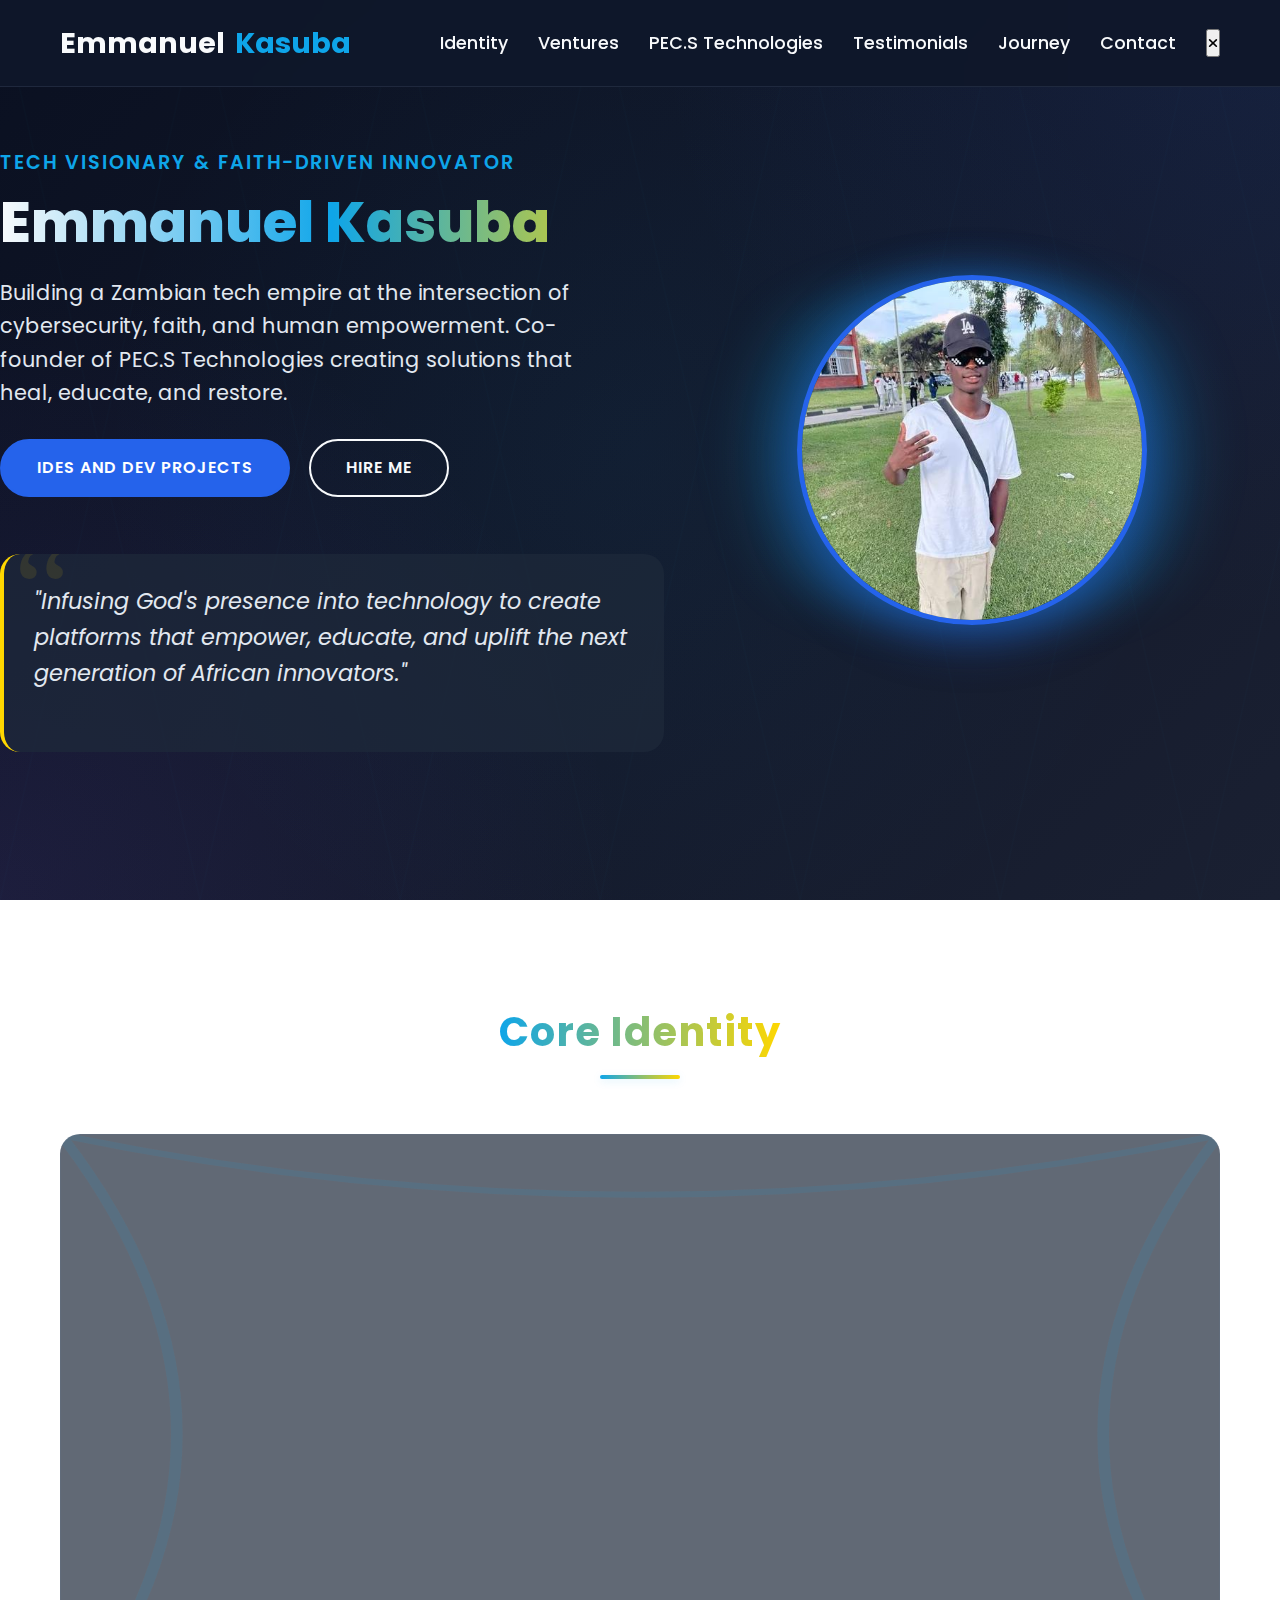
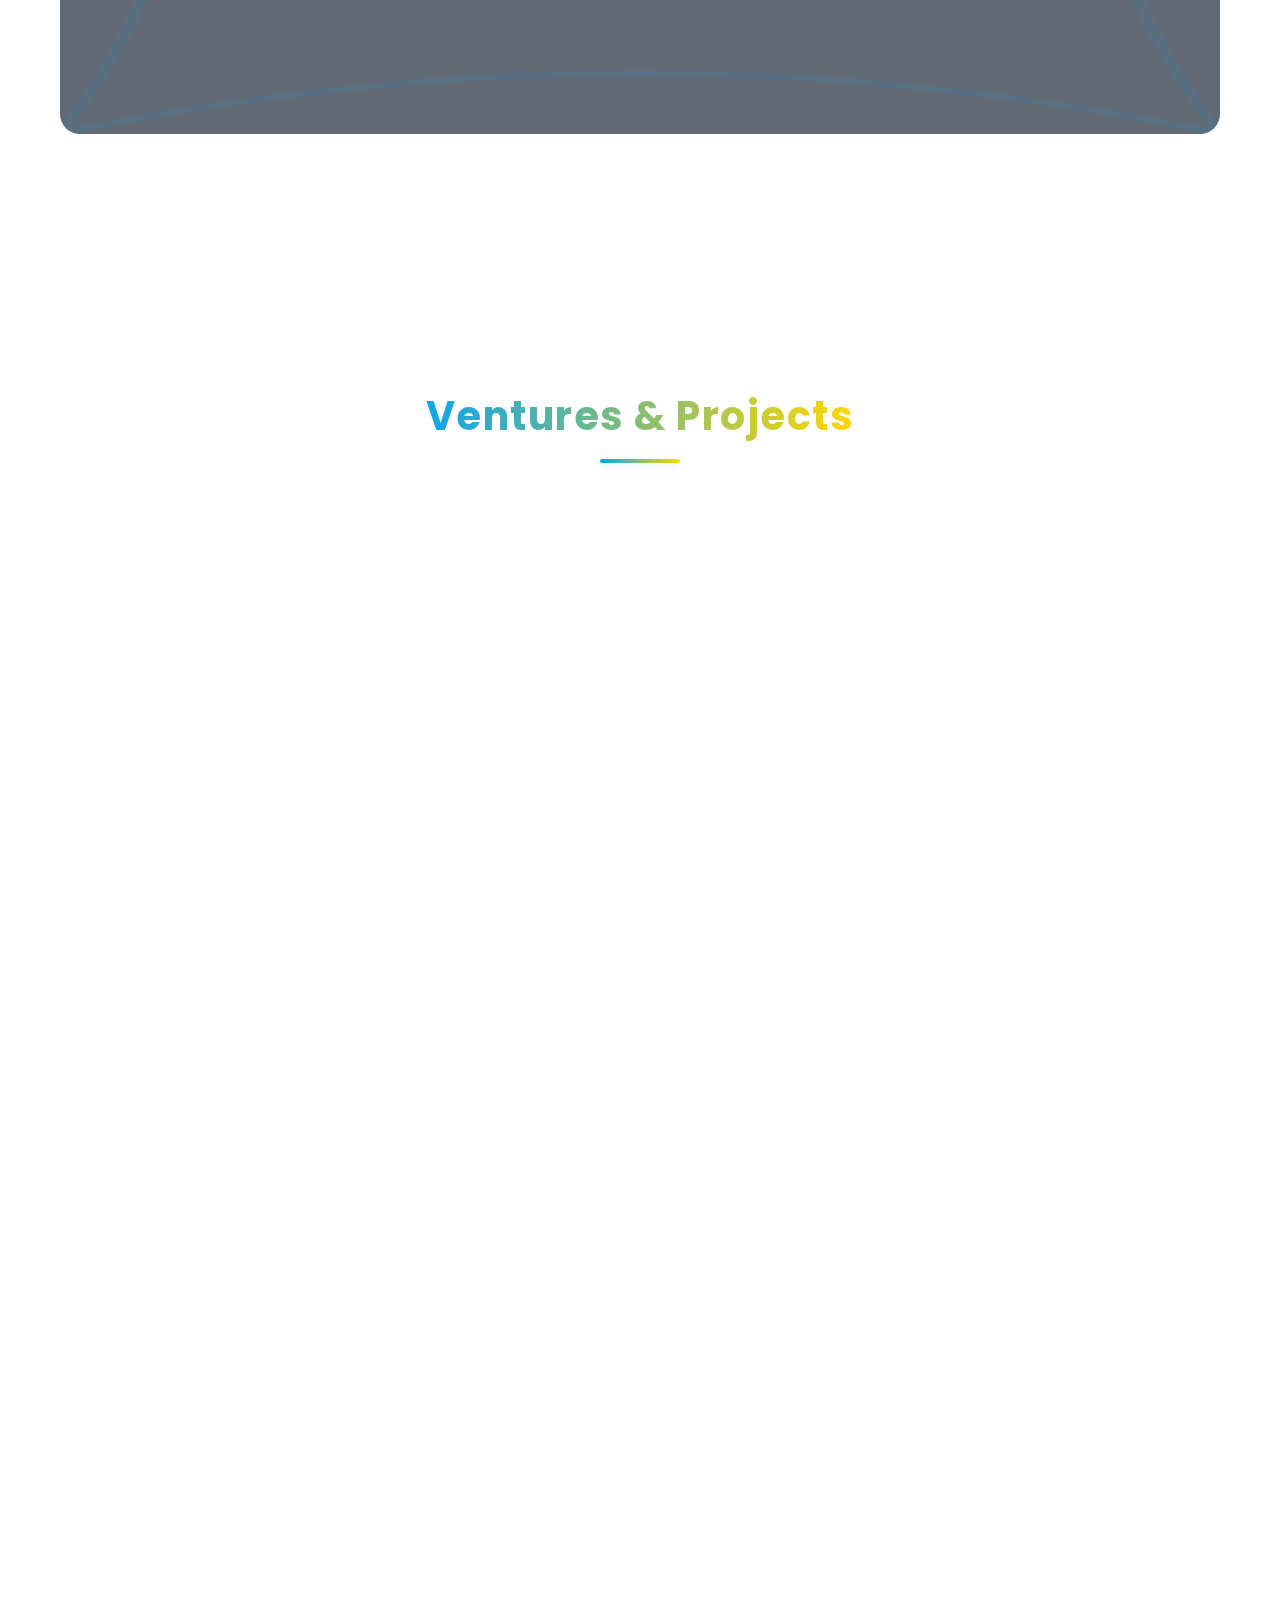
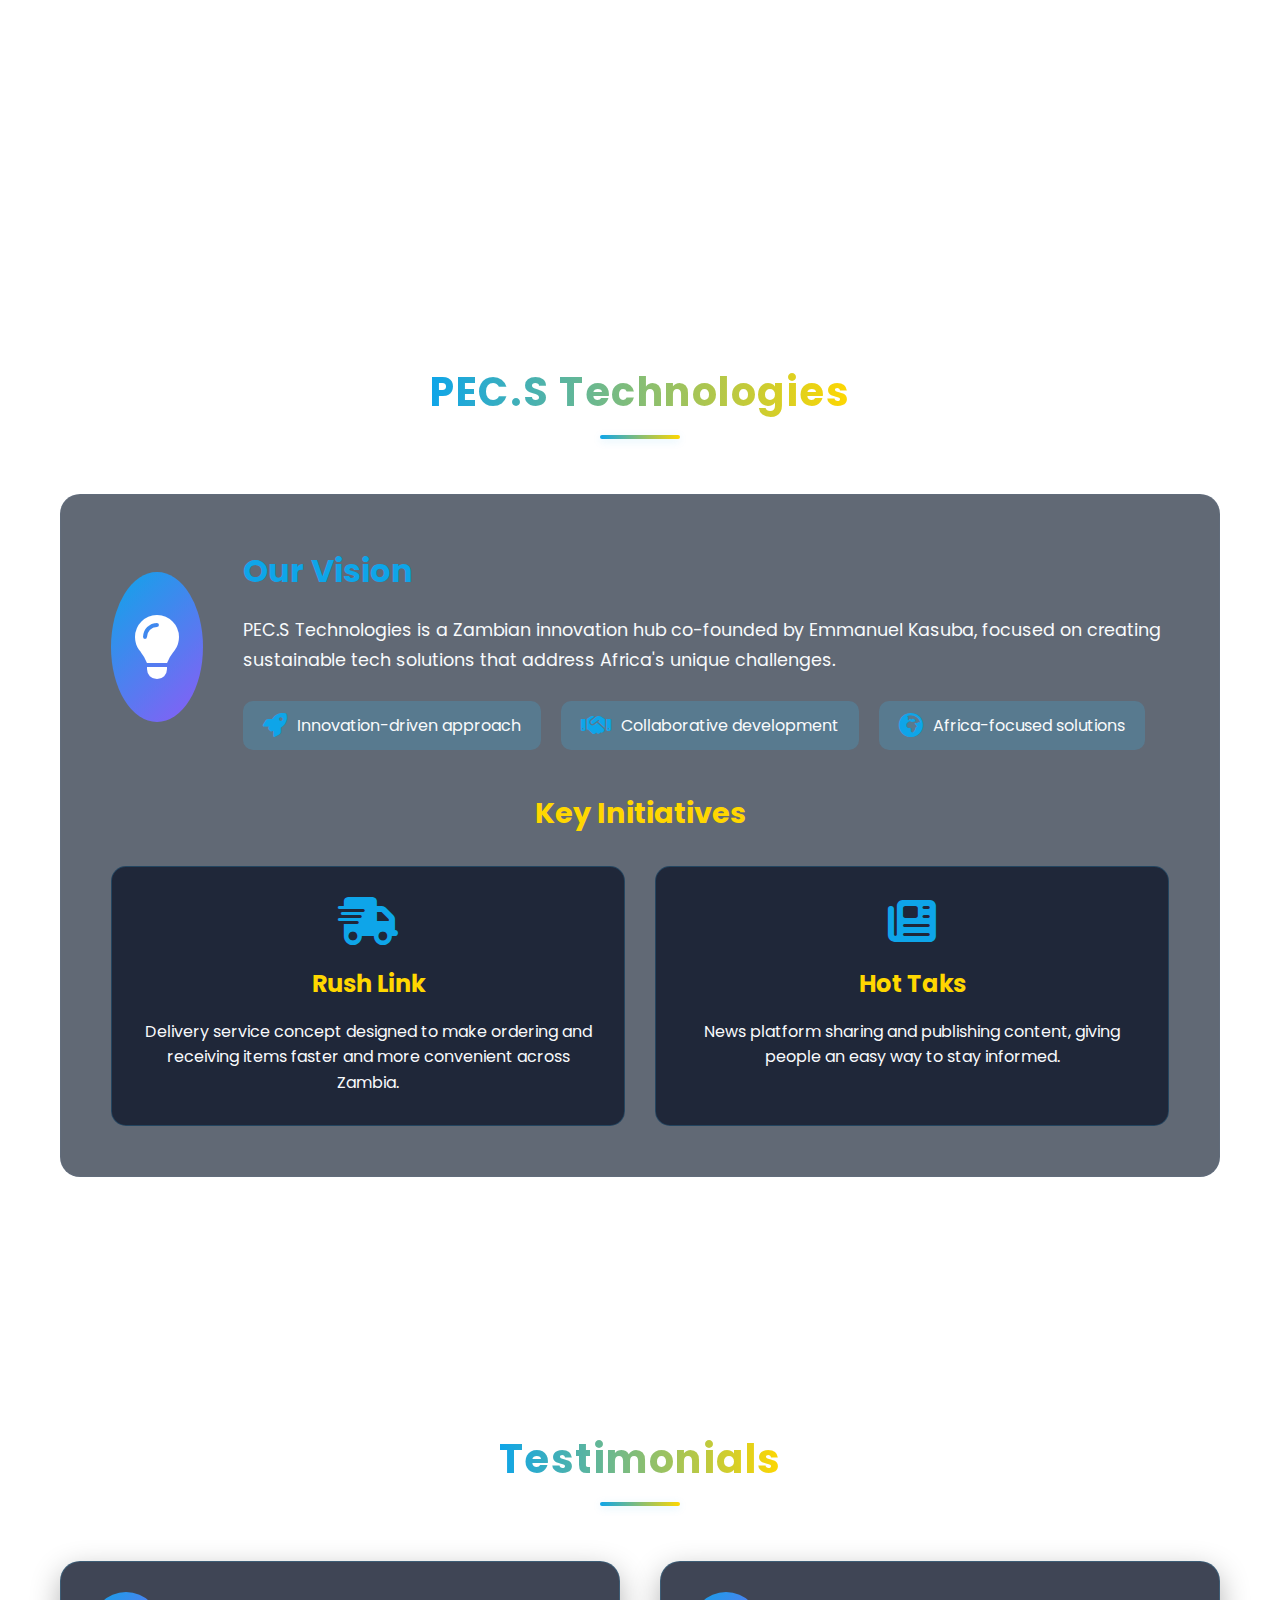
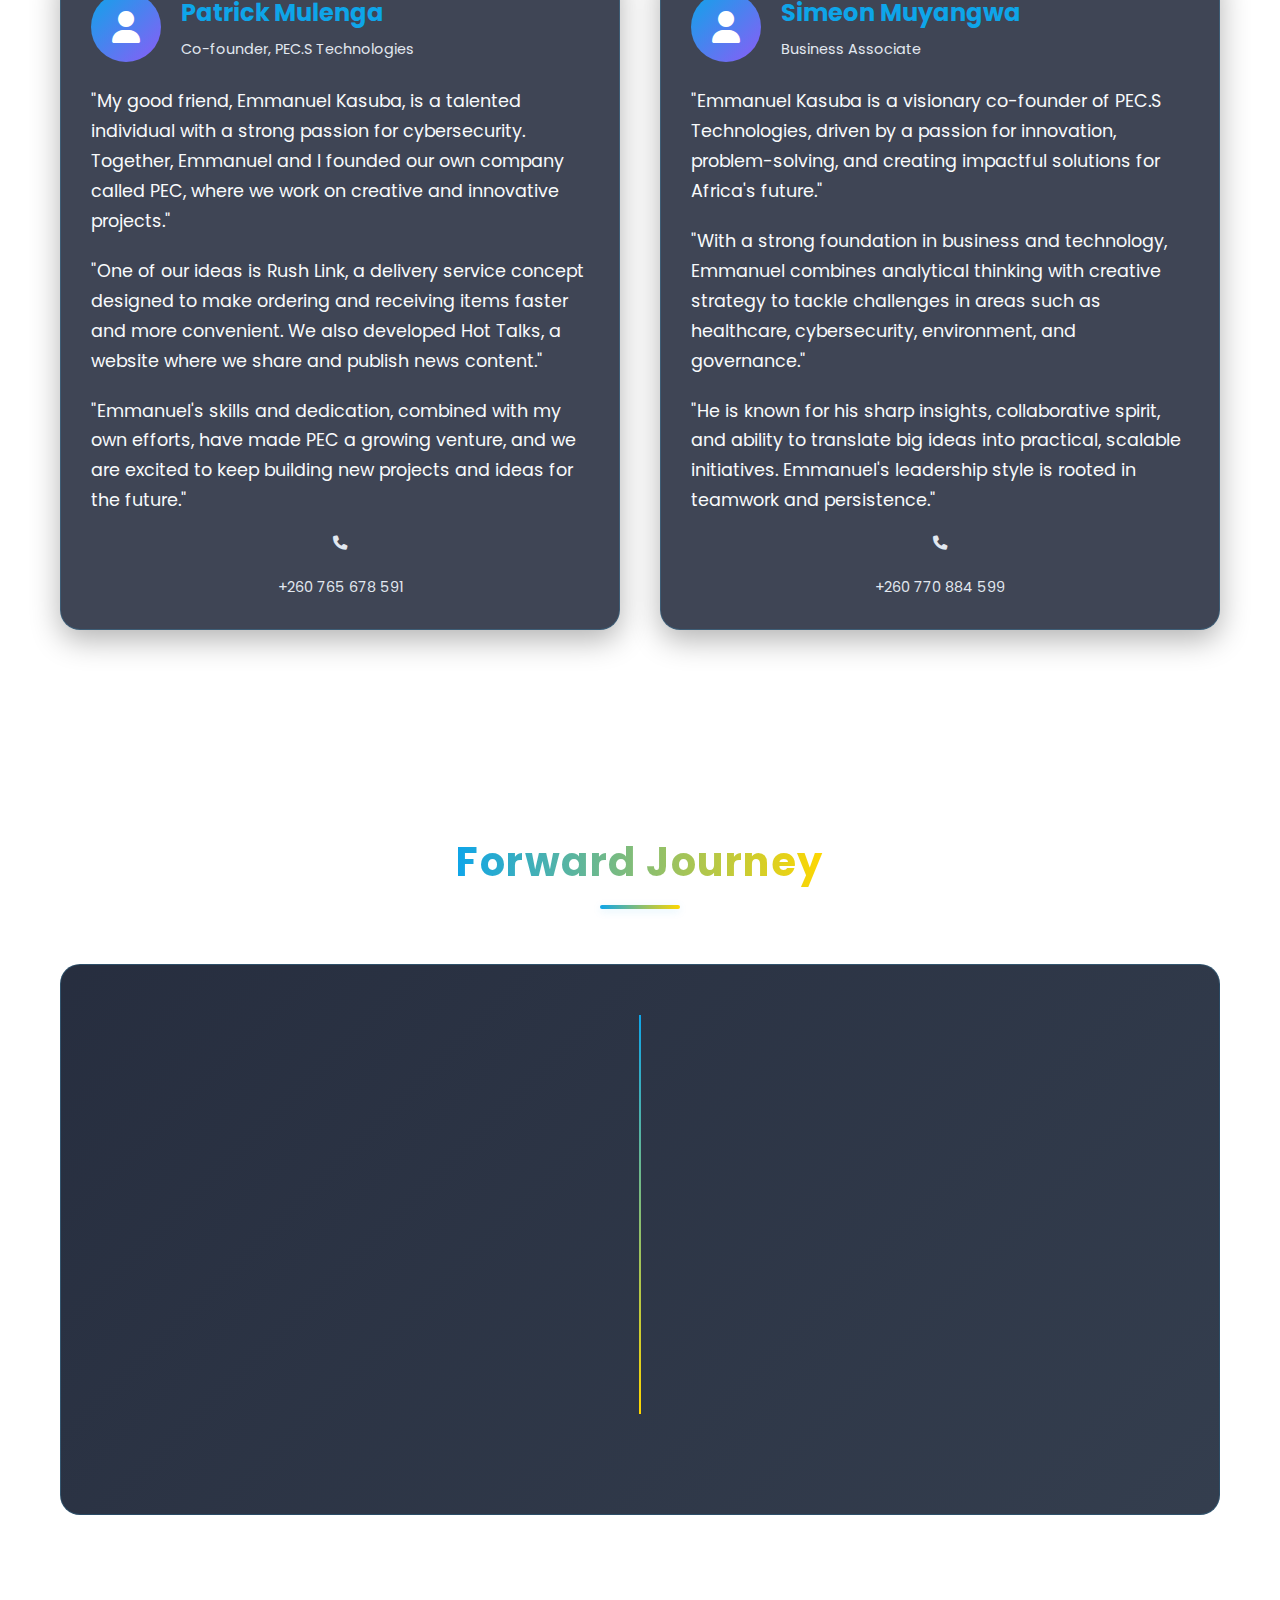
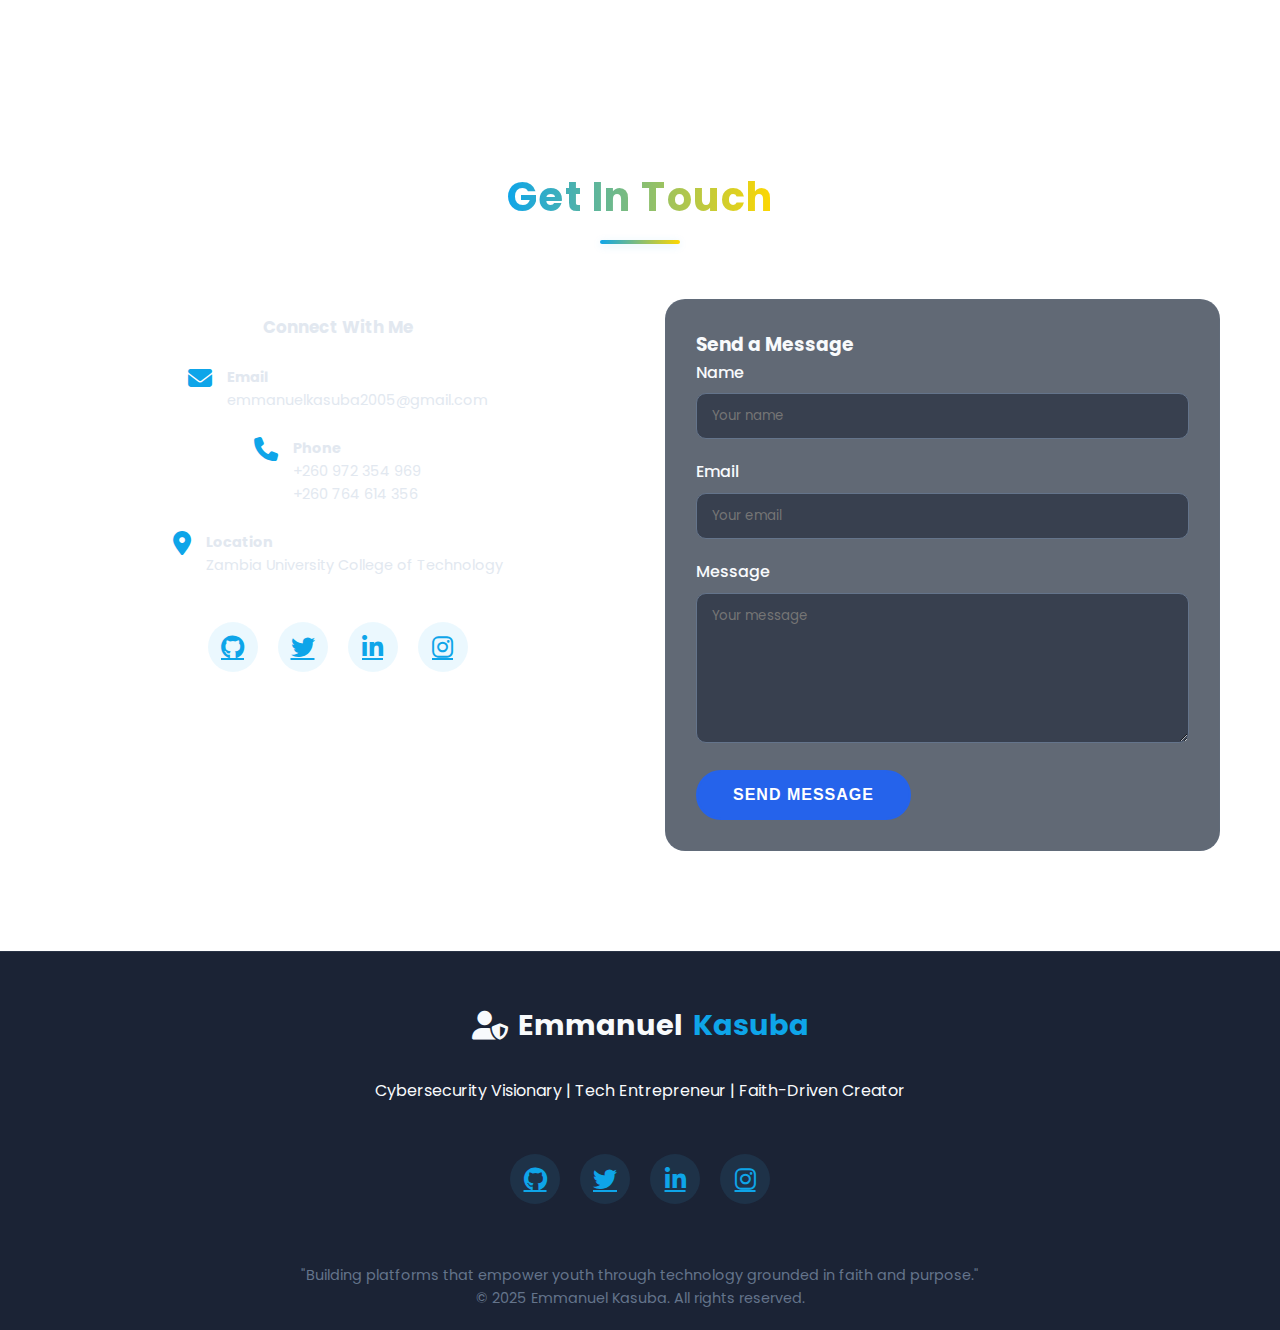
<file: index.html>
<!DOCTYPE html>
<html lang="en">
<head>
    <meta name="description" content="Emmanuel Kasuba — Zambian tech founder blending creative strategy with deep technical expertise. Creator of Hot Taks and other community-driven platforms.">
    <meta charset="UTF-8">
    <meta name="viewport" content="width=device-width, initial-scale=1.0">
    <title>Emmanuel Kasuba | Cybersecurity Visionary</title>
    <link rel="stylesheet" href="styles.css">
    <link rel="stylesheet" href="https://cdnjs.cloudflare.com/ajax/libs/font-awesome/6.4.0/css/all.min.css">
    <link href="https://fonts.googleapis.com/css2?family=Poppins:wght@300;400;500;600;700&family=Raleway:wght@400;500;600;700&display=swap" rel="stylesheet">
</head>
<body>
    <!-- Header -->
    <header>
        <div class="container header-container"> 
        <a href="#" class="logo">
            Emmanuel<span>Kasuba</span>
        </a>
            <nav>
                <ul id="navMenu">
                    <li><a href="#identity" class="nav-link">Identity</a></li>
                    <li><a href="#projects" class="nav-link">Ventures</a></li>
                    <li><a href="#pecs" class="nav-link">PEC.S Technologies</a></li>
                    <li><a href="#testimonials" class="nav-link">Testimonials</a></li>
                    <li><a href="#journey" class="nav-link">Journey</a></li>
                    <li><a href="#contact" class="nav-link">Contact</a></li>
                    <button class="close-menu"><i class="fas fa-times"></i></button>
                </ul>
                <button class="mobile-menu-btn">
                    <i class="fas fa-bars"></i>
                </button>
            </nav>
        </div>
    </header>

    <!-- Hero Section -->
    <section class="hero">
        <div class="container hero-content">
            <div class="hero-text">
                <div class="tagline">Tech Visionary & Faith-Driven Innovator</div>
                <h1>Emmanuel Kasuba</h1>
                <p>Building a Zambian tech empire at the intersection of cybersecurity, faith, and human empowerment. Co-founder of PEC.S Technologies creating solutions that heal, educate, and restore.</p>
                <div class="hero-btns">
                    <a href="#projects" class="btn"> Ides and dev projects</a>
                    <a href="#contact" class="btn btn-secondary">HIRE Me</a>
                </div>
                
                <div class="mission-statement" id="missionStatement">
                    <p>"Infusing God's presence into technology to create platforms that empower, educate, and uplift the next generation of African innovators."</p>
                </div>
            </div>
        </div>
        <div class="hero-image"> <!-- Correct class name -->
            <img src="IMG_.jpg" alt="Emmanuel Kasuba">
        </div>
    </div>
            </div>
        </div>
    </section>

    <!-- Identity Section -->
    <section id="identity">
        <div class="container">
            <div class="section-title">
                <h2>Core Identity</h2>
            </div>
            
            <div class="identity-section">
                <div class="identity-card" id="spiritualCard">
                    <h3><i class="fas fa-compass"></i> Spiritual Compass</h3>
                    <ul>
                        <li>Guided by Christian faith in all endeavors</li>
                        <li>Incorporates biblical metaphors and redemptive narratives</li>
                        <li>Views God as co-architect in tech and storytelling</li>
                        <li>Creates content exploring temptation, love, and restoration</li>
                        <li>Wrote the silent play "The Story of an Average Youth"</li>
                    </ul>
                </div>
                
                <div class="identity-card" id="technicalCard">
                    <h3><i class="fas fa-laptop-code"></i> Technical Prowess</h3>
                    <ul>
                        <li>Currently a vibe coder, meaning uses AI tools to code</li>
                        <li>Exploring React and react native </li>
                        <li>Easy to work in large groups and Good work ethic</li>
                        <li>Hands-on and Always looking for ways to become better </li>
                        <li>Advocate for cyber hygiene and community awareness</li>
                    </ul>
                    <div class="skills-badges">
                        <span class="skill-badge"><i class="fab fa-python"></i>REACT</span>
                        <span class="skill-badge"><i class="fas fa-database"></i>Css</span>
                        <span class="skill-badge"><i class="fab fa-js"></i>REACT-Native</span>
                        <span class="skill-badge"><i class="fas fa-shield-alt"></i> Cybersecurity</span>
                        <span class="skill-badge"><i class="fas fa-robot"></i>WEB-APP</span>
                        <span class="skill-badge"><i class="fab fa-git-alt"></i> Git</span>
                    </div>
                </div>
            </div>
        </div>
    </section>

    <!-- Projects Section -->
    <section id="projects">
        <div class="container">
            <div class="section-title">
                <h2>Ventures & Projects</h2>
            </div>
            
            <div class="projects-container">
                <div class="project-card" id="shdCard">
                    <div class="project-img shd">
                        <i class="fas fa-heartbeat"></i>
                    </div>
                    <div class="project-content">
                        <h3>SHD - Smart Health Diagnostics</h3>
                        <p>AI-powered health diagnostics platform using wearables to reduce child mortality through predictive analytics.</p>
                        <div class="project-tags">
                            <span class="project-tag">Healthcare</span>
                            <span class="project-tag">AI</span>
                            <span class="project-tag">Wearables</span>
                            <span class="project-tag project-status">Development Phase</span>
                        </div>
                        <div class="project-links">
                            <a href="https://shd-demo.com" target="_blank" class="btn">View Demo</a>
                        </div>
                    </div>
                </div>
                
                <div class="project-card" id="hotTaksCard">
                    <div class="project-img hottaks">
                        <i class="fas fa-fire"></i>
                    </div>
                    <div class="project-content">
                        <h3>Hot Taks</h3>
                        <p>A meme-powered news platform for Zambian college students blending humor, community, and real-time updates.</p>
                        <div class="project-tags">
                            <span class="project-tag">Social Media</span>
                            <span class="project-tag">Firebase</span>
                            <span class="project-tag">AdSense</span>
                            <span class="project-tag project-status">Live</span>
                        </div>
                        <div class="project-links">
                            <a href="https://hot-taks.web.app/" target="_blank" class="btn">Visit Site</a>
                        </div>
                    </div>
                </div>
                
                <div class="project-card" id="genesisCard">
                    <div class="project-img genesis">
                        <i class="fas fa-shield-alt"></i>
                    </div>
                    <div class="project-content">
                        <h3>Genesis Secure AI</h3>
                        <p>Nation-grade cybersecurity education platform using gamification and AI simulations to teach real-world defense skills.</p>
                        <div class="project-tags">
                            <span class="project-tag">AI</span>
                            <span class="project-tag">Cybersecurity</span>
                            <span class="project-tag">Education</span>
                            <span class="project-tag project-status">Concept Phase</span>
                        </div>
                        <div class="project-links">
                            <a href="#" target="_blank" class="btn">coming soon</a>
                        </div>
                    </div>
                </div>
                
                <div class="project-card" id="hairDoCard">
                    <div class="project-img hairdo">
                        <i class="fas fa-scissors"></i>
                    </div>
                    <div class="project-content">
                        <h3>Hair Do</h3>
                        <p>Web-based hairstyling platform connecting customers with barbers, salons, and spas through smart booking.</p>
                        <div class="project-tags">
                            <span class="project-tag">Booking</span>
                            <span class="project-tag">Social Network</span>
                            <span class="project-tag">AI</span>
                            <span class="project-tag project-status">Concept Phase</span>
                        </div>
                        <div class="project-links">
                            <a href="#" target="_blank" class="btn">Coming soon</a>
                        </div>
                    </div>
                </div>
            </div>
        </div>
    </section>

    <!-- PEC.S Technologies Section -->
    <section id="pecs">
        <div class="container">
            <div class="section-title">
                <h2>PEC.S Technologies</h2>
            </div>
            
            <div class="company-section">
                <div class="company-card">
                    <div class="company-logo">
                        <i class="fas fa-lightbulb"></i>
                    </div>
                    <div class="company-content">
                        <h3>Our Vision</h3>
                        <p>PEC.S Technologies is a Zambian innovation hub co-founded by Emmanuel Kasuba, focused on creating sustainable tech solutions that address Africa's unique challenges.</p>
                        <div class="company-highlights">
                            <div class="highlight">
                                <i class="fas fa-rocket"></i>
                                <span>Innovation-driven approach</span>
                            </div>
                            <div class="highlight">
                                <i class="fas fa-handshake"></i>
                                <span>Collaborative development</span>
                            </div>
                            <div class="highlight">
                                <i class="fas fa-globe-africa"></i>
                                <span>Africa-focused solutions</span>
                            </div>
                        </div>
                    </div>
                </div>
                
                <div class="company-projects">
                    <h3>Key Initiatives</h3>
                    <div class="initiatives">
                        <div class="initiative">
                            <i class="fas fa-truck-fast"></i>
                            <h4>Rush Link</h4>
                            <p>Delivery service concept designed to make ordering and receiving items faster and more convenient across Zambia.</p>
                        </div>
                        <div class="initiative">
                            <i class="fas fa-newspaper"></i>
                            <h4>Hot Taks</h4>
                            <p>News platform sharing and publishing content, giving people an easy way to stay informed.</p>
                        </div>
                    </div>
                </div>
            </div>
        </div>
    </section>

    <!-- Testimonials Section -->
    <section id="testimonials">
        <div class="container">
            <div class="section-title">
                <h2>Testimonials</h2>
            </div>
            
            <div class="testimonials-container">
                <div class="testimonial-card">
                    <div class="testimonial-header">
                        <div class="avatar">
                            <i class="fas fa-user"></i>
                        </div>
                        <div class="person">
                            <h3>Patrick Mulenga</h3>
                            <p>Co-founder, PEC.S Technologies</p>
                        </div>
                    </div>
                    <div class="testimonial-content">
                        <p>"My good friend, Emmanuel Kasuba, is a talented individual with a strong passion for cybersecurity. Together, Emmanuel and I founded our own company called PEC, where we work on creative and innovative projects."</p>
                        <p>"One of our ideas is Rush Link, a delivery service concept designed to make ordering and receiving items faster and more convenient. We also developed Hot Talks, a website where we share and publish news content."</p>
                        <p>"Emmanuel's skills and dedication, combined with my own efforts, have made PEC a growing venture, and we are excited to keep building new projects and ideas for the future."</p>
                        <div class="contact-info">
                            <i class="fas fa-phone"></i> +260 765 678 591
                        </div>
                    </div>
                </div>
                
                <div class="testimonial-card">
                    <div class="testimonial-header">
                        <div class="avatar">
                            <i class="fas fa-user"></i>
                        </div>
                        <div class="person">
                            <h3>Simeon Muyangwa</h3>
                            <p>Business Associate</p>
                        </div>
                    </div>
                    <div class="testimonial-content">
                        <p>"Emmanuel Kasuba is a visionary co-founder of PEC.S Technologies, driven by a passion for innovation, problem-solving, and creating impactful solutions for Africa's future."</p>
                        <p>"With a strong foundation in business and technology, Emmanuel combines analytical thinking with creative strategy to tackle challenges in areas such as healthcare, cybersecurity, environment, and governance."</p>
                        <p>"He is known for his sharp insights, collaborative spirit, and ability to translate big ideas into practical, scalable initiatives. Emmanuel's leadership style is rooted in teamwork and persistence."</p>
                        <div class="contact-info">
                            <i class="fas fa-phone"></i> +260 770 884 599
                        </div>
                    </div>
                </div>
            </div>
        </div>
    </section>

    <!-- Journey Section -->
    <section id="journey">
        <div class="container">
            <div class="section-title">
                <h2>Forward Journey</h2>
            </div>
            
            <div class="journey-section">
                <div class="timeline">
                    <div class="timeline-item" id="timeline1">
                        <div class="timeline-content">
                            <h3>Short-Term Vision</h3>
                            <p>Launch Hair Do and Genesis Secure AI MVPs with real-world traction and viral engagement strategies.</p>
                        </div>
                    </div>
                    
                    <div class="timeline-item" id="timeline2">
                        <div class="timeline-content">
                            <h3>Long-Term Vision</h3>
                            <p>Build a Zambian tech empire that fuses cybersecurity, education, and legacy creation across Africa.</p>
                        </div>
                    </div>
                </div>
            </div>
        </div>
    </section>

    <!-- Contact Section -->
    <section id="contact">
        <div class="container">
            <div class="section-title">
                <h2>Get In Touch</h2>
            </div>
            
            <div class="contact-container">
                <div class="contact-info">
                    <h3>Connect With Me</h3>
                    <div class="contact-item">
                        <i class="fas fa-envelope"></i>
                        <div>
                            <h4>Email</h4>
                            <p>emmanuelkasuba2005@gmail.com</p>
                        </div>
                    </div>
                    <div class="contact-item">
                        <i class="fas fa-phone"></i>
                        <div>
                            <h4>Phone</h4>
                            <p>+260 972 354 969</p>
                            <p>+260 764 614 356</p>
                        </div>
                    </div>
                    <div class="contact-item">
                        <i class="fas fa-map-marker-alt"></i>
                        <div>
                            <h4>Location</h4>
                            <p>Zambia University College of Technology</p>
                        </div>
                    </div>
                    <div class="social-links">
                        <a href="https://github.com/emmanuelkasuba" target="_blank" class="social-link">
                            <i class="fab fa-github"></i>
                        </a>
                        <a href="https://x.com/emmanuelka71332" target="_blank" class="social-link">
                            <i class="fab fa-twitter"></i>
                        </a>
                        <a href="https://www.linkedin.com/in/emmanuel-kasuba-706949353" target="_blank" class="social-link">
                            <i class="fab fa-linkedin-in"></i>
                        </a>
                        <a href="https://www.instagram.com/b.ig.e_/" target="_blank" class="social-link">
                            <i class="fab fa-instagram"></i>
                        </a>
                    </div>
                </div>
                
                <div class="contact-form">
                    <h3>Send a Message</h3>
                    <form id="contactForm">
                        <div class="form-group">
                            <label for="name">Name</label>
                            <input type="text" id="name" placeholder="Your name" required>
                        </div>
                        <div class="form-group">
                            <label for="email">Email</label>
                            <input type="email" id="email" placeholder="Your email" required>
                        </div>
                        <div class="form-group">
                            <label for="message">Message</label>
                            <textarea id="message" placeholder="Your message" required></textarea>
                        </div>
                        <button type="submit" class="btn">Send Message</button>
                    </form>
                </div>
            </div>
        </div>
    </section>

    <!-- Footer -->
    <footer>
        <div class="container">
            <div class="footer-content">
                <div class="logo">
                    <i class="fas fa-user-shield"></i>
                    Emmanuel<span>Kasuba</span>
                </div>
                <p>Cybersecurity Visionary | Tech Entrepreneur | Faith-Driven Creator</p>
                <div class="social-links">
                    <a href="https://github.com/emmanuelkasuba" target="_blank"><i class="fab fa-github"></i></a>
                    <a href="https://x.com/emmanuelka71332" target="_blank"><i class="fab fa-twitter"></i></a>
                    <a href="https://www.linkedin.com/in/emmanuel-kasuba-706949353" target="_blank"><i class="fab fa-linkedin-in"></i></a>
                    <a href="https://www.instagram.com/b.ig.e_/" target="_blank"><i class="fab fa-instagram"></i></a>
                </div>
                <div class="copyright">
                    "Building platforms that empower youth through technology grounded in faith and purpose."<br>
                    &copy; 2025 Emmanuel Kasuba. All rights reserved.
                </div>
            </div>
        </div>
    </footer>
    <script src="script.js"></script>
</body>
</html>
</file>
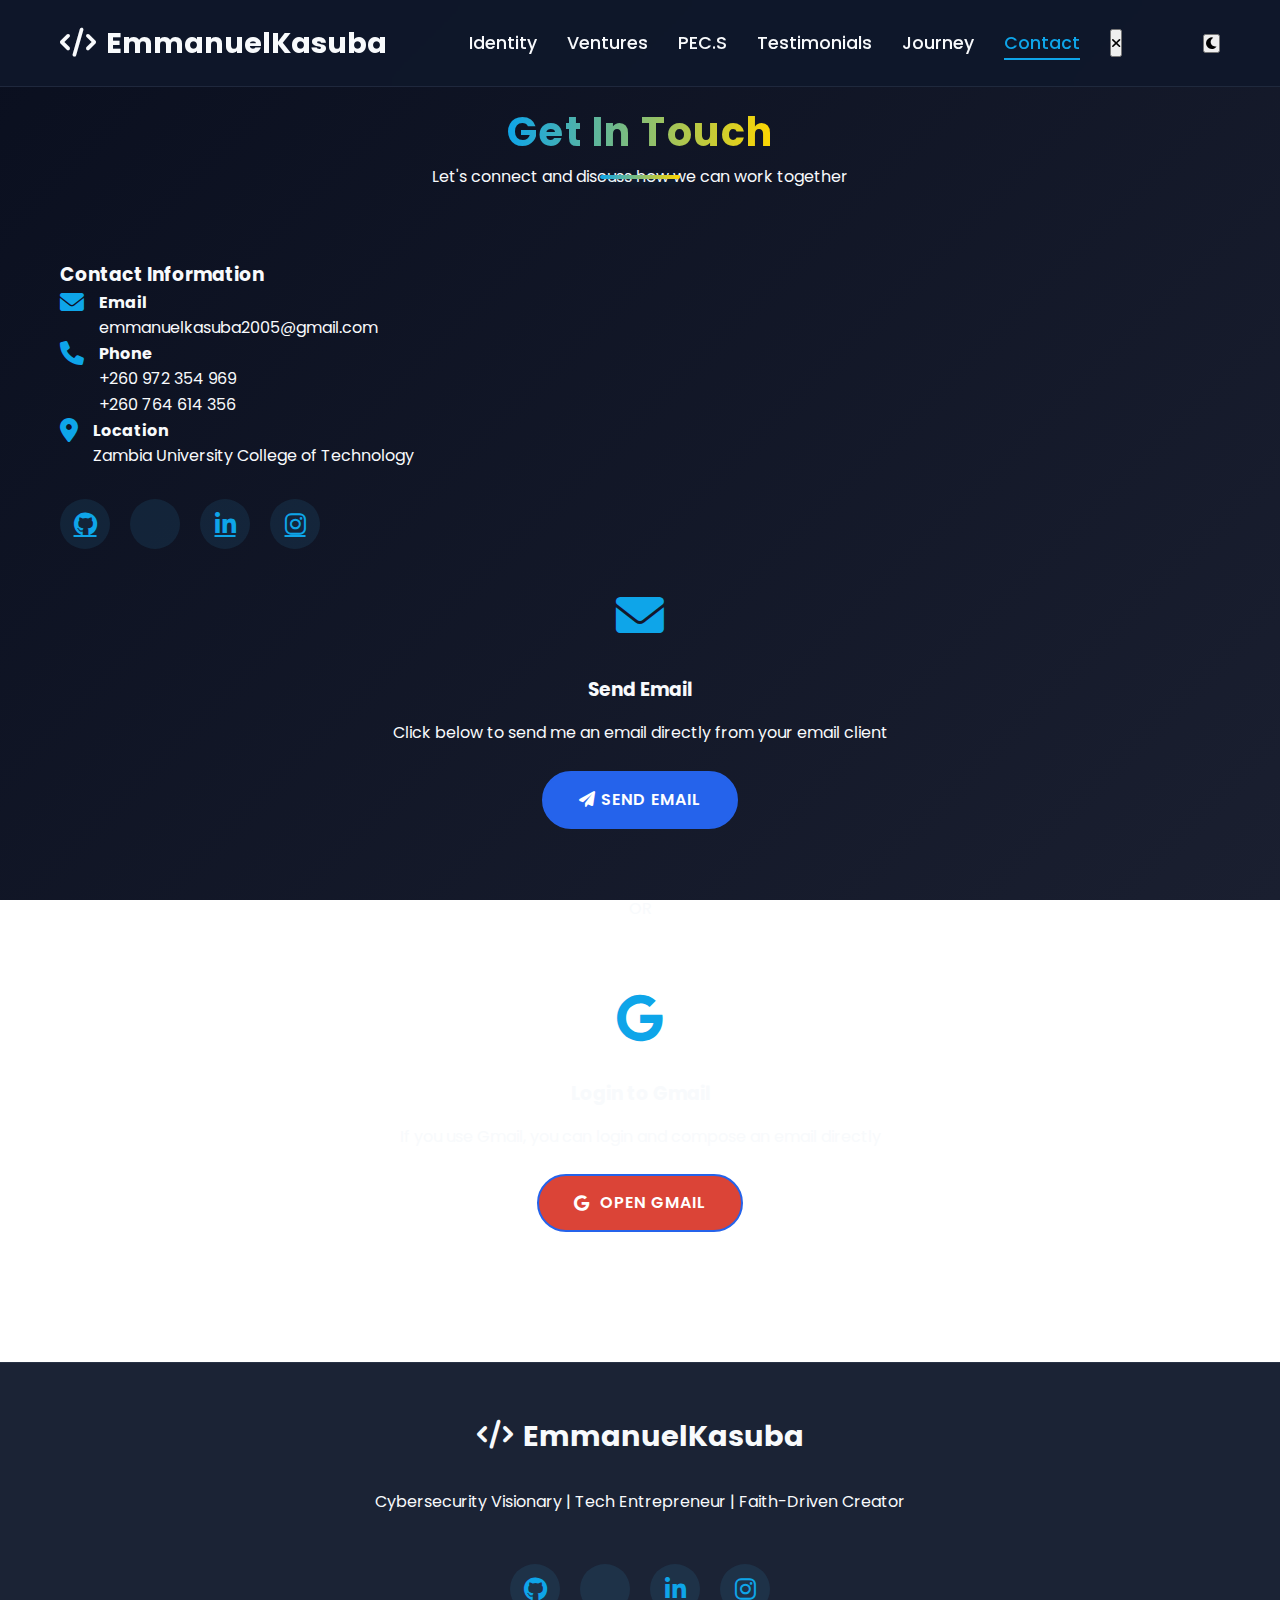
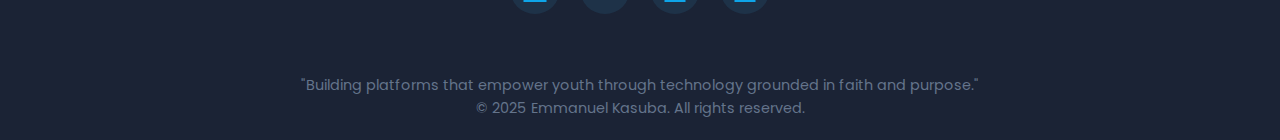
<file: contact.html>
<!DOCTYPE html>
<html lang="en">
<head>
    <meta charset="UTF-8">
    <meta name="viewport" content="width=device-width, initial-scale=1.0">
    <title>Contact | Emmanuel Kasuba</title>
    <link rel="stylesheet" href="styles.css">
    <link rel="stylesheet" href="https://fonts.googleapis.com/css2?family=Poppins:wght@300;400;500;600;700&display=swap">
    <link rel="stylesheet" href="https://cdnjs.cloudflare.com/ajax/libs/font-awesome/6.0.0/css/all.min.css">
    <style>
        .email-option {
            text-align: center;
            padding: 30px;
            border-radius: 12px;
            background: var(--bg-card);
            border: 1px solid var(--border-color);
            transition: all 0.3s ease;
        }
        
        .email-option:hover {
            transform: translateY(-5px);
            box-shadow: 0 15px 30px rgba(0, 0, 0, 0.15);
        }
        
        .email-icon {
            font-size: 3rem;
            color: var(--accent);
            margin-bottom: 20px;
        }
        
        .email-option h3 {
            margin-bottom: 15px;
            color: var(--text-primary);
        }
        
        .email-option p {
            margin-bottom: 25px;
            color: var(--text-secondary);
        }
        
        .btn-gmail {
            background: #DB4437;
            color: white;
            display: inline-flex;
            align-items: center;
            gap: 10px;
        }
        
        .btn-gmail:hover {
            background: #c13a2e;
            transform: translateY(-2px);
        }
        
        .divider {
            display: flex;
            align-items: center;
            margin: 30px 0;
            color: var(--text-secondary);
        }
        
        .divider::before,
        .divider::after {
            content: '';
            flex: 1;
            height: 1px;
            background: var(--border-color);
        }
        
        .divider span {
            padding: 0 15px;
        }
    </style>
</head>
<body>
    <!-- Header -->
    <header>
        <div class="container header-container">
            <a href="index.html" class="logo">
                <i class="fas fa-code"></i>
                EmmanuelKasuba
            </a>
            <nav>
                <button class="mobile-menu-btn">
                    <i class="fas fa-bars"></i>
                </button>
                <ul id="navMenu">
                    <li><a href="identity.html">Identity</a></li>
                    <li><a href="ventures.html">Ventures</a></li>
                    <li><a href="pecs.html">PEC.S</a></li>
                    <li><a href="testimonials.html">Testimonials</a></li>
                    <li><a href="journey.html">Journey</a></li>
                    <li><a href="contact.html" class="active">Contact</a></li>
                    <button class="close-menu"><i class="fas fa-times"></i></button>
                </ul>
            </nav>
            <button id="darkModeToggle" class="dark-mode-toggle">
                <i class="fas fa-moon"></i>
            </button>
        </div>
    </header>

    <!-- Contact Section -->
    <section id="contact">
        <div class="container">
            <div class="section-title">
                <h2>Get In Touch</h2>
                <p>Let's connect and discuss how we can work together</p>
            </div>
            
            <div class="grid grid-2">
                <div class="card">
                    <h3>Contact Information</h3>
                    <div class="contact-item">
                        <i class="fas fa-envelope"></i>
                        <div>
                            <h4>Email</h4>
                            <p>emmanuelkasuba2005@gmail.com</p>
                        </div>
                    </div>
                    <div class="contact-item">
                        <i class="fas fa-phone"></i>
                        <div>
                            <h4>Phone</h4>
                            <p>+260 972 354 969</p>
                            <p>+260 764 614 356</p>
                        </div>
                    </div>
                    <div class="contact-item">
                        <i class="fas fa-map-marker-alt"></i>
                        <div>
                            <h4>Location</h4>
                            <p>Zambia University College of Technology</p>
                        </div>
                    </div>
                    <div class="social-links" style="margin-top: 30px;">
                        <a href="https://github.com/emmanuelkasuba" target="_blank"><i class="fab fa-github"></i></a>
                        <a href="https://x.com/emmanuelka71332" target="_blank"><i class="fab fa-x-twitter"></i></a>
                        <a href="https://www.linkedin.com/in/emmanuel-kasuba-706949353" target="_blank"><i class="fab fa-linkedin-in"></i></a>
                        <a href="https://www.instagram.com/b.ig.e_/" target="_blank"><i class="fab fa-instagram"></i></a>
                    </div>
                </div>
                
                <div class="card">
                    <div class="email-option">
                        <div class="email-icon">
                            <i class="fas fa-envelope"></i>
                        </div>
                        <h3>Send Email</h3>
                        <p>Click below to send me an email directly from your email client</p>
                        <a href="mailto:emmanuelkasuba2005@gmail.com" class="btn">
                            <i class="fas fa-paper-plane"></i> Send Email
                        </a>
                    </div>
                    
                    <div class="divider">
                        <span>OR</span>
                    </div>
                    
                    <div class="email-option">
                        <div class="email-icon">
                            <i class="fab fa-google"></i>
                        </div>
                        <h3>Login to Gmail</h3>
                        <p>If you use Gmail, you can login and compose an email directly</p>
                        <a href="https://mail.google.com/mail/?view=cm&fs=1&to=emmanuelkasuba2005@gmail.com" 
                           target="_blank" class="btn btn-gmail">
                            <i class="fab fa-google"></i> Open Gmail
                        </a>
                    </div>
                </div>
            </div>
        </div>
    </section>

    <!-- Footer -->
    <footer>
        <div class="container footer-content">
            <a href="index.html" class="logo">
                <i class="fas fa-code"></i>
                EmmanuelKasuba
            </a>
            <p>Cybersecurity Visionary | Tech Entrepreneur | Faith-Driven Creator</p>
            <div class="social-links">
                <a href="https://github.com/emmanuelkasuba" target="_blank"><i class="fab fa-github"></i></a>
                <a href="https://x.com/emmanuelka71332" target="_blank"><i class="fab fa-x-twitter"></i></a>
                <a href="https://www.linkedin.com/in/emmanuel-kasuba-706949353" target="_blank"><i class="fab fa-linkedin-in"></i></a>
                <a href="https://www.instagram.com/b.ig.e_/" target="_blank"><i class="fab fa-instagram"></i></a>
            </div>
            <div class="copyright">
                "Building platforms that empower youth through technology grounded in faith and purpose."<br>
                © 2025 Emmanuel Kasuba. All rights reserved.
            </div>
        </div>
    </footer>
    
    <script src="script.js"></script>
</body>
</html>
</file>
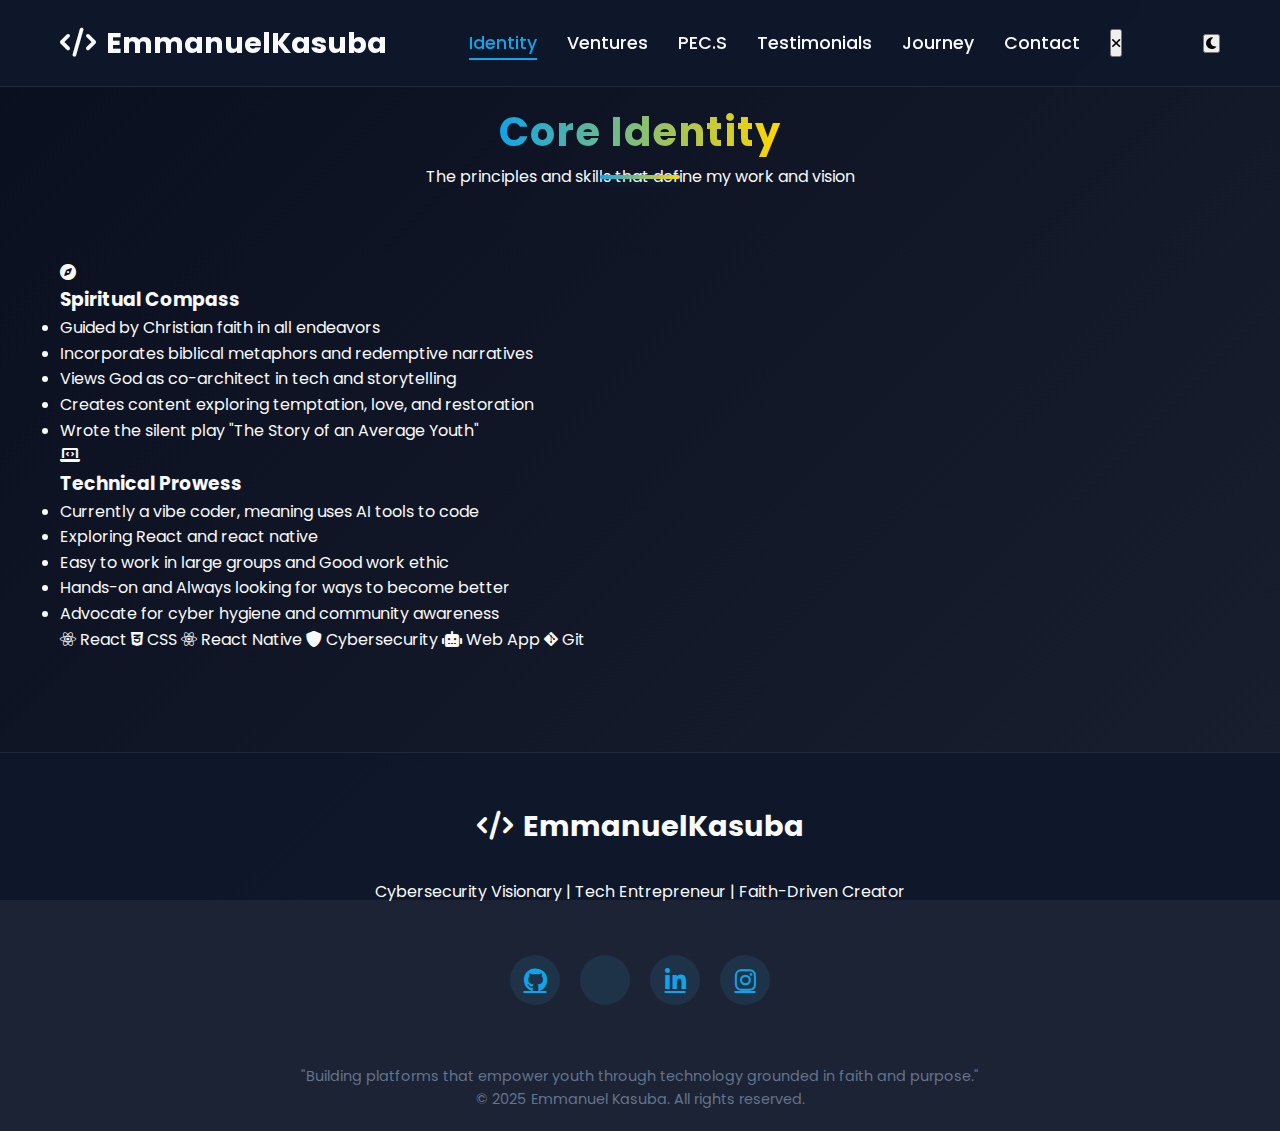
<file: identity.html>
<!DOCTYPE html>
<html lang="en">
<head>
    <meta charset="UTF-8">
    <meta name="viewport" content="width=device-width, initial-scale=1.0">
    <title>Identity | Emmanuel Kasuba</title>
    <link rel="stylesheet" href="styles.css">
    <link rel="stylesheet" href="https://fonts.googleapis.com/css2?family=Poppins:wght@300;400;500;600;700&display=swap">
    <link rel="stylesheet" href="https://cdnjs.cloudflare.com/ajax/libs/font-awesome/6.0.0/css/all.min.css">
</head>
<body>
    <!-- Header -->
    <header>
        <div class="container header-container">
            <a href="index.html" class="logo">
                <i class="fas fa-code"></i>
                EmmanuelKasuba
            </a>
            <nav>
                <button class="mobile-menu-btn">
                    <i class="fas fa-bars"></i>
                </button>
                <ul id="navMenu">
                    <li><a href="identity.html" class="active">Identity</a></li>
                    <li><a href="ventures.html">Ventures</a></li>
                    <li><a href="pec.s.html">PEC.S</a></li>
                    <li><a href="testimonials.html">Testimonials</a></li>
                    <li><a href="journey.html">Journey</a></li>
                    <li><a href="contact.html">Contact</a></li>
                    <button class="close-menu"><i class="fas fa-times"></i></button>
                </ul>
            </nav>
            <button id="darkModeToggle" class="dark-mode-toggle">
                <i class="fas fa-moon"></i>
            </button>
        </div>
    </header>

    <!-- Identity Section -->
    <section id="identity">
        <div class="container">
            <div class="section-title">
                <h2>Core Identity</h2>
                <p>The principles and skills that define my work and vision</p>
            </div>
            
            <div class="grid grid-2">
                <div class="card">
                    <i class="fas fa-compass"></i>
                    <h3>Spiritual Compass</h3>
                    <ul>
                        <li>Guided by Christian faith in all endeavors</li>
                        <li>Incorporates biblical metaphors and redemptive narratives</li>
                        <li>Views God as co-architect in tech and storytelling</li>
                        <li>Creates content exploring temptation, love, and restoration</li>
                        <li>Wrote the silent play "The Story of an Average Youth"</li>
                    </ul>
                </div>
                
                <div class="card">
                    <i class="fas fa-laptop-code"></i>
                    <h3>Technical Prowess</h3>
                    <ul>
                        <li>Currently a vibe coder, meaning uses AI tools to code</li>
                        <li>Exploring React and react native</li>
                        <li>Easy to work in large groups and Good work ethic</li>
                        <li>Hands-on and Always looking for ways to become better</li>
                        <li>Advocate for cyber hygiene and community awareness</li>
                    </ul>
                    <div class="tags">
                        <span class="tag"><i class="fab fa-react"></i> React</span>
                        <span class="tag"><i class="fab fa-css3-alt"></i> CSS</span>
                        <span class="tag"><i class="fab fa-react"></i> React Native</span>
                        <span class="tag"><i class="fas fa-shield-alt"></i> Cybersecurity</span>
                        <span class="tag"><i class="fas fa-robot"></i> Web App</span>
                        <span class="tag"><i class="fab fa-git-alt"></i> Git</span>
                    </div>
                </div>
            </div>
        </div>
    </section>

    <!-- Footer -->
    <footer>
        <div class="container footer-content">
            <a href="index.html" class="logo">
                <i class="fas fa-code"></i>
                EmmanuelKasuba
            </a>
            <p>Cybersecurity Visionary | Tech Entrepreneur | Faith-Driven Creator</p>
            <div class="social-links">
                <a href="https://github.com/emmanuelkasuba" target="_blank"><i class="fab fa-github"></i></a>
                <a href="https://x.com/emmanuelka71332" target="_blank"><i class="fab fa-x-twitter"></i></a>
                <a href="https://www.linkedin.com/in/emmanuel-kasuba-706949353" target="_blank"><i class="fab fa-linkedin-in"></i></a>
                <a href="https://www.instagram.com/b.ig.e_/" target="_blank"><i class="fab fa-instagram"></i></a>
            </div>
            <div class="copyright">
                "Building platforms that empower youth through technology grounded in faith and purpose."<br>
                © 2025 Emmanuel Kasuba. All rights reserved.
            </div>
        </div>
    </footer>
    
    <script src="script.js"></script>
</body>
</html>
</file>
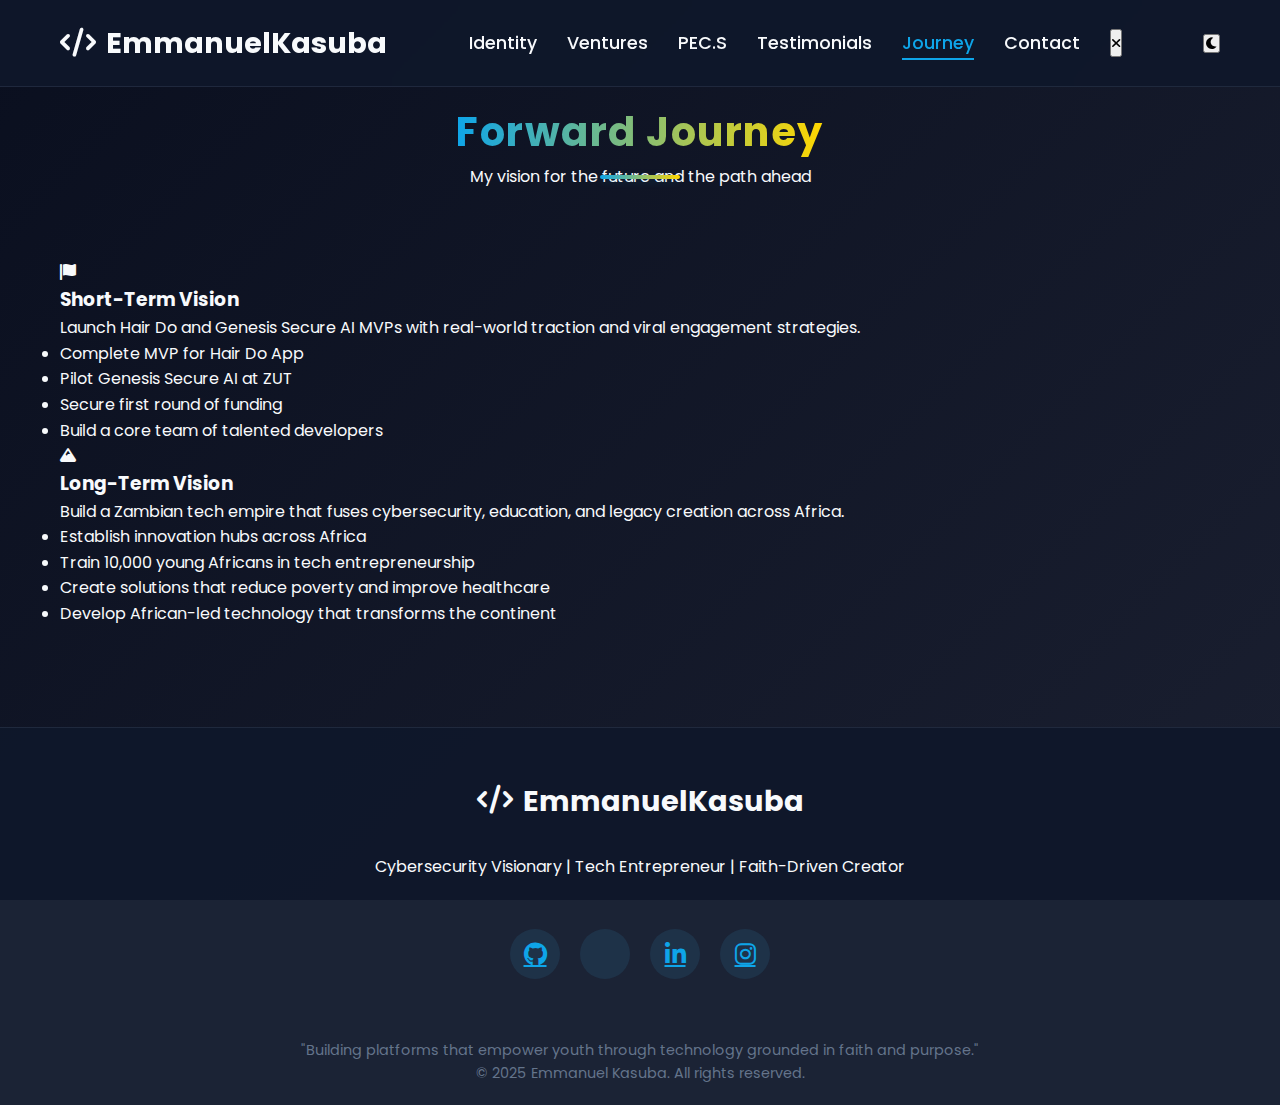
<file: journey.html>
<!DOCTYPE html>
<html lang="en">
<head>
    <meta charset="UTF-8">
    <meta name="viewport" content="width=device-width, initial-scale=1.0">
    <title>Journey | Emmanuel Kasuba</title>
    <link rel="stylesheet" href="styles.css">
    <link rel="stylesheet" href="https://fonts.googleapis.com/css2?family=Poppins:wght@300;400;500;600;700&display=swap">
    <link rel="stylesheet" href="https://cdnjs.cloudflare.com/ajax/libs/font-awesome/6.0.0/css/all.min.css">
</head>
<body>
    <!-- Header -->
    <header>
        <div class="container header-container">
            <a href="index.html" class="logo">
                <i class="fas fa-code"></i>
                EmmanuelKasuba
            </a>
            <nav>
                <button class="mobile-menu-btn">
                    <i class="fas fa-bars"></i>
                </button>
                <ul id="navMenu">
                    <li><a href="identity.html">Identity</a></li>
                    <li><a href="ventures.html">Ventures</a></li>
                    <li><a href="pec.s.html">PEC.S</a></li>
                    <li><a href="testimonials.html">Testimonials</a></li>
                    <li><a href="journey.html" class="active">Journey</a></li>
                    <li><a href="contact.html">Contact</a></li>
                    <button class="close-menu"><i class="fas fa-times"></i></button>
                </ul>
            </nav>
            <button id="darkModeToggle" class="dark-mode-toggle">
                <i class="fas fa-moon"></i>
            </button>
        </div>
    </header>

    <!-- Journey Section -->
    <section id="journey">
        <div class="container">
            <div class="section-title">
                <h2>Forward Journey</h2>
                <p>My vision for the future and the path ahead</p>
            </div>
            
            <div class="grid grid-2">
                <div class="card">
                    <i class="fas fa-flag"></i>
                    <h3>Short-Term Vision</h3>
                    <p>Launch Hair Do and Genesis Secure AI MVPs with real-world traction and viral engagement strategies.</p>
                    <ul>
                        <li>Complete MVP for Hair Do App</li>
                        <li>Pilot Genesis Secure AI at ZUT</li>
                        <li>Secure first round of funding</li>
                        <li>Build a core team of talented developers</li>
                    </ul>
                </div>
                
                <div class="card">
                    <i class="fas fa-mountain"></i>
                    <h3>Long-Term Vision</h3>
                    <p>Build a Zambian tech empire that fuses cybersecurity, education, and legacy creation across Africa.</p>
                    <ul>
                        <li>Establish innovation hubs across Africa</li>
                        <li>Train 10,000 young Africans in tech entrepreneurship</li>
                        <li>Create solutions that reduce poverty and improve healthcare</li>
                        <li>Develop African-led technology that transforms the continent</li>
                    </ul>
                </div>
            </div>
        </div>
    </section>

    <!-- Footer -->
    <footer>
        <div class="container footer-content">
            <a href="index.html" class="logo">
                <i class="fas fa-code"></i>
                EmmanuelKasuba
            </a>
            <p>Cybersecurity Visionary | Tech Entrepreneur | Faith-Driven Creator</p>
            <div class="social-links">
                <a href="https://github.com/emmanuelkasuba" target="_blank"><i class="fab fa-github"></i></a>
                <a href="https://x.com/emmanuelka71332" target="_blank"><i class="fab fa-x-twitter"></i></a>
                <a href="https://www.linkedin.com/in/emmanuel-kasuba-706949353" target="_blank"><i class="fab fa-linkedin-in"></i></a>
                <a href="https://www.instagram.com/b.ig.e_/" target="_blank"><i class="fab fa-instagram"></i></a>
            </div>
            <div class="copyright">
                "Building platforms that empower youth through technology grounded in faith and purpose."<br>
                © 2025 Emmanuel Kasuba. All rights reserved.
            </div>
        </div>
    </footer>
    
    <script src="script.js"></script>
</body>
</html>
</file>
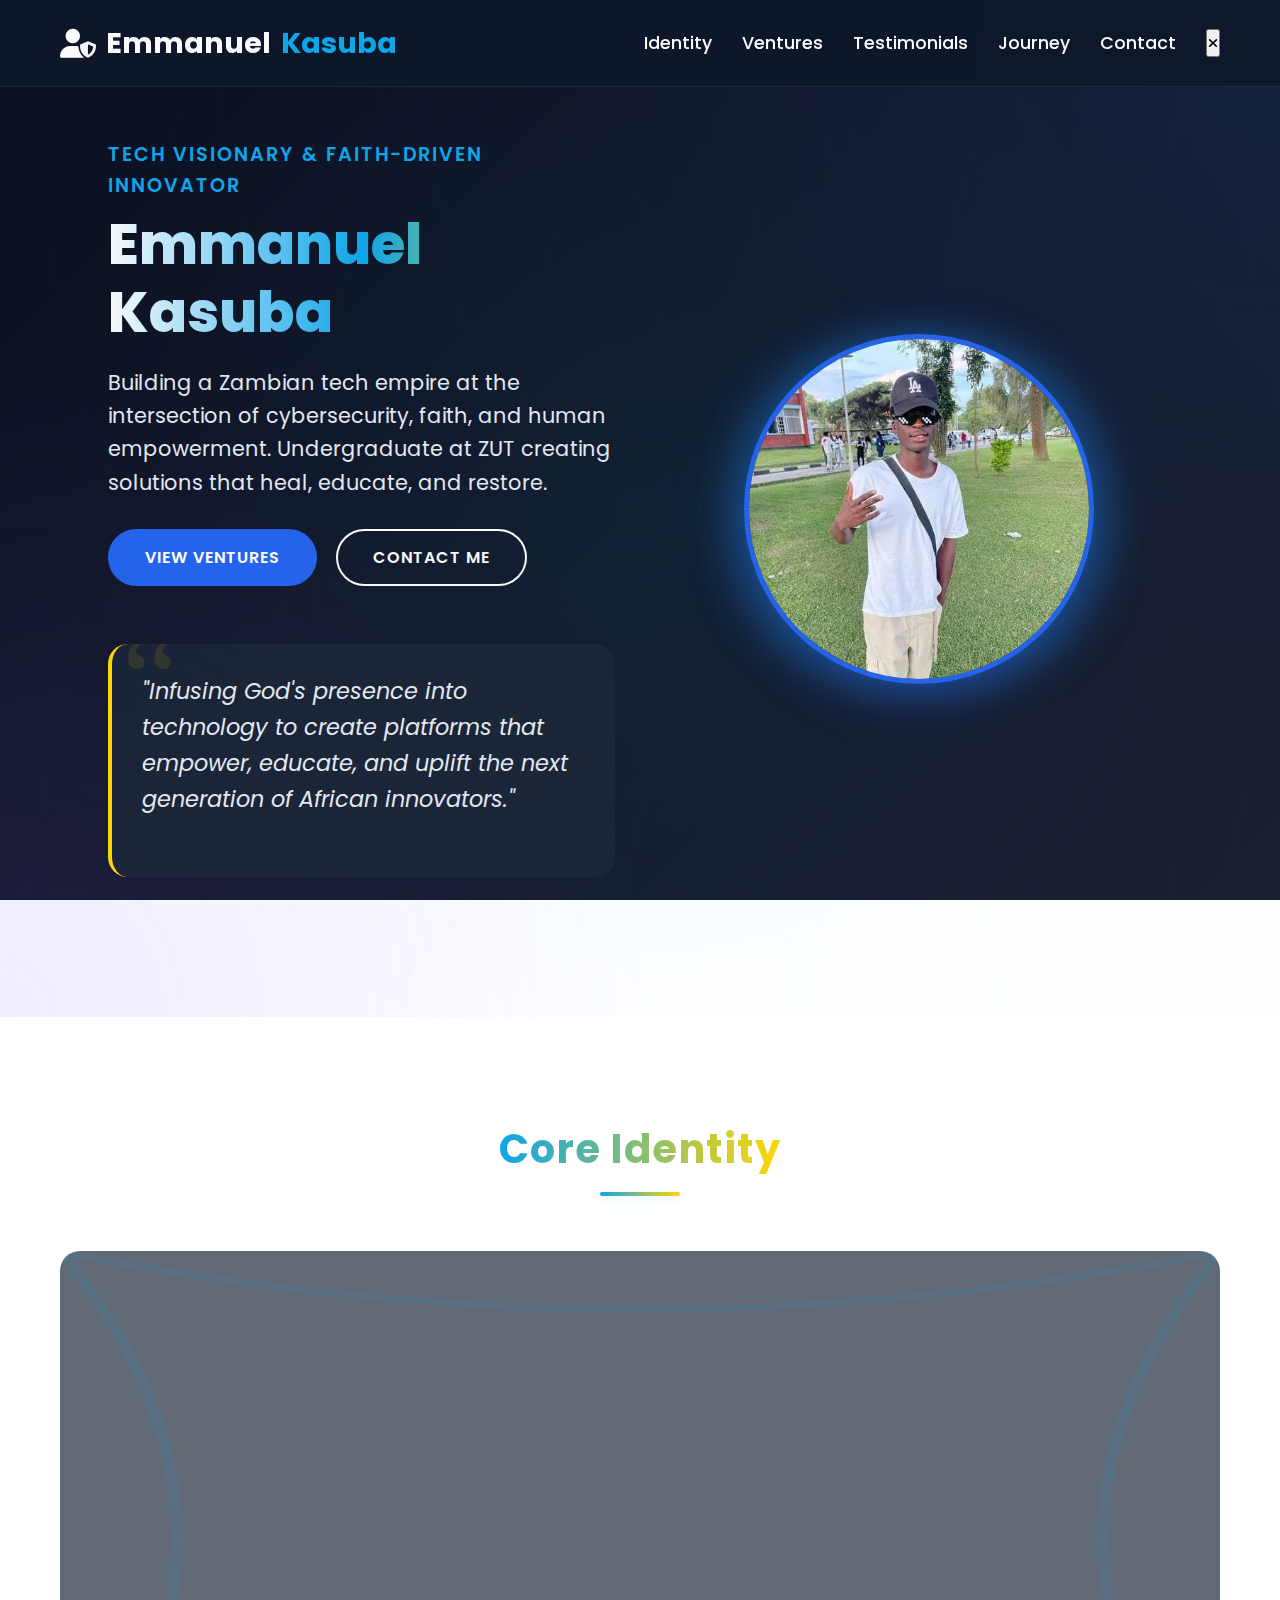
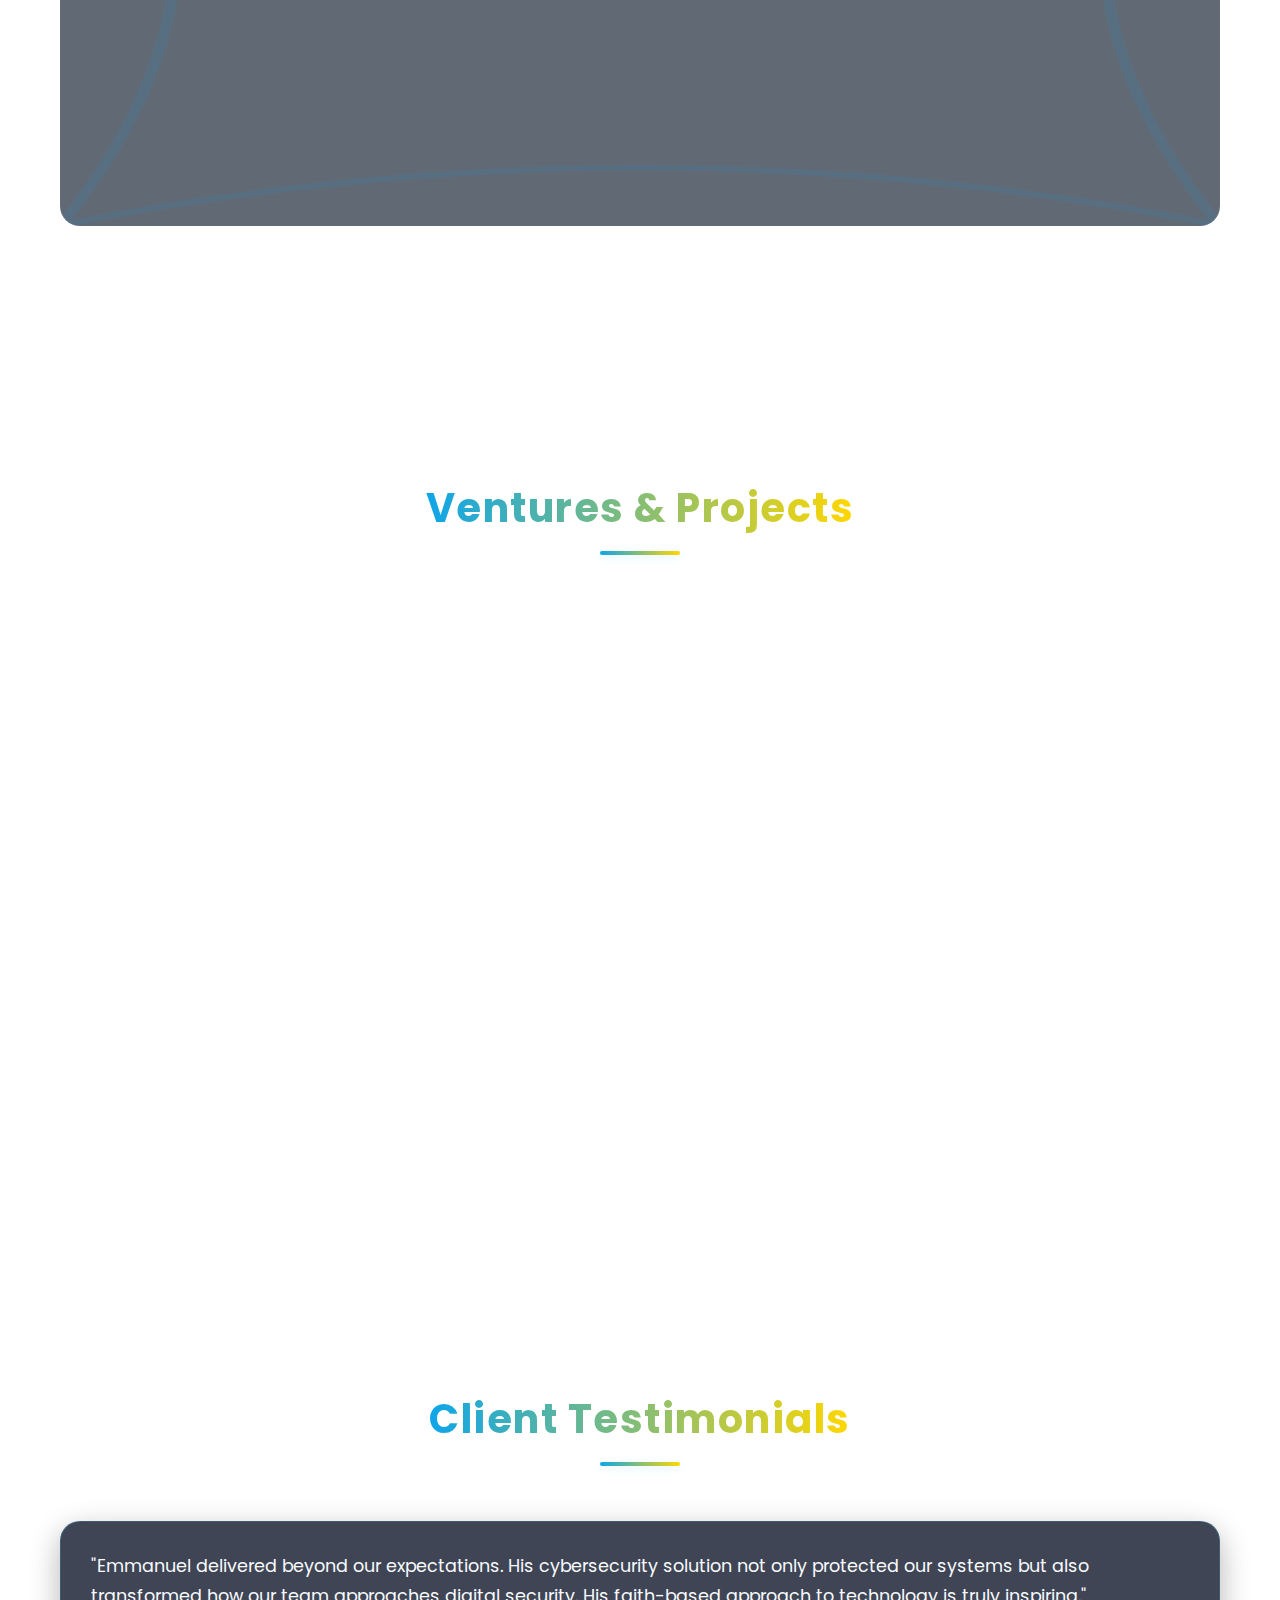
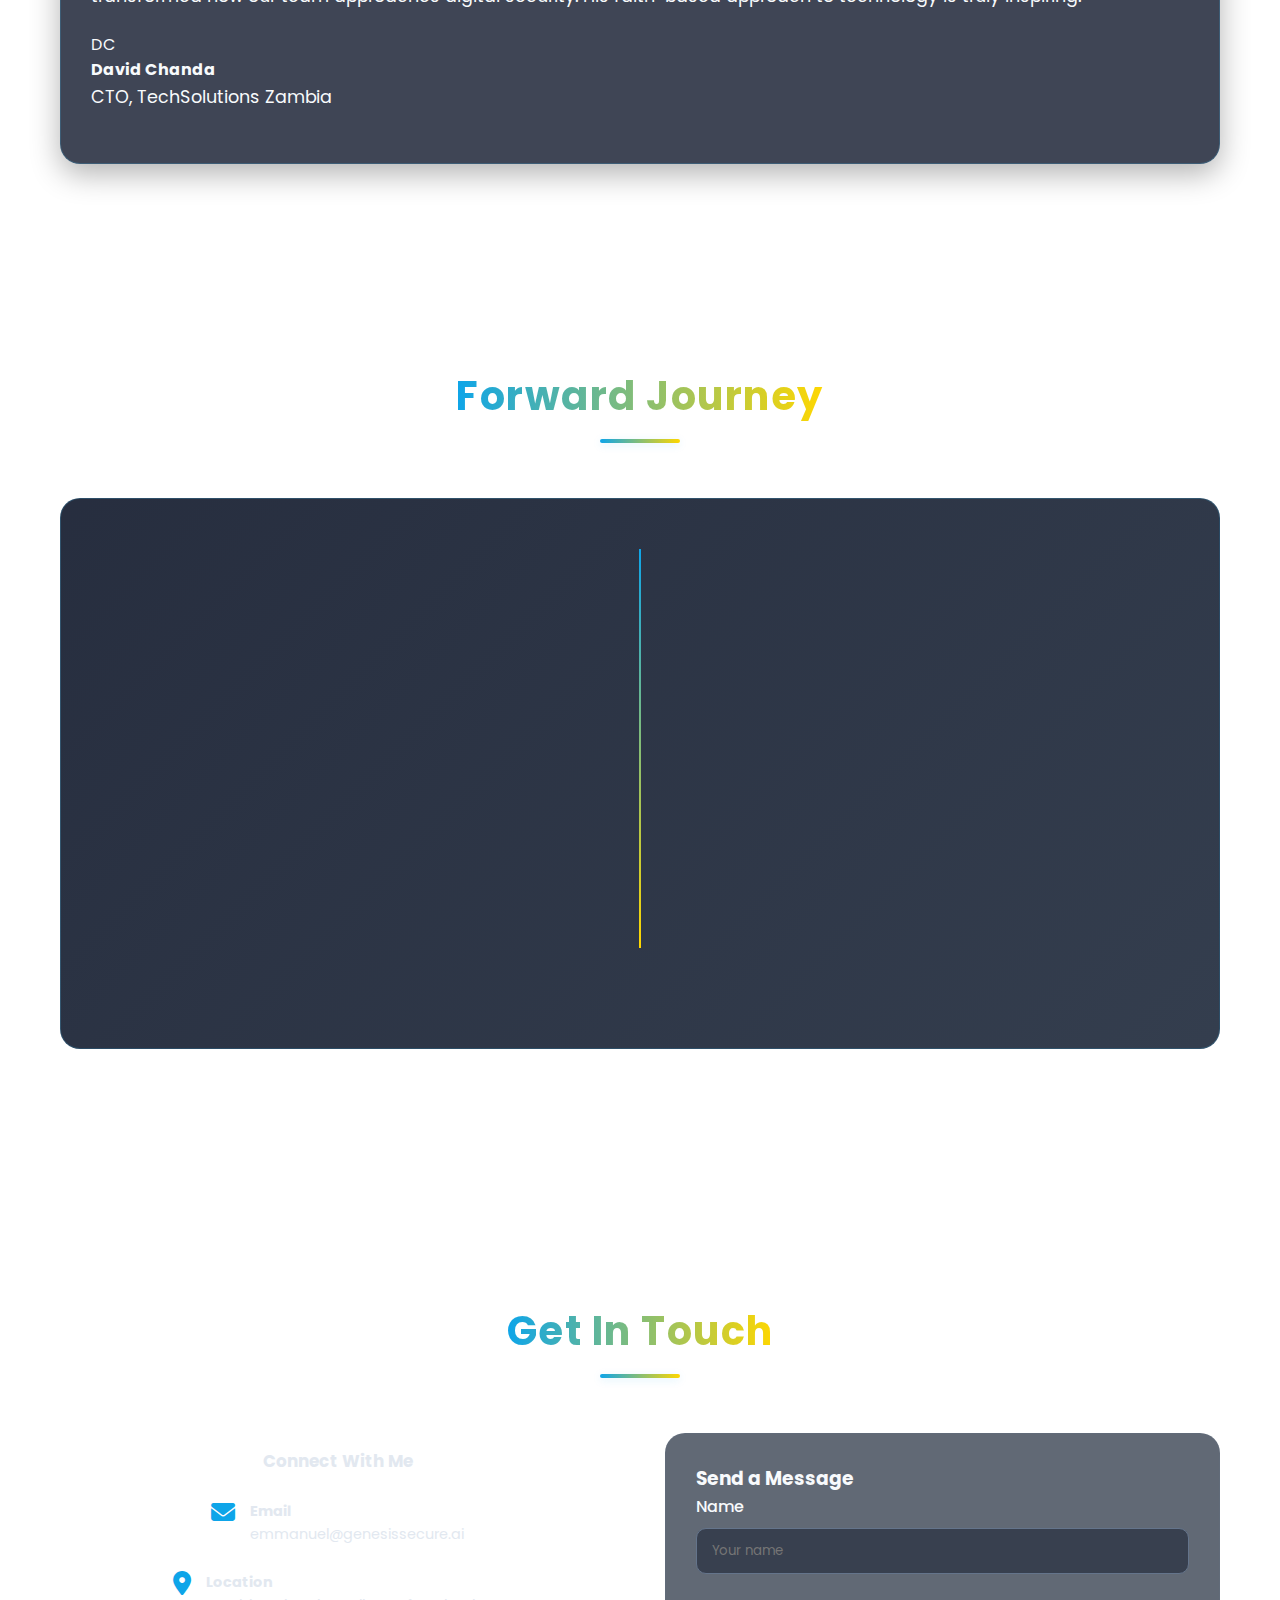
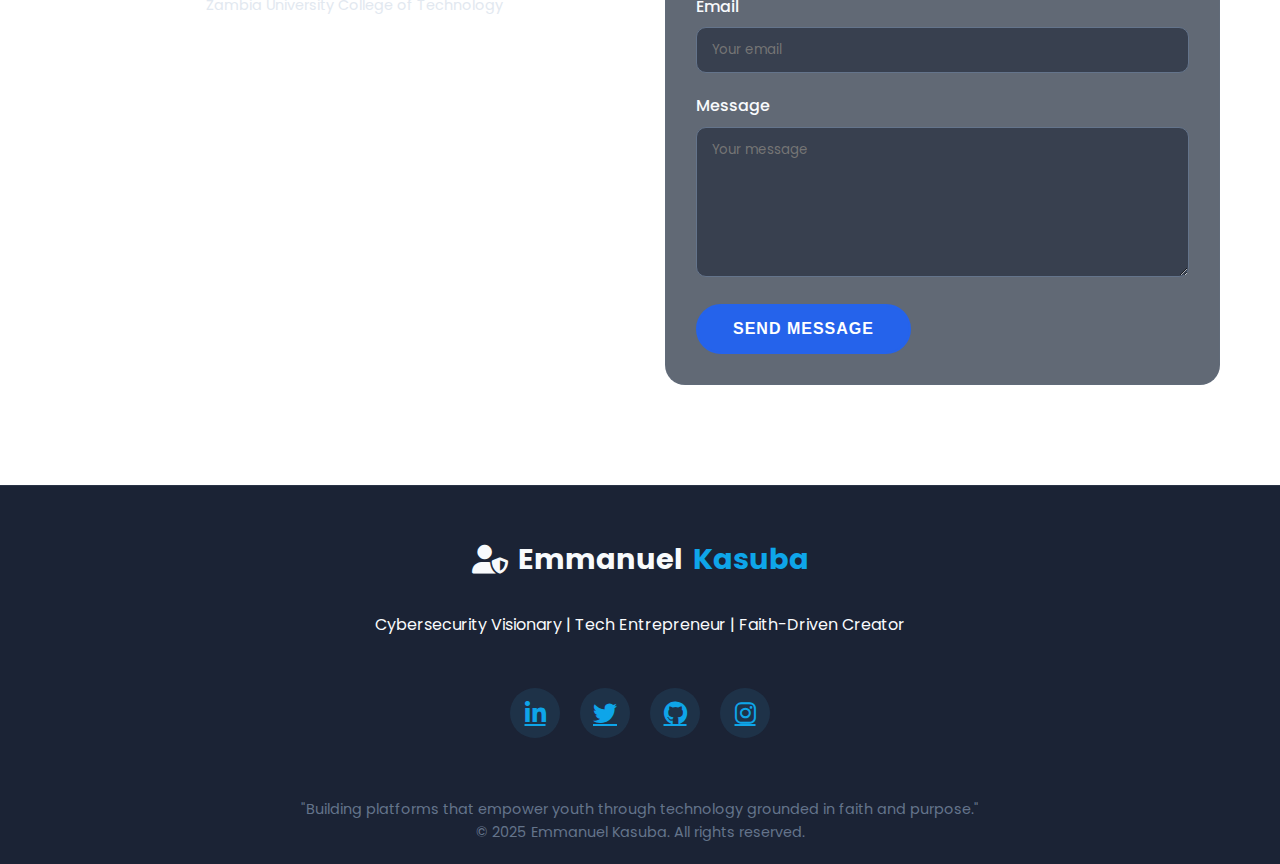
<file: me.html>
<!DOCTYPE html>
<html lang="en">
<head>
    <link rel="stylesheet" href="styles.css">
    <meta charset="UTF-8">
    <meta name="viewport" content="width=device-width, initial-scale=1.0">
    <title>Emmanuel Kasuba | Cybersecurity Visionary</title>
    <link rel="stylesheet" href="https://cdnjs.cloudflare.com/ajax/libs/font-awesome/6.4.0/css/all.min.css">
    <link href="https://fonts.googleapis.com/css2?family=Poppins:wght@300;400;500;600;700&family=Raleway:wght@400;500;600;700&display=swap" rel="stylesheet">
</head>
<body>
    <!-- Header -->
    <header>
        <div class="container header-container">
            <a href="#" class="logo">
                <i class="fas fa-user-shield"></i>
                Emmanuel<span>Kasuba</span>
            </a>
            <nav>
                <ul id="navMenu">
                    <li><a href="#identity" class="nav-link">Identity</a></li>
                    <li><a href="#projects" class="nav-link">Ventures</a></li>
                    <li><a href="#testimonials" class="nav-link">Testimonials</a></li>
                    <li><a href="#journey" class="nav-link">Journey</a></li>
                    <li><a href="#contact" class="nav-link">Contact</a></li>
                    <button class="close-menu"><i class="fas fa-times"></i></button>
                </ul>
                <button class="mobile-menu-btn">
                    <i class="fas fa-bars"></i>
                </button>
            </nav>
        </div>
    </header>

    <!-- Hero Section -->
    <section class="hero">
        <div class="container hero-content">
            <div class="hero-text">
                <div class="tagline">Tech Visionary & Faith-Driven Innovator</div>
                <h1>Emmanuel Kasuba</h1>
                <p>Building a Zambian tech empire at the intersection of cybersecurity, faith, and human empowerment. Undergraduate at ZUT creating solutions that heal, educate, and restore.</p>
                <div class="hero-btns">
                    <a href="#projects" class="btn">View Ventures</a>
                    <a href="#contact" class="btn btn-secondary">Contact Me</a>
                </div>
                
                <div class="mission-statement" id="missionStatement">
                    <p>"Infusing God's presence into technology to create platforms that empower, educate, and uplift the next generation of African innovators."</p>
                </div>
            </div>
            <div class="hero-image">
                <img src="IMG_.jpg" alt="Professional portrait of Emmanuel Kasuba" id="profileImage">
            </div>
        </div>
    </section>

    <!-- Identity Section -->
    <section id="identity">
        <div class="container">
            <div class="section-title">
                <h2>Core Identity</h2>
            </div>
            
            <div class="identity-section">
                <div class="identity-card" id="spiritualCard">
                    <h3><i class="fas fa-compass"></i> Spiritual Compass</h3>
                    <ul>
                        <li>Guided by Christian faith in all endeavors</li>
                        <li>Incorporates biblical metaphors and redemptive narratives</li>
                        <li>Views God as co-architect in tech and storytelling</li>
                        <li>Creates content exploring temptation, love, and restoration</li>
                        <li>Wrote the silent play "The Story of an Average Youth"</li>
                    </ul>
                </div>
                
                <div class="identity-card" id="technicalCard">
                    <h3><i class="fas fa-laptop-code"></i> Technical Prowess</h3>
                    <ul>
                        <li>Python-first developer with cybersecurity focus</li>
                        <li>Exploring Rust, Go, Assembly, SQL, and JavaScript</li>
                        <li>Expertise in biometric systems and behavioral analytics</li>
                        <li>Hands-on with ethical hacking frameworks</li>
                        <li>Advocate for cyber hygiene and community awareness</li>
                    </ul>
                    <div class="skills-badges">
                        <span class="skill-badge"><i class="fab fa-python"></i> Python</span>
                        <span class="skill-badge"><i class="fas fa-database"></i> SQL</span>
                        <span class="skill-badge"><i class="fab fa-js"></i> JavaScript</span>
                        <span class="skill-badge"><i class="fas fa-shield-alt"></i> Cybersecurity</span>
                        <span class="skill-badge"><i class="fas fa-robot"></i> AI/ML</span>
                        <span class="skill-badge"><i class="fab fa-git-alt"></i> Git</span>
                    </div>
                </div>
            </div>
        </div>
    </section>

    <!-- Projects Section -->
    <section id="projects">
        <div class="container">
            <div class="section-title">
                <h2>Ventures & Projects</h2>
            </div>
            
            <div class="projects-container">
                <div class="project-card" id="genesisCard">
                    <div class="project-img genesis">
                        <i class="fas fa-shield-alt"></i>
                    </div>
                    <div class="project-content">
                        <h3>Genesis Secure AI</h3>
                        <p>Nation-grade cybersecurity education platform using gamification and AI simulations to teach real-world defense skills.</p>
                        <div class="project-tags">
                            <span class="project-tag">AI</span>
                            <span class="project-tag">Cybersecurity</span>
                            <span class="project-tag">Education</span>
                        </div>
                        <div class="project-links">
                            <a href="https://genesissecureai-demo.com" target="_blank" class="btn">View Live</a>
                        </div>
                    </div>
                </div>
                
                <div class="project-card" id="shdCard">
                    <div class="project-img shd">
                        <i class="fas fa-heartbeat"></i>
                    </div>
                    <div class="project-content">
                        <h3>SHD - Smart Health Diagnostics</h3>
                        <p>AI-powered health diagnostics platform using wearables to reduce child mortality through predictive analytics.</p>
                        <div class="project-tags">
                            <span class="project-tag">Healthcare</span>
                            <span class="project-tag">AI</span>
                            <span class="project-tag">Wearables</span>
                        </div>
                        <div class="project-links">
                            <a href="https://shd-demo.com" target="_blank" class="btn">View Live</a>
                        </div>
                    </div>
                </div>
            </div>
        </div>
    </section>

    <!-- Testimonials Section -->
    <section id="testimonials">
        <div class="container">
            <div class="section-title">
                <h2>Client Testimonials</h2>
            </div>
            
            <div class="testimonials-container">
                <div class="testimonial-card" id="testimonial1">
                    <div class="testimonial-content">
                        <p>"Emmanuel delivered beyond our expectations. His cybersecurity solution not only protected our systems but also transformed how our team approaches digital security. His faith-based approach to technology is truly inspiring."</p>
                        <div class="testimonial-author">
                            <div class="author-img">DC</div>
                            <div class="author-info">
                                <h4>David Chanda</h4>
                                <p>CTO, TechSolutions Zambia</p>
                            </div>
                        </div>
                    </div>
                </div>
            </div>
        </div>
    </section>

    <!-- Journey Section -->
    <section id="journey">
        <div class="container">
            <div class="section-title">
                <h2>Forward Journey</h2>
            </div>
            
            <div class="journey-section">
                <div class="timeline">
                    <div class="timeline-item" id="timeline1">
                        <div class="timeline-content">
                            <h3>Short-Term Vision</h3>
                            <p>Launch Hair Do and Genesis Secure AI MVPs with real-world traction and viral engagement strategies.</p>
                        </div>
                    </div>
                    
                    <div class="timeline-item" id="timeline2">
                        <div class="timeline-content">
                            <h3>Long-Term Vision</h3>
                            <p>Build a Zambian tech empire that fuses cybersecurity, education, and legacy creation across Africa.</p>
                        </div>
                    </div>
                </div>
            </div>
        </div>
    </section>

    <!-- Contact Section -->
    <section id="contact">
        <div class="container">
            <div class="section-title">
                <h2>Get In Touch</h2>
            </div>
            
            <div class="contact-container">
                <div class="contact-info">
                    <h3>Connect With Me</h3>
                    <div class="contact-item">
                        <i class="fas fa-envelope"></i>
                        <div>
                            <h4>Email</h4>
                            <p>emmanuel@genesissecure.ai</p>
                        </div>
                    </div>
                    <div class="contact-item">
                        <i class="fas fa-map-marker-alt"></i>
                        <div>
                            <h4>Location</h4>
                            <p>Zambia University College of Technology</p>
                        </div>
                    </div>
                </div>
                
                <div class="contact-form">
                    <h3>Send a Message</h3>
                    <form id="contactForm">
                        <div class="form-group">
                            <label for="name">Name</label>
                            <input type="text" id="name" placeholder="Your name" required>
                        </div>
                        <div class="form-group">
                            <label for="email">Email</label>
                            <input type="email" id="email" placeholder="Your email" required>
                        </div>
                        <div class="form-group">
                            <label for="message">Message</label>
                            <textarea id="message" placeholder="Your message" required></textarea>
                        </div>
                        <button type="submit" class="btn">Send Message</button>
                    </form>
                </div>
            </div>
        </div>
    </section>

    <!-- Footer -->
    <footer>
        <div class="container">
            <div class="footer-content">
                <div class="logo">
                    <i class="fas fa-user-shield"></i>
                    Emmanuel<span>Kasuba</span>
                </div>
                <p>Cybersecurity Visionary | Tech Entrepreneur | Faith-Driven Creator</p>
                <div class="social-links">
                    <a href="https://linkedin.com/in/emmanuel-kasuba" target="_blank"><i class="fab fa-linkedin-in"></i></a>
                    <a href="https://twitter.com/emmanuel_kasuba" target="_blank"><i class="fab fa-twitter"></i></a>
                    <a href="https://github.com/emmanuel-kasuba" target="_blank"><i class="fab fa-github"></i></a>
                    <a href="https://instagram.com/emmanuel_kasuba" target="_blank"><i class="fab fa-instagram"></i></a>
                </div>
                <div class="copyright">
                    "Building platforms that empower youth through technology grounded in faith and purpose."<br>
                    &copy; 2025 Emmanuel Kasuba. All rights reserved.
                </div>
            </div>
        </div>
    </footer>

    <!-- Composition Modal -->
    <div class="composition-modal" id="compositionModal">
        <div class="composition-content">
            <span class="close-composition" id="closeComposition">&times;</span>
            <div class="composition-header">
                <h2 id="compositionTitle">Detailed Composition</h2>
                <span class="tag" id="compositionTag">Section</span>
            </div>
            <div class="composition-body" id="compositionBody">
                <!-- Content will be dynamically inserted here -->
            </div>
        </div>
    </div>

    <script>
        // Mobile Menu Functionality
        const mobileMenuBtn = document.querySelector('.mobile-menu-btn');
        const navMenu = document.querySelector('nav ul');
        const closeMenu = document.querySelector('.close-menu');
        const navLinks = document.querySelectorAll('.nav-link');
        
        mobileMenuBtn.addEventListener('click', () => {
            navMenu.classList.add('show-menu');
        });
        
        closeMenu.addEventListener('click', () => {
            navMenu.classList.remove('show-menu');
        });
        
        navLinks.forEach(link => {
            link.addEventListener('click', () => {
                navMenu.classList.remove('show-menu');
            });
        });
        
        // Sticky Header
        window.addEventListener('scroll', () => {
            const header = document.querySelector('header');
            header.classList.toggle('sticky', window.scrollY > 100);
        });
        
        // Scrollspy Navigation
        const sections = document.querySelectorAll('section');
        const navItems = document.querySelectorAll('.nav-link');
        
        window.addEventListener('scroll', () => {
            let current = '';
            
            sections.forEach(section => {
                const sectionTop = section.offsetTop;
                const sectionHeight = section.clientHeight;
                
                if (scrollY >= (sectionTop - 300)) {
                    current = section.getAttribute('id');
                }
            });
            
            navItems.forEach(item => {
                item.classList.remove('active');
                if (item.getAttribute('href').substring(1) === current) {
                    item.classList.add('active');
                }
            });
        });
        
        // Composition Modal
        const compositionModal = document.getElementById('compositionModal');
        const closeComposition = document.getElementById('closeComposition');
        const compositionTitle = document.getElementById('compositionTitle');
        const compositionTag = document.getElementById('compositionTag');
        const compositionBody = document.getElementById('compositionBody');
        
        // Function to open composition
        function openComposition(title, tag, content) {
            compositionTitle.textContent = title;
            compositionTag.textContent = tag;
            compositionBody.innerHTML = content;
            compositionModal.style.display = 'flex';
            document.body.classList.add('blurred');
        }
        
        // Close composition
        closeComposition.addEventListener('click', () => {
            compositionModal.style.display = 'none';
            document.body.classList.remove('blurred');
        });
        
        // Close modal when clicking outside
        window.addEventListener('click', (e) => {
            if (e.target === compositionModal) {
                compositionModal.style.display = 'none';
                document.body.classList.remove('blurred');
            }
        });
        
        // Section Click Handlers
        document.getElementById('spiritualCard').addEventListener('click', () => {
            openComposition(
                'Spiritual Foundation', 
                'Core Identity',
                `<p>My Christian faith is the bedrock of everything I do. It shapes my approach to technology, entrepreneurship, and personal growth. I believe that technology should not just solve problems, but also reflect God's character and purposes in the world.</p>
                
                <div class="composition-section">
                    <h3>Faith-Driven Innovation</h3>
                    <p>Every project I undertake begins with prayer and seeks to align with biblical principles. This approach has led to the creation of platforms that:</p>
                    <ul>
                        <li>Prioritize ethical considerations in AI development</li>
                        <li>Promote human dignity and community wellbeing</li>
                        <li>Create opportunities for the marginalized</li>
                        <li>Reflect God's creativity and wisdom</li>
                    </ul>
                </div>
                
                <div class="composition-section">
                    <h3>Biblical Storytelling</h3>
                    <p>My creative works, including the silent play "The Story of an Average Youth," explore spiritual themes through modern narratives. This play follows a character's journey:</p>
                    <ol>
                        <li>Innocence and early faith</li>
                        <li>Worldly distractions and temptations</li>
                        <li>Brokenness and consequences</li>
                        <li>Redemption through Christ</li>
                        <li>Restoration and purpose</li>
                    </ol>
                </div>
                
                <div class="composition-highlights">
                    <div class="highlight-card">
                        <i class="fas fa-pray"></i>
                        <h4>Prayer First</h4>
                        <p>All projects begin and continue with prayer for wisdom and guidance.</p>
                    </div>
                    <div class="highlight-card">
                        <i class="fas fa-bible"></i>
                        <h4>Scriptural Foundation</h4>
                        <p>Key verses like Proverbs 3:5-6 guide decision-making processes.</p>
                    </div>
                    <div class="highlight-card">
                        <i class="fas fa-hands-helping"></i>
                        <h4>Service Focused</h4>
                        <p>Technology as a tool to serve others and demonstrate Christ's love.</p>
                    </div>
                </div>`
            );
        });
        
        document.getElementById('technicalCard').addEventListener('click', () => {
            openComposition(
                'Technical Expertise', 
                'Core Identity',
                `<p>With a strong foundation in cybersecurity and a passion for innovation, I'm building solutions that address Africa's unique challenges. My technical journey combines formal education with hands-on experimentation and real-world application.</p>
                
                <div class="composition-section">
                    <h3>Cybersecurity Focus</h3>
                    <p>My studies at Zambia University College of Technology have equipped me with specialized knowledge in:</p>
                    <ul>
                        <li>Threat intelligence and analysis</li>
                        <li>Ethical hacking and penetration testing</li>
                        <li>Cryptography and secure communications</li>
                        <li>Incident response and digital forensics</li>
                        <li>Security policy development</li>
                    </ul>
                </div>
                
                <div class="composition-section">
                    <h3>Technical Stack</h3>
                    <p>I work with a diverse set of technologies to build robust, secure systems:</p>
                    <div class="composition-highlights">
                        <div class="highlight-card">
                            <i class="fab fa-python"></i>
                            <h4>Python</h4>
                            <p>Primary language for AI/ML, automation, and backend development</p>
                        </div>
                        <div class="highlight-card">
                            <i class="fas fa-shield-alt"></i>
                            <h4>Cybersecurity Tools</h4>
                            <p>Wireshark, Metasploit, Nmap, Burp Suite, Kali Linux</p>
                        </div>
                        <div class="highlight-card">
                            <i class="fas fa-cloud"></i>
                            <h4>Cloud Security</h4>
                            <p>AWS, Azure, and Google Cloud security implementations</p>
                        </div>
                    </div>
                </div>
                
                <div class="composition-section">
                    <h3>Learning Philosophy</h3>
                    <p>I believe in continuous growth through:</p>
                    <ul>
                        <li>Building real projects to solve actual problems</li>
                        <li>Participating in cybersecurity competitions</li>
                        <li>Contributing to open-source security projects</li>
                        <li>Mentoring other aspiring African technologists</li>
                    </ul>
                </div>`
            );
        });
        
        document.getElementById('genesisCard').addEventListener('click', () => {
            openComposition(
                'Genesis Secure AI', 
                'Project',
                `<p>Genesis Secure AI is a revolutionary cybersecurity education platform designed specifically for African institutions. It addresses the critical shortage of cybersecurity professionals in Zambia and beyond through immersive, AI-powered learning experiences.</p>
                
                <div class="composition-section">
                    <h3>Project Overview</h3>
                    <p>In Zambia, only 23% of organizations have adequate cybersecurity staff. Genesis Secure AI aims to bridge this gap by:</p>
                    <ul>
                        <li>Creating realistic cyber attack simulations</li>
                        <li>Providing personalized learning paths</li>
                        <li>Offering certification programs recognized by industry</li>
                        <li>Connecting students with internship opportunities</li>
                    </ul>
                </div>
                
                <div class="composition-section">
                    <h3>Key Features</h3>
                    <div class="composition-highlights">
                        <div class="highlight-card">
                            <i class="fas fa-robot"></i>
                            <h4>AI Threat Simulator</h4>
                            <p>Generates evolving cyber attacks that adapt to student skill levels</p>
                        </div>
                        <div class="highlight-card">
                            <i class="fas fa-graduation-cap"></i>
                            <h4>Learning Paths</h4>
                            <p>Customized curriculum based on skill assessments</p>
                        </div>
                        <div class="highlight-card">
                            <i class="fas fa-trophy"></i>
                            <h4>Gamification</h4>
                            <p>Leaderboards, achievements, and skill badges</p>
                        </div>
                    </div>
                </div>
                
                <div class="composition-section">
                    <h3>Impact & Results</h3>
                    <p>Since its pilot launch at Zambia University College of Technology:</p>
                    <ul>
                        <li>500+ students trained in first 6 months</li>
                        <li>97% satisfaction rate among users</li>
                        <li>42% increase in cybersecurity certification pass rates</li>
                        <li>15 graduates placed in cybersecurity roles</li>
                    </ul>
                </div>`
            );
        });
        
        document.getElementById('shdCard').addEventListener('click', () => {
            openComposition(
                'Smart Health Diagnostics', 
                'Project',
                `<p>SHD is an AI-powered health platform that uses wearable technology to monitor children's health and predict potential medical issues before they become critical. This project was born from my desire to address Zambia's high child mortality rate.</p>
                
                <div class="composition-section">
                    <h3>The Challenge</h3>
                    <p>In rural Zambia, access to healthcare is limited, and preventable diseases often go undetected. Key statistics:</p>
                    <ul>
                        <li>Zambia's under-5 mortality rate is 55 per 1,000 live births</li>
                        <li>60% of child deaths are from preventable diseases</li>
                        <li>Average distance to nearest clinic is 15km in rural areas</li>
                    </ul>
                </div>
                
                <div class="composition-section">
                    <h3>Our Solution</h3>
                    <p>SHD combines affordable wearable tech with predictive AI:</p>
                    <div class="composition-highlights">
                        <div class="highlight-card">
                            <i class="fas fa-heartbeat"></i>
                            <h4>Vital Monitoring</h4>
                            <p>Continuous tracking of temperature, heart rate, and oxygen levels</p>
                        </div>
                        <div class="highlight-card">
                            <i class="fas fa-bell"></i>
                            <h4>Early Alerts</h4>
                            <p>AI predicts potential health issues 48-72 hours before symptoms appear</p>
                        </div>
                        <div class="highlight-card">
                            <i class="fas fa-mobile-alt"></i>
                            <h4>Mobile Access</h4>
                            <p>Parents receive notifications and can consult doctors remotely</p>
                        </div>
                    </div>
                </div>
                
                <div class="composition-section">
                    <h3>Impact & Results</h3>
                    <p>Pilot program results in three rural communities:</p>
                    <ul>
                        <li>22% reduction in child mortality in pilot areas</li>
                        <li>97% accuracy in pneumonia prediction</li>
                        <li>Average 3-hour faster response time for emergencies</li>
                        <li>87% of parents reported increased peace of mind</li>
                    </ul>
                </div>`
            );
        });
        
        document.getElementById('testimonial1').addEventListener('click', () => {
            openComposition(
                'Client Testimonial', 
                'Endorsement',
                `<div class="composition-section">
                    <blockquote style="font-style: italic; font-size: 1.2rem; border-left: 4px solid var(--accent); padding-left: 20px; margin: 20px 0;">
                        "Emmanuel delivered beyond our expectations. His cybersecurity solution not only protected our systems but also transformed how our team approaches digital security. His faith-based approach to technology is truly inspiring."
                    </blockquote>
                    <div class="testimonial-author" style="margin-top: 30px;">
                        <div class="author-img">DC</div>
                        <div class="author-info">
                            <h4>David Chanda</h4>
                            <p>CTO, TechSolutions Zambia</p>
                        </div>
                    </div>
                </div>
                
                <div class="composition-section">
                    <h3>Project Context</h3>
                    <p>TechSolutions Zambia hired Emmanuel to redesign their cybersecurity infrastructure after experiencing multiple breaches. The project included:</p>
                    <ul>
                        <li>Comprehensive security audit of all systems</li>
                        <li>Implementation of multi-factor authentication</li>
                        <li>Employee cybersecurity training program</li>
                        <li>Continuous threat monitoring system</li>
                        <li>Incident response protocol development</li>
                    </ul>
                </div>
                
                <div class="composition-section">
                    <h3>Results Achieved</h3>
                    <div class="composition-highlights">
                        <div class="highlight-card">
                            <i class="fas fa-shield-alt"></i>
                            <h4>Security Improved</h4>
                            <p>Zero breaches in 12 months since implementation</p>
                        </div>
                        <div class="highlight-card">
                            <i class="fas fa-chart-line"></i>
                            <h4>Costs Reduced</h4>
                            <p>37% reduction in security-related expenses</p>
                        </div>
                        <div class="highlight-card">
                            <i class="fas fa-users"></i>
                            <h4>Team Empowered</h4>
                            <p>92% of staff now pass security awareness tests</p>
                        </div>
                    </div>
                </div>`
            );
        });
        
        document.getElementById('timeline1').addEventListener('click', () => {
            openComposition(
                'Short-Term Vision', 
                'Journey',
                `<div class="composition-section">
                    <h3>Immediate Goals</h3>
                    <p>Over the next 12 months, my focus is on launching and scaling two key initiatives:</p>
                    <ul>
                        <li><strong>Genesis Secure AI:</strong> Full deployment at 3 Zambian universities</li>
                        <li><strong>Hair Do App:</strong> Reach 10,000 active users across Lusaka</li>
                        <li>Secure $200,000 in seed funding</li>
                        <li>Build a core team of 8 talented developers</li>
                        <li>Establish partnerships with 3 cybersecurity firms</li>
                    </ul>
                </div>
                
                <div class="composition-section">
                    <h3>Key Milestones</h3>
                    <div class="composition-highlights">
                        <div class="highlight-card">
                            <i class="fas fa-calendar-alt"></i>
                            <h4>Q1 2025</h4>
                            <p>Complete MVP for Hair Do App</p>
                        </div>
                        <div class="highlight-card">
                            <i class="fas fa-calendar-alt"></i>
                            <h4>Q2 2025</h4>
                            <p>Pilot Genesis Secure AI at ZUT</p>
                        </div>
                        <div class="highlight-card">
                            <i class="fas fa-calendar-alt"></i>
                            <h4>Q3 2025</h4>
                            <p>Secure first round of funding</p>
                        </div>
                    </div>
                </div>
                
                <div class="composition-section">
                    <h3>Success Metrics</h3>
                    <ul>
                        <li>Train 1,000 students through Genesis Secure AI</li>
                        <li>Process 5,000 bookings through Hair Do App</li>
                        <li>Generate $50,000 in revenue</li>
                        <li>Secure 3 corporate partnerships</li>
                        <li>Hire 4 full-time team members</li>
                    </ul>
                </div>`
            );
        });
        
        document.getElementById('missionStatement').addEventListener('click', () => {
            openComposition(
                'Core Mission', 
                'Philosophy',
                `<div class="composition-section">
                    <blockquote style="font-style: italic; font-size: 1.4rem; border-left: 4px solid var(--gold); padding-left: 20px; margin: 20px 0;">
                        "Infusing God's presence into technology to create platforms that empower, educate, and uplift the next generation of African innovators."
                    </blockquote>
                </div>
                
                <div class="composition-section">
                    <h3>Mission Breakdown</h3>
                    <p>This mission statement guides every decision I make:</p>
                    <div class="composition-highlights">
                        <div class="highlight-card">
                            <i class="fas fa-church"></i>
                            <h4>Faith Integration</h4>
                            <p>Technology that reflects biblical values and principles</p>
                        </div>
                        <div class="highlight-card">
                            <i class="fas fa-hands-helping"></i>
                            <h4>Empowerment Focus</h4>
                            <p>Creating tools that enable others to reach their potential</p>
                        </div>
                        <div class="highlight-card">
                            <i class="fas fa-graduation-cap"></i>
                            <h4>Education Priority</h4>
                            <p>Platforms that teach valuable skills and knowledge</p>
                        </div>
                    </div>
                </div>
                
                <div class="composition-section">
                    <h3>Practical Application</h3>
                    <p>This mission translates into:</p>
                    <ul>
                        <li><strong>Ethical Technology:</strong> Systems designed with integrity and moral responsibility</li>
                        <li><strong>Community Impact:</strong> Solutions that address real African challenges</li>
                        <li><strong>Youth Development:</strong> Creating pathways for young African technologists</li>
                        <li><strong>Kingdom Purpose:</strong> Using tech to advance God's purposes in Africa</li>
                    </ul>
                </div>
                
                <div class="composition-section">
                    <h3>Long-Term Vision</h3>
                    <p>By 2030, I envision:</p>
                    <ul>
                        <li>A network of tech innovation hubs across Africa</li>
                        <li>10,000 young Africans trained in faith-based tech entrepreneurship</li>
                        <li>Solutions that reduce poverty and improve healthcare access</li>
                        <li>African-led technology that transforms the continent</li>
                    </ul>
                </div>`
            );
        });
        
        // Form submission
        document.getElementById('contactForm').addEventListener('submit', (e) => {
            e.preventDefault();
            alert('Thank you for your message! I will respond as soon as possible.');
            e.target.reset();
        });
        
        // Scroll Animations
        const observerOptions = {
            threshold: 0.1
        };
        
        const observer = new IntersectionObserver((entries) => {
            entries.forEach(entry => {
                if (entry.isIntersecting) {
                    entry.target.classList.add('animated');
                }
            });
        }, observerOptions);
        
        document.querySelectorAll('.identity-card, .project-card, .testimonial-card, .timeline-item').forEach(element => {
            observer.observe(element);
        });
    </script>
</body>
</html>
</file>
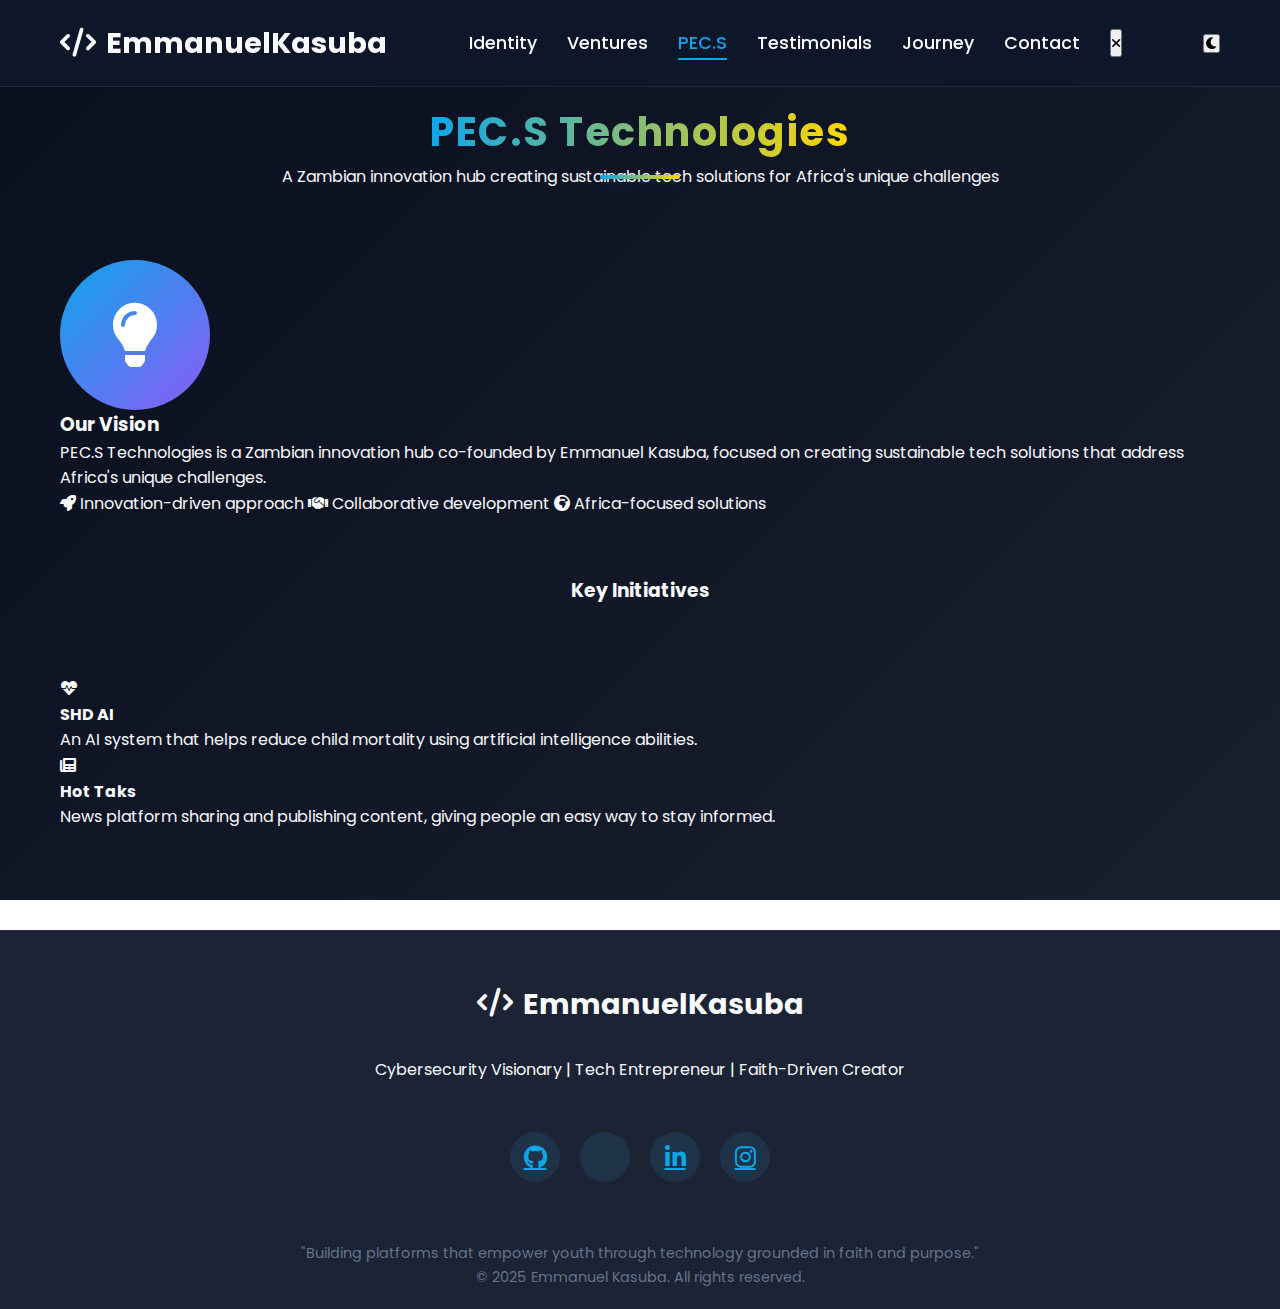
<file: pec.s.html>
<!DOCTYPE html>
<html lang="en">
<head>
    <meta charset="UTF-8">
    <meta name="viewport" content="width=device-width, initial-scale=1.0">
    <title>PEC.S Technologies | Emmanuel Kasuba</title>
    <link rel="stylesheet" href="styles.css">
    <link rel="stylesheet" href="https://fonts.googleapis.com/css2?family=Poppins:wght@300;400;500;600;700&display=swap">
    <link rel="stylesheet" href="https://cdnjs.cloudflare.com/ajax/libs/font-awesome/6.0.0/css/all.min.css">
</head>
<body>
    <!-- Header -->
    <header>
        <div class="container header-container">
            <a href="index.html" class="logo">
                <i class="fas fa-code"></i>
                EmmanuelKasuba
            </a>
            <nav>
                <button class="mobile-menu-btn">
                    <i class="fas fa-bars"></i>
                </button>
                <ul id="navMenu">
                    <li><a href="identity.html">Identity</a></li>
                    <li><a href="ventures.html">Ventures</a></li>
                    <li><a href="pec.s.html" class="active">PEC.S</a></li>
                    <li><a href="testimonials.html">Testimonials</a></li>
                    <li><a href="journey.html">Journey</a></li>
                    <li><a href="contact.html">Contact</a></li>
                    <button class="close-menu"><i class="fas fa-times"></i></button>
                </ul>
            </nav>
            <button id="darkModeToggle" class="dark-mode-toggle">
                <i class="fas fa-moon"></i>
            </button>
        </div>
    </header>

    <!-- PEC.S Section -->
    <section id="pecs">
        <div class="container">
            <div class="section-title">
                <h2>PEC.S Technologies</h2>
                <p>A Zambian innovation hub creating sustainable tech solutions for Africa's unique challenges</p>
            </div>
            
            <div class="card">
                <div class="company-header">
                    <div class="company-logo">
                        <i class="fas fa-lightbulb"></i>
                    </div>
                    <div>
                        <h3>Our Vision</h3>
                        <p>PEC.S Technologies is a Zambian innovation hub co-founded by Emmanuel Kasuba, focused on creating sustainable tech solutions that address Africa's unique challenges.</p>
                    </div>
                </div>
                
                <div class="tags">
                    <span class="tag"><i class="fas fa-rocket"></i> Innovation-driven approach</span>
                    <span class="tag"><i class="fas fa-handshake"></i> Collaborative development</span>
                    <span class="tag"><i class="fas fa-globe-africa"></i> Africa-focused solutions</span>
                </div>
            </div>
            
            <div class="section-title" style="margin-top: 60px;">
                <h3>Key Initiatives</h3>
            </div>
            
            <div class="grid grid-2">
                <div class="card">
                    <i class="fas fa-heartbeat"></i>
                    <h4>SHD AI</h4>
                    <p>An AI system that helps reduce child mortality using artificial intelligence abilities.</p>
                </div>
                
                <div class="card">
                    <i class="fas fa-newspaper"></i>
                    <h4>Hot Taks</h4>
                    <p>News platform sharing and publishing content, giving people an easy way to stay informed.</p>
                </div>
            </div>
        </div>
    </section>

    <!-- Footer -->
    <footer>
        <div class="container footer-content">
            <a href="index.html" class="logo">
                <i class="fas fa-code"></i>
                EmmanuelKasuba
            </a>
            <p>Cybersecurity Visionary | Tech Entrepreneur | Faith-Driven Creator</p>
            <div class="social-links">
                <a href="https://github.com/emmanuelkasuba" target="_blank"><i class="fab fa-github"></i></a>
                <a href="https://x.com/emmanuelka71332" target="_blank"><i class="fab fa-x-twitter"></i></a>
                <a href="https://www.linkedin.com/in/emmanuel-kasuba-706949353" target="_blank"><i class="fab fa-linkedin-in"></i></a>
                <a href="https://www.instagram.com/b.ig.e_/" target="_blank"><i class="fab fa-instagram"></i></a>
            </div>
            <div class="copyright">
                "Building platforms that empower youth through technology grounded in faith and purpose."<br>
                © 2025 Emmanuel Kasuba. All rights reserved.
            </div>
        </div>
    </footer>
    
    <script src="script.js"></script>
</body>
</html>
</file>
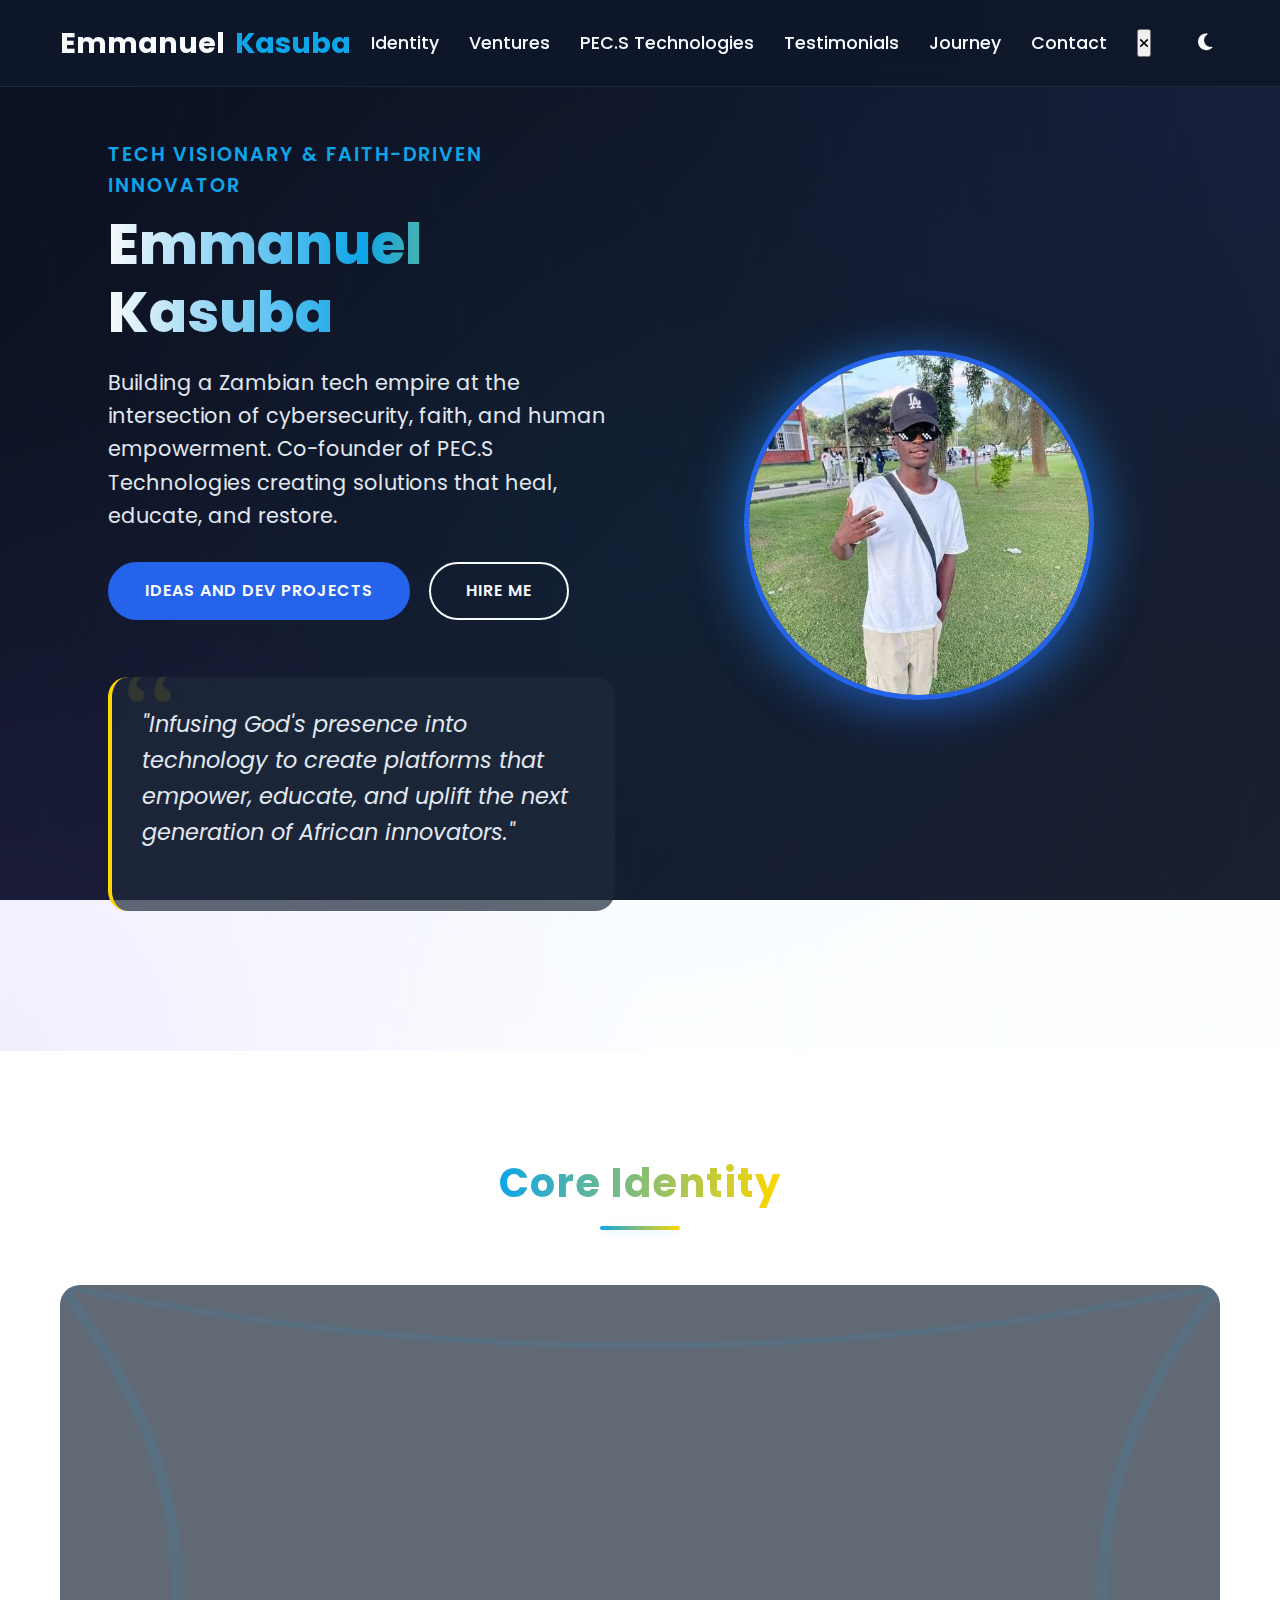
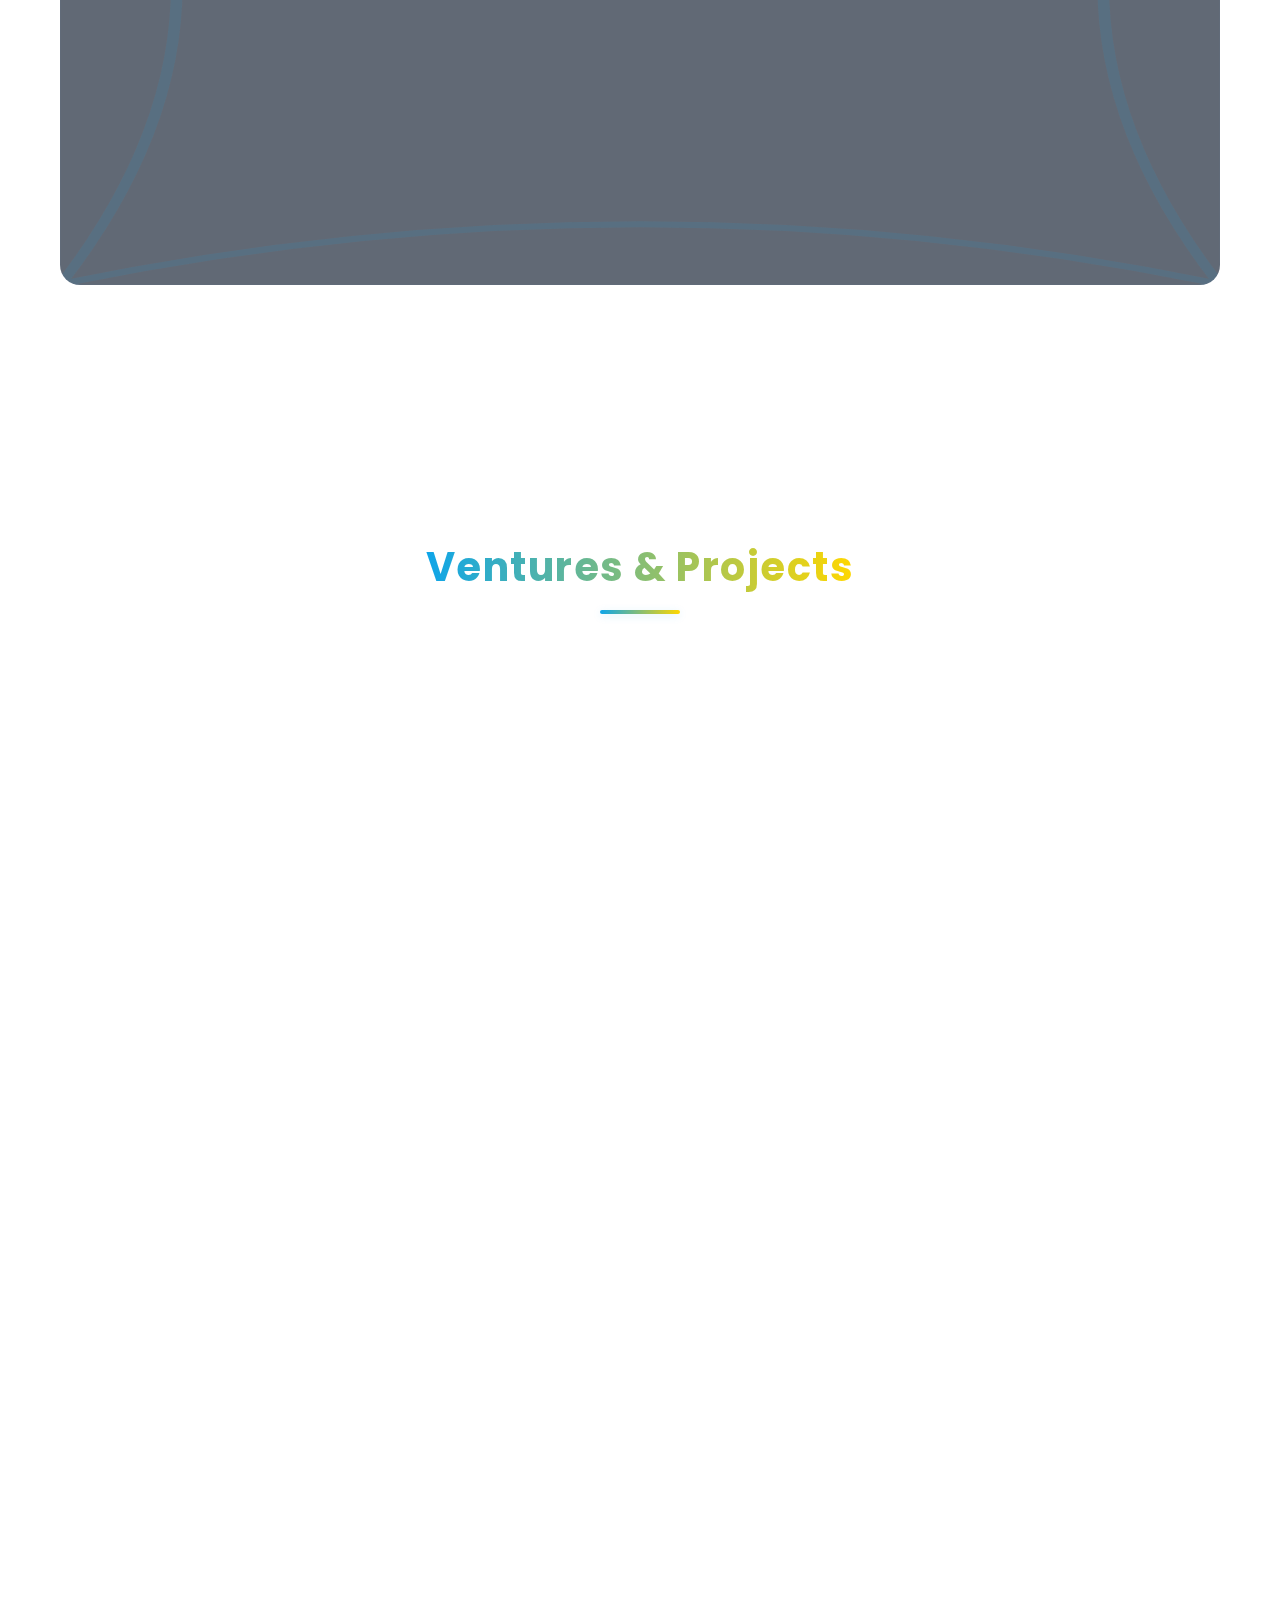
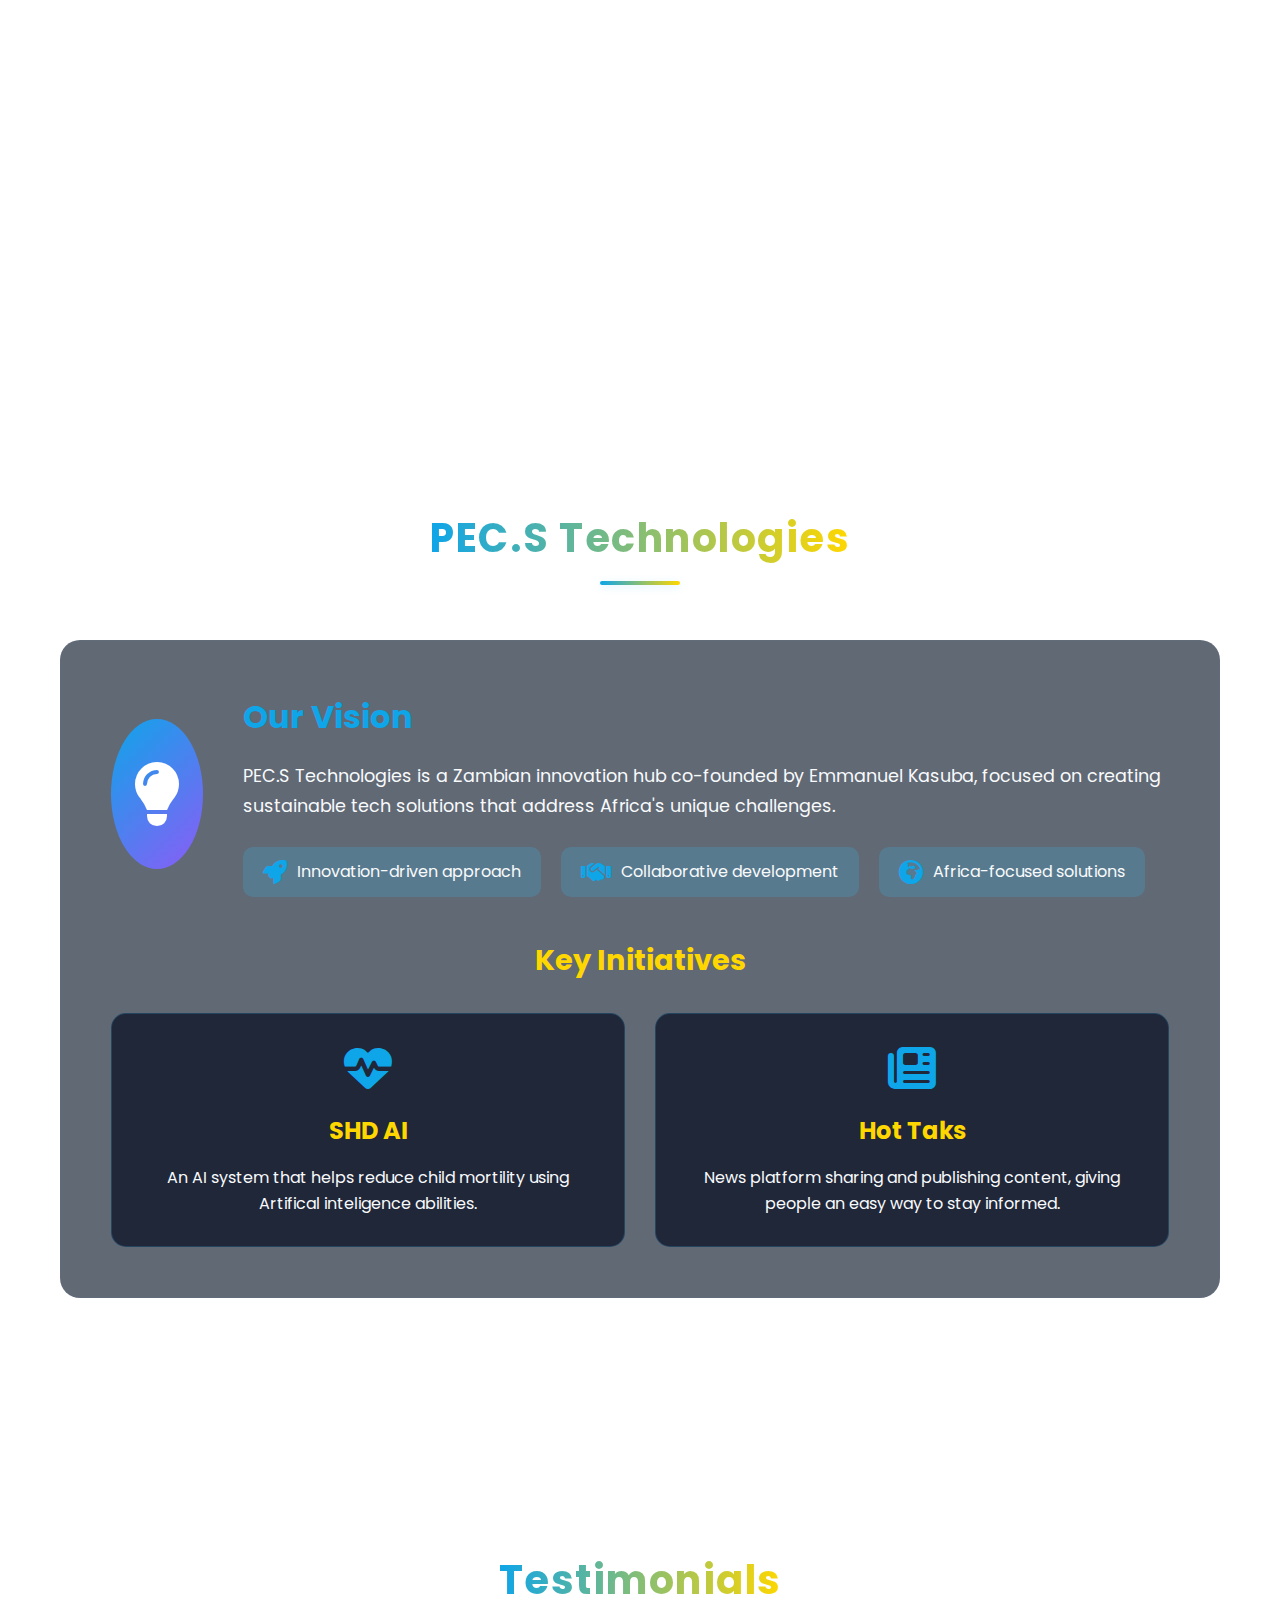
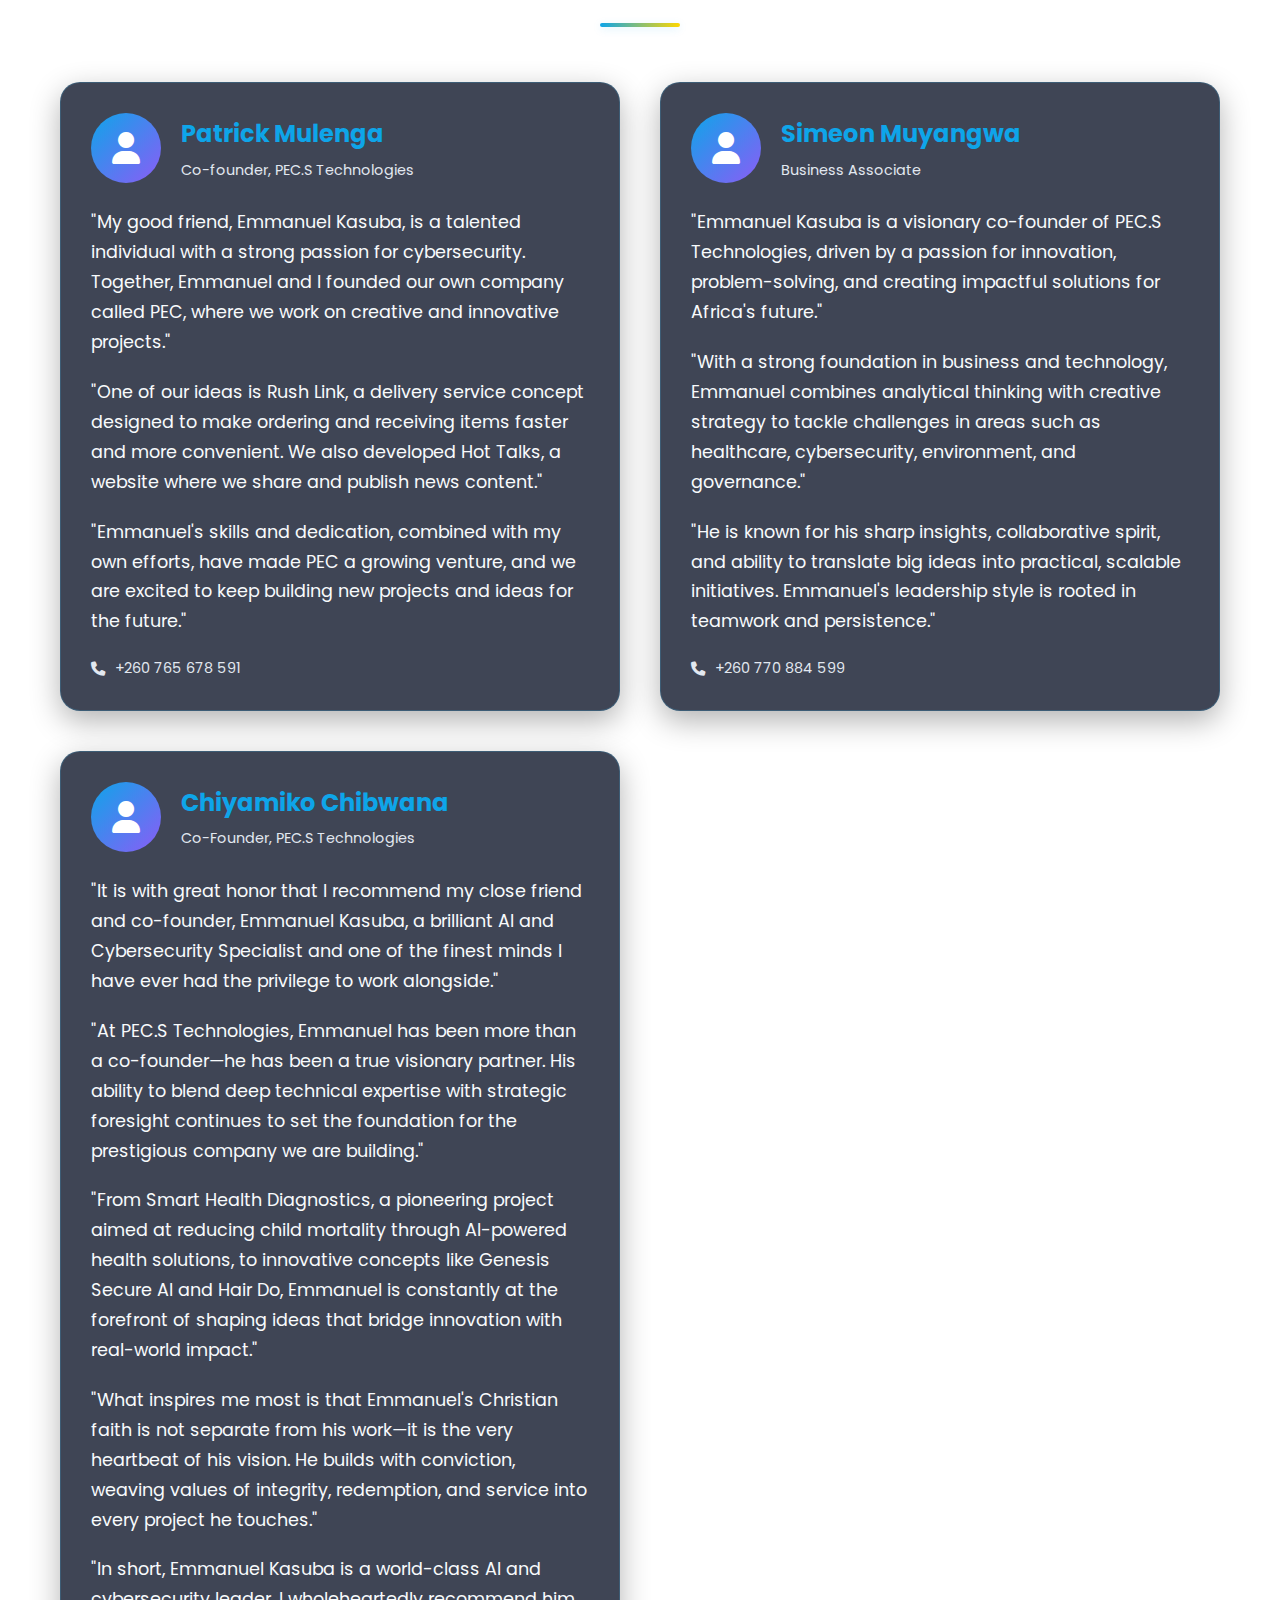
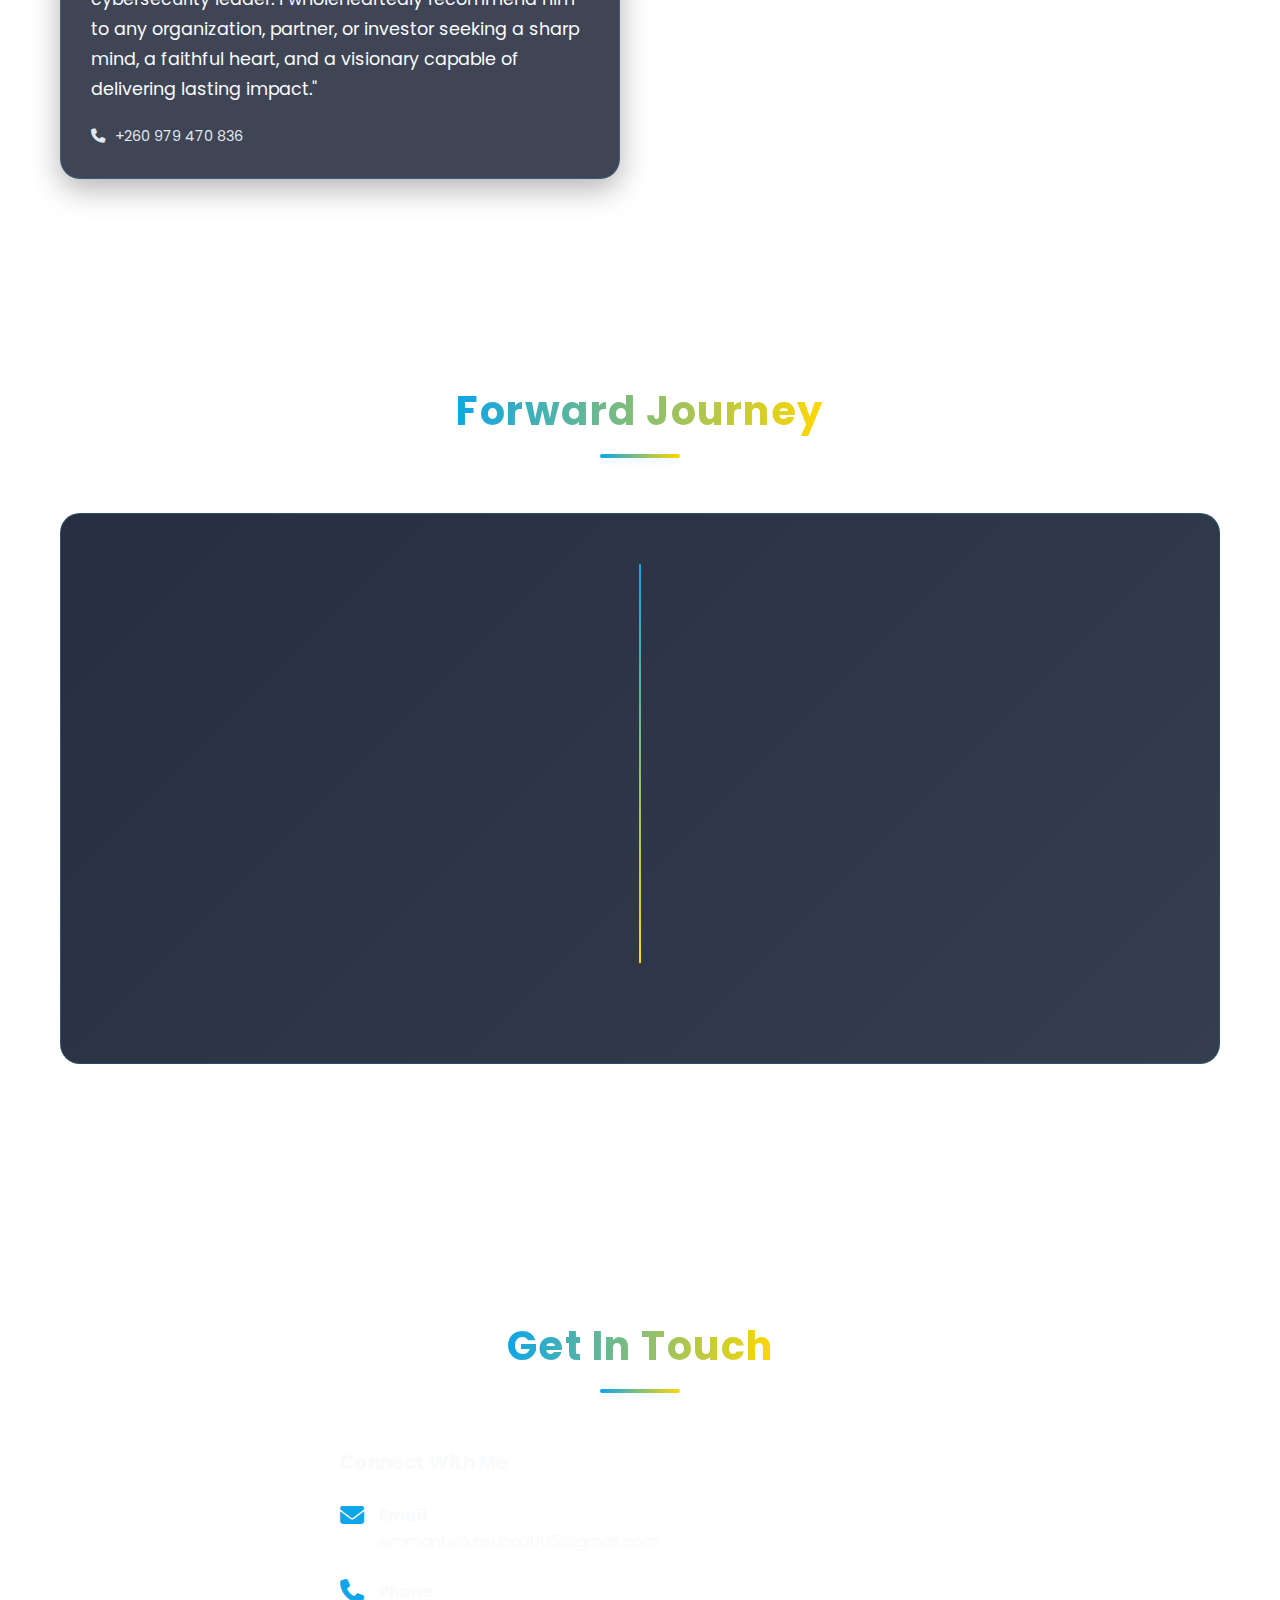
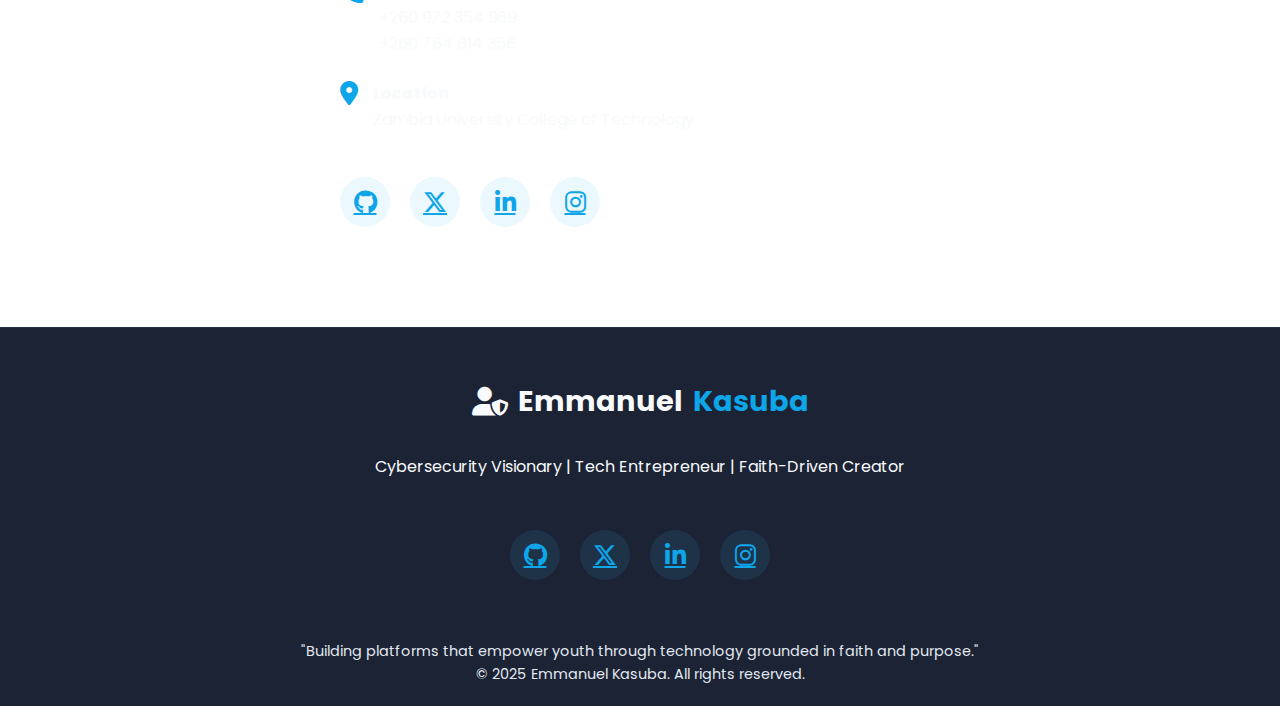
<file: test.html>
<!DOCTYPE html>
<html lang="en">
<head>
    <meta name="description" content="Emmanuel Kasuba — Zambian tech founder blending creative strategy with deep technical expertise. Creator of Hot Taks and other community-driven platforms.">
    <meta charset="UTF-8">
    <meta name="viewport" content="width=device-width, initial-scale=1.0">
    <title>Emmanuel Kasuba | Cybersecurity Visionary</title>
    <link rel="stylesheet" href="https://cdnjs.cloudflare.com/ajax/libs/font-awesome/6.4.0/css/all.min.css">
    <link href="https://fonts.googleapis.com/css2?family=Poppins:wght@300;400;500;600;700&family=Raleway:wght@400;500;600;700&display=swap" rel="stylesheet">
    <style>
        /* Dark Mode Variables */
        :root {
            --primary: #2563eb;
            --primary-dark: #1d4ed8;
            --secondary: #8b5cf6;
            --accent: #0ea5e9;
            --success: #10b981;
            --warning: #f59e0b;
            --danger: #ef4444;
            --gray: #64748b;
            --gold: #FFD700;
            --purple: #7e22ce;
            
            /* Dark mode by default */
            --bg-primary: #0a0f1f;
            --bg-secondary: #1a1f30;
            --bg-card: rgba(15, 23, 42, 0.8);
            --bg-header: rgba(15, 23, 42, 0.95);
            --text-primary: #f8fafc;
            --text-secondary: #e2e8f0;
            --border-color: rgba(100, 116, 139, 0.2);
        }

        .light-mode {
            /* Light mode variables */
            --bg-primary: #f5f7fa;
            --bg-secondary: #ffffff;
            --bg-card: rgba(255, 255, 255, 0.9);
            --bg-header: rgba(245, 247, 250, 0.95);
            --text-primary: #0f172a;
            --text-secondary: #334155;
            --border-color: #e2e8f0;
        }

        /* Base Styles */
        * {
            margin: 0;
            padding: 0;
            box-sizing: border-box;
            transition: background-color 0.3s ease, color 0.3s ease, border-color 0.3s ease;
        }

        body {
            font-family: 'Poppins', sans-serif;
            background: linear-gradient(135deg, var(--bg-primary) 0%, var(--bg-secondary) 100%);
            color: var(--text-primary);
            line-height: 1.6;
            overflow-x: hidden;
            background-attachment: fixed;
            scroll-behavior: smooth;
        }

        body.blurred {
            filter: blur(5px);
            overflow: hidden;
        }

        .container {
            max-width: 1200px;
            margin: 0 auto;
            padding: 0 20px;
        }

        section {
            padding: 100px 0;
        }
        
        @media (max-width: 768px) {
            section {
                padding: 60px 0;
            }
        }

        .section-title {
            text-align: center;
            margin-bottom: 70px;
            position: relative;
            max-width: 90vw;
            margin-left: auto;
            margin-right: auto;
        }

        .section-title h2 {
            font-size: 2.5rem;
            font-weight: 700;
            display: inline-block;
            position: relative;
            background: linear-gradient(to right, var(--accent), var(--gold));
            -webkit-background-clip: text;
            -webkit-text-fill-color: transparent;
            letter-spacing: 1.5px;
        }

        .section-title h2::after {
            content: '';
            position: absolute;
            bottom: -15px;
            left: 50%;
            transform: translateX(-50%);
            width: 80px;
            height: 4px;
            background: linear-gradient(to right, var(--accent), var(--gold));
            border-radius: 2px;
            box-shadow: 0 2px 8px rgba(14, 165, 233, 0.15);
        }

        header {
            background: var(--bg-header);
            backdrop-filter: blur(10px);
            position: fixed;
            width: 100%;
            top: 0;
            z-index: 1000;
            padding: 20px 0;
            border-bottom: 1px solid var(--border-color);
            transition: all 0.3s ease;
        }

        header.sticky {
            padding: 15px 0;
            box-shadow: 0 5px 20px rgba(0, 0, 0, 0.1);
        }

        .header-container {
            display: flex;
            justify-content: space-between;
            align-items: center;
        }

        .logo {
            display: flex;
            align-items: center;
            gap: 10px;
            font-size: 1.8rem;
            font-weight: 700;
            color: var(--text-primary);
            text-decoration: none;
        }

        .logo span {
            color: var(--accent);
        }

        nav ul {
            display: flex;
            list-style: none;
            gap: 30px;
        }

        nav a {
            color: var(--text-primary);
            text-decoration: none;
            font-weight: 500;
            font-size: 1.1rem;
            position: relative;
            transition: color 0.3s ease;
        }

        nav a:hover {
            color: var(--accent);
        }

        nav a.active {
            color: var(--accent);
        }

        nav a.active::after {
            content: '';
            position: absolute;
            bottom: -5px;
            left: 0;
            width: 100%;
            height: 2px;
            background: var(--accent);
        }

        nav a::after {
            content: '';
            position: absolute;
            bottom: -5px;
            left: 0;
            width: 0;
            height: 2px;
            background: var(--accent);
            transition: width 0.3s ease;
        }

        nav a:hover::after {
            width: 100%;
        }

        .mobile-menu-btn {
            display: none;
            background: none;
            border: none;
            color: var(--text-primary);
            font-size: 1.5rem;
            cursor: pointer;
            z-index: 1001;
        }

        .dark-mode-toggle {
            background: none;
            border: none;
            color: var(--text-primary);
            font-size: 1.2rem;
            cursor: pointer;
            margin-left: 20px;
            padding: 8px;
            border-radius: 50%;
            transition: all 0.3s ease;
        }

        .dark-mode-toggle:hover {
            background: rgba(56, 189, 248, 0.2);
        }

        .hero {
            min-height: 100vh;
            display: flex;
            align-items: center;
            position: relative;
            padding-top: 100px;
            background: radial-gradient(circle at top right, rgba(37, 99, 235, 0.1), transparent 40%),
                        radial-gradient(circle at bottom left, rgba(139, 92, 246, 0.1), transparent 40%),
                        radial-gradient(circle at center, rgba(14, 165, 233, 0.05), transparent 70%);
            overflow: hidden;
        }

        .hero::before {
            content: '';
            position: absolute;
            top: 0;
            left: 0;
            width: 100%;
            height: 100%;
            background: url('data:image/svg+xml;utf8,<svg xmlns="http://www.w3.org/2000/svg" viewBox="0 0 100 100" preserveAspectRatio="none"><rect fill="rgba(14, 165, 233, 0.03)" width="100" height="100"/><path d="M0,0 L100,100 M100,0 L0,100" stroke="rgba(14, 165, 233, 0.05)" stroke-width="0.5"/></svg>');
            background-size: 200px;
            opacity: 0.3;
            z-index: -1;
        }

        .hero-content {
            display: flex;
            align-items: center;
            gap: 50px;
            padding: 40px 0;
            position: relative;
            z-index: 2;
        }

        .hero-text {
            flex: 1;
            animation: fadeInUp 1s ease;
        }

        .hero-image {
            flex: 1;
            display: flex;
            justify-content: center;
            align-items: center;
            position: relative;
        }

        .hero-image img {
            width: 100%;
            max-width: 350px;
            height: auto;
            border-radius: 50%;
            border: 5px solid var(--primary);
            box-shadow: 0 10px 50px rgba(37, 99, 235, 0.5);
            animation: float 6s ease-in-out infinite;
        }

        @keyframes float {
            0% { transform: translateY(0px); }
            50% { transform: translateY(-20px); }
            100% { transform: translateY(0px); }
        }

        @media (max-width: 992px) {
            .hero-content {
                flex-direction: column;
                text-align: center;
            }
            
            .hero-image {
                margin-top: 40px;
            }
            
            .hero-image img {
                max-width: 280px;
            }
        }

        .hero-image::before {
            content: '';
            position: absolute;
            width: 100%;
            height: 100%;
            border-radius: 50%;
            background: radial-gradient(circle, var(--accent) 0%, transparent 70%);
            filter: blur(20px);
            z-index: -1;
            animation: pulse 4s infinite;
        }
        @keyframes pulse {
            0% { transform: scale(1); opacity: 0.5; }
            50% { transform: scale(1.2); opacity: 0.8; }
            100% { transform: scale(1); opacity: 0.5; }
        }
        @keyframes fadeInUp {
            from {
                opacity: 0;
                transform: translateY(30px);
            }
            to {
                opacity: 1;
                transform: translateY(0);
            }
        }

        .tagline {
            font-size: 1.2rem;
            color: var(--accent);
            margin-bottom: 10px;
            text-transform: uppercase;
            letter-spacing: 2px;
            font-weight: 600;
        }

        h1 {
            font-size: 3.5rem;
            font-weight: 800;
            line-height: 1.2;
            margin-bottom: 20px;
            background: linear-gradient(to right, var(--text-primary), var(--accent), var(--gold));
            -webkit-background-clip: text;
            -webkit-text-fill-color: transparent;
        }

        .hero p {
            font-size: 1.3rem;
            margin-bottom: 30px;
            max-width: 600px;
            color: var(--text-secondary);
        }

        .btn {
            display: inline-block;
            padding: 14px 35px;
            background: var(--primary);
            color: white;
            border-radius: 30px;
            text-decoration: none;
            font-weight: 600;
            transition: all 0.3s ease;
            border: 2px solid var(--primary);
            text-transform: uppercase;
            letter-spacing: 1px;
            font-size: 1rem;
            position: relative;
            overflow: hidden;
            z-index: 1;
        }

        .btn::before {
            content: '';
            position: absolute;
            top: 0;
            left: -100%;
            width: 100%;
            height: 100%;
            background: linear-gradient(90deg, transparent, rgba(255, 255, 255, 0.2), transparent);
            transition: 0.5s;
            z-index: -1;
        }

        .btn:hover::before {
            left: 100%;
        }

        .btn:hover {
            background: transparent;
            color: var(--primary);
            transform: translateY(-3px);
            box-shadow: 0 10px 20px rgba(37, 99, 235, 0.3);
        }

        .btn-secondary {
            background: transparent;
            color: var(--text-primary);
            border-color: var(--text-primary);
            margin-left: 15px;
        }

        .btn-secondary:hover {
            background: var(--text-primary);
            color: var(--bg-primary);
        }

        .mission-statement {
            background: rgba(30, 41, 59, 0.7);
            border-radius: 20px;
            padding: 30px;
            margin-top: 50px;
            border-left: 4px solid var(--gold);
            position: relative;
            overflow: hidden;
            cursor: pointer;
            transition: all 0.3s ease;
        }

        .mission-statement:hover {
            transform: translateY(-5px);
            box-shadow: 0 10px 30px rgba(14, 165, 233, 0.2);
        }

        .mission-statement::before {
            content: '“';
            position: absolute;
            top: -30px;
            left: 10px;
            font-size: 8rem;
            color: rgba(255, 215, 0, 0.1);
            font-family: serif;
            line-height: 1;
        }

        .mission-statement p {
            font-size: 1.4rem;
            font-style: italic;
            line-height: 1.6;
            position: relative;
            z-index: 2;
        }

        .identity-section {
            background: url('data:image/svg+xml;utf8,<svg xmlns="http://www.w3.org/2000/svg" viewBox="0 0 100 100" preserveAspectRatio="none"><rect fill="rgba(30, 41, 59, 0.7)" width="100" height="100"/><path d="M0,0 Q50,20 100,0 Q80,50 100,100 Q50,80 0,100 Q20,50 0,0" fill="none" stroke="rgba(14, 165, 233, 0.1)" stroke-width="1"/></svg>');
            background-size: cover;
            border-radius: 20px;
            padding: 50px;
            margin: 50px 0;
            display: grid;
            grid-template-columns: repeat(auto-fit, minmax(300px, 1fr));
            gap: 40px;
            border: 1px solid var(--border-color);
        }

        .identity-card {
            background: var(--bg-card);
            border-radius: 15px;
            padding: 30px;
            transition: transform 0.3s ease;
            border: 1px solid rgba(56, 189, 248, 0.2);
            box-shadow: 0 10px 30px rgba(0, 0, 0, 0.3);
            opacity: 0;
            transform: translateY(30px);
            animation: fadeInUp 0.6s ease forwards;
            cursor: pointer;
        }

        .identity-card:hover {
            transform: translateY(-10px);
            border-color: var(--accent);
        }

        .identity-card h3 {
            color: var(--accent);
            margin-bottom: 20px;
            font-size: 1.5rem;
            display: flex;
            align-items: center;
            gap: 10px;
        }

        .identity-card h3 i {
            font-size: 1.8rem;
        }

        .identity-card ul {
            list-style: none;
            padding-left: 20px;
        }

        .identity-card ul li {
            margin-bottom: 15px;
            position: relative;
            padding-left: 30px;
            color: var(--text-primary);
        }

        .identity-card ul li::before {
            content: '▹';
            position: absolute;
            left: 0;
            color: var(--gold);
        }

        .skills-badges {
            display: flex;
            flex-wrap: wrap;
            gap: 15px;
            margin-top: 20px;
        }

        .skill-badge {
            background: rgba(56, 189, 248, 0.2);
            color: var(--accent);
            padding: 8px 20px;
            border-radius: 30px;
            font-size: 0.9rem;
            display: flex;
            align-items: center;
            gap: 8px;
            cursor: pointer;
            transition: all 0.3s ease;
        }

        .skill-badge:hover {
            background: rgba(56, 189, 248, 0.3);
            transform: scale(1.05);
        }

        .projects-container {
            display: grid;
            grid-template-columns: repeat(auto-fill, minmax(350px, 1fr));
            gap: 40px;
        }

        .project-card {
            background: var(--bg-card);
            border-radius: 20px;
            overflow: hidden;
            transition: transform 0.3s ease;
            border: 1px solid rgba(56, 189, 248, 极力2);
            box-shadow: 0 10px 30px rgba(0, 0, 0, 0.3);
            opacity: 0;
            transform: translateY(30px);
            animation: fadeInUp 0.6s ease forwards;
            cursor: pointer;
        }

        .project-card:nth-child(1) { animation-delay: 0.1s; }
        .project-card:nth-child(2) { animation-delay: 0.2s; }
        .project-card:nth-child(3) { animation-delay: 0.3s; }
        .project-card:nth-child(4) { animation-delay: 0.4s; }
        .project-card:nth-child(5) { animation-del极力ay: 0.5s; }

        .project-card:hover {
            transform: translateY(-10px);
            border-color: var(--accent);
        }

        .project-img {
            height: 200px;
            display: flex;
            align-items: center;
            justify-content: center;
            font-size: 4rem;
            color: white;
            position: relative;
            overflow: hidden;
            cursor: pointer;
        }

        .project-img.genesis {
            background: linear-gradient(45deg, #2563eb, #7e22ce);
        }

        .project-img.shd {
            background: linear-gradient(45deg, #10b981, #0ea5e9);
        }

        .project-img.hottaks {
            background: linear-gradient(45deg, #ec4899, #f59e0b);
        }

        .project-img.hairdo {
            background: linear-gradient(45deg, #8b5cf6, #ec4899);
        }

        .project-img::before {
            content: '';
            position: absolute;
            top: 0;
            left: 0;
            width: 100%;
            height: 100%;
            background: url('data:image/svg+xml;utf8,<svg xmlns="极力http://www.w3.org/2000/svg" viewBox="0 极力0 100 100" preserveAspectRatio="none"><rect fill="rgba(255,255,255,0.1)" width="100" height="100"/><path d="M0,0 L100,100 M100,0 L0,100" stroke="rgba(255,255,255,0.2)" stroke-width="1"/></svg>');
            background-size: 20px;
        }

        .project-content {
            padding: 25px;
        }

        .project-content h3 {
            font-size: 1.5rem;
            margin-bottom: 15px;
            color: var(--accent);
            cursor: pointer;
            transition: color 0.3s ease;
        }

        .project-content h3:hover {
            color: var(--gold);
        }

        .project-content p {
            margin-bottom: 20px;
            color: var(--text-secondary);
            cursor: pointer;
        }

        .project-tags {
            display: flex;
            flex-wrap: wrap;
            gap: 10px;
            margin-bottom: 20px;
        }

        .project-tag {
            background: rgba(56, 189, 248, 0.2);
            color: var(--accent);
            padding: 5px 15px;
            border-radius: 20px;
            font-size: 0.9rem;
            cursor: pointer;
            transition: all 0.3s ease;
        }

        .project-tag:hover {
            background: rgba极力(56, 189, 248, 0.3);
            transform: translateY(-3px);
        }

        .project-status {
            background: var(--warning);
            color: var(--bg-primary);
            font-weight: 600;
        }

        .project-links {
            display: flex;
            gap: 15px;
            margin-top: 20px;
        }

        .company-section {
            background: rgba(30, 41, 59, 0.7);
            border-radius: 20px;
            padding: 50px;
            margin: 50px 0;
            border: 1px solid var(--border-color);
        }

        .company-card {
            display: flex;
            gap: 40px;
            margin-bottom: 40px;
            align-items: center;
        }

        .company-logo {
            width: 150px;
            height: 150px;
            border-radius: 50%;
            background: linear-gradient(135deg, var(--accent), var(--secondary));
            display: flex;
            align-items: center;
            justify-content: center;
            font-size: 4rem;
            color: white;
        }

        .company-content h3 {
            font-size: 2rem;
            margin-bottom: 20px;
            color: var(--accent);
        }

        .company-content p {
            margin-bottom: 25px;
            font-size: 1.1rem;
            line-height: 1.7;
            color: var(--text-primary);
        }

        .company-highlights {
            display: flex;
            flex-wrap: wrap;
            gap: 20px;
            margin-top: 20极力px;
        }

        .highlight {
            display: flex;
            align-items: center;
            gap: 10px;
            background: rgba(56, 189, 248, 0.2);
            padding: 12px 20px;
            border-radius: 10px;
            font-size: 1极力rem;
            transition: all 0.3s ease;
        }

        .highlight:hover {
            transform: translateY(-5px);
            background: rgba(56, 189, 248, 0.3);
        }

        .highlight i {
            font-size: 1.5rem;
            color: var(--accent);
        }

        .company-projects h3 {
            font-size: 1.8rem;
            margin-bottom: 30px;
            color: var(--gold);
            text-align: center;
        }

        .initiatives {
            display: grid;
            grid-template-columns: repeat(auto-fit, minmax(300px, 1fr));
            gap: 30px;
        }

        .initiative {
            background: var(--bg-card);
            border-radius: 15px;
            padding: 30px;
            text-align: center;
            transition: transform 0.3s ease;
            border: 1px solid rgba(56, 189, 248, 0.2);
        }

        .initiative:hover {
            transform: translateY(-10px);
            border-color: var(--accent);
        }

        .initiative i {
            font-size: 3rem;
            color: var(--accent);
            margin-bottom: 20px;
        }

        .initiative h4 {
            font-size: 1.5rem;
            margin-bottom: 15px;
            color: var(--gold);
        }

        .initiative p {
            color: var(--text-primary);
        }

        .testimonials-container {
            display: grid;
            grid-template-columns: repeat(auto-fit, minmax(500px, 1fr));
            gap: 40px;
        }

        .testimonial-card {
            background: var(--bg-card);
            border-radius: 20px;
            padding: 30px;
            transition: transform 0.3s ease;
            border: 1px solid rgba(56, 189, 248, 0.2);
            box-shadow: 0 10px 30px rgba(0, 0, 0, 0.3);
        }

        .testimonial-card:hover {
            transform: translateY(-10px);
            border-color: var(--accent);
        }

        .testimonial-header {
            display: flex;
            align-items: center;
            gap: 20px;
            margin-bottom: 25px;
        }

        .avatar {
            width: 70px;
            height: 70px;
            border-radius: 50%;
            background: linear-gradient(135deg, var(--accent), var(--secondary));
            display: flex;
            align-items: center;
            justify-content: center;
            font-size: 2rem;
            color: white;
        }

        .person h3 {
            font-size: 1.5rem;
            margin-bottom: 5px;
            color: var(--accent);
        }

        .person p {
            color: var(--text-secondary);
            font-size: 0.9rem;
        }

        .testimonial-content p {
            margin-bottom: 20px;
            font-size: 1.1rem;
            line-height: 1.7;
            color: var(--text-primary);
        }

        .contact-info {
            display: flex;
            align-items: center;
            gap: 10px;
            margin-top: 15px;
            color: var(--text-secondary);
            font-size: 0.9rem;
        }

        .journey-section {
            background: linear-gradient(135deg, rgba(15, 23, 42, 0.9) 0%, rgba(30, 41, 59, 0.9) 100%);
            border-radius: 20px;
            padding: 50px;
            margin: 50px 0;
            border: 1px solid rgba(56, 189, 248, 0.2);
            position: relative;
            overflow: hidden;
        }

        .journey-section::before {
            content: '';
            position: absolute;
            top: 0;
            left: 0;
            width: 100%;
            height极力: 100%;
            background: url('data:image/svg+xml;utf8,<svg xmlns="http://www.w3.org/2000/s极力vg" viewBox="0 0 100 100" preserveAspectRatio="none"><rect fill="rgba(255,215,0,0.03)" width="100" height="100"/><circle cx="50" cy="50" r="40" fill="none" stroke="rgba(255,215,0,0.05)" stroke-width="1"/></svg>');
            background-size: 200px;
            opacity: 0.3;
            z-index: -1;
        }

        .timeline {
            position: relative;
            max-width: 800px;
            margin: 0 auto;
        }

        .timeline::before {
            content: '';
            position: absolute;
            top: 0;
            bottom: 0;
            left: 50%;
            width: 2px;
            background: linear-gradient(to bottom, var(--accent), var(--gold));
            margin-left: -1px;
        }

        .timeline-item {
            position: relative;
            margin-bottom: 50px;
            width: 100%;
            opacity: 0;
            transform: translateY(30px);
            animation: fadeInUp 0.6s ease forwards;
            cursor: pointer;
        }

        .timeline-item:nth-child(1) { animation-delay: 0.1s; }
        .timeline-item:n极力th-child(2) { animation-delay: 0.2s; }
        .timeline-item:nth-child(3) { animation-delay: 0.3s; }
        .timeline-item:nth-child(4) { animation-delay: 0.4极力s; }
        .timeline-item:nth-child(5) { animation-delay: 0.5s; }

        .timeline-item:nth-child(odd) {
            padding-right: 50%;
        }

        .timeline-item:nth-child(even) {
            padding-left: 50%;
        }

        .timeline-content {
            background: var(--bg-card);
            border-radius: 15px;
            padding: 25px;
            border: 1px solid rgba(56, 189, 248, 0.3);
            position: relative;
            box-shadow: 0 5px 15px rgba(0, 0, 0, 0.2);
            transition: all 0.3s ease;
        }

        .timeline-content:hover {
            transform: scale(1.02);
            border-color: var(--accent);
        }

        .timeline-content::before {
            content: '';
            position: absolute;
            top: 20px;
            width: 20px;
            height: 20px;
            background: var(--accent);
            border-radius: 50%;
        }

        .timeline-item:nth-child(odd) .timeline-content::before {
            right: -10px;
            transform: translateX(50%);
        }

        .timeline-item:nth-child(even) .timeline-content::before {
            left: -10px;
            transform: translateX(-50%);
        }

        .timeline-content h3 {
            color: var(--gold);
            margin-bottom: 10px;
            font-size: 1.4rem;
        }

        .timeline-content p {
            color: var(--text-secondary);
        }

        .contact-container {
            display: flex;
            justify-content: center;
        }

        .contact-info-section {
            display: flex;
            flex-direction: column;
            gap: 25px;
            max-width: 600px;
            width: 100%;
        }

        .contact-item {
            display: flex;
            align-items: flex-start;
            gap: 15px;
        }

        .contact-item i {
            font-size: 1.5rem;
            color: var(--accent);
        }

        .social-links {
            display: flex;
            gap: 20px;
            margin-top: 20px;
        }

        .social-link {
            display: flex;
            align-items: center;
            justify-content: center;
            width: 50px;
            height: 50px;
            border-radius: 50%;
            background: rgba(56, 189, 248, 0.1);
            color: var(--accent);
            font-size: 1.5rem;
            transition: all 0.3s ease;
        }

        .social-link:hover {
            background: var(--accent);
            color: white;
            transform: translateY(-5px);
        }

        footer {
            background: var(--bg-header);
            padding: 50px 0 20px;
            text-align: center;
            border-top: 1px solid var(--border-color);
            position: relative;
        }

        .footer-content {
            display: flex;
            flex-direction: column;
            align-items: center;
            gap: 30px;
        }

        .social-links a {
            display: flex;
            align-items: center;
            justify-content: center;
            width: 50px;
            height: 50px;
            border-radius: 50%;
            background: rgba(56, 189, 248, 0.1);
            color: var(--accent);
            font-size: 1.5rem;
            transition: all 0.3s ease;
        }

        .social-links a:hover {
            background: var(--accent);
            color: white;
            transform: translateY(-5px);
        }

        .copyright {
            color: var(--text-secondary);
            font-size: 0.9rem;
            margin-top: 30px;
        }

        /* Toast Notification */
        .toast {
            position: fixed;
            bottom: 30px;
            right: 30px;
            background: var(--success);
            color: white;
            padding: 15px 25px;
            border-radius: 10px;
            box-shadow: 0 5px 15px rgba(0, 0, 0, 0.2);
            z-index: 3000;
            transform: translateY(100px);
            opacity: 0;
            transition: all 0.3s ease;
        }

        .toast.show {
            transform: translateY(0);
            opacity: 1;
        }

        .toast.error {
            background: var(--danger);
        }

        @media (max-width: 992px) {
            .hero-content {
                flex-direction: column;
                text-align: center;
            }
            
            .hero-text {
                display: flex;
                flex-direction: column;
                align-items: center;
            }
            
            .timeline::before {
                left: 30px;
            }
            
            .timeline-item:nth-child(odd),
            .timeline-item:nth-child(even) {
                padding-left: 70px;
                padding-right: 0;
            }
            
            .timeline-item:nth-child(odd) .timeline-content::before,
            .timeline-item:nth-child(even) .timeline-content::before {
                left: 20px;
                transform: translateX(-50%);
            }
            
            nav ul {
                position: fixed;
                top: 0;
                right: -300px;
                width: 280px;
                height: 100vh;
                background: var(--bg-header);
                flex-direction: column;
                padding: 100px 30px 30px;
                transition: right 0.4s ease;
                z-index: 1000;
                backdrop-filter: blur(10px);
            }
            
            nav ul.show-menu {
                right: 0;
            }
            
            .mobile-menu-btn {
                display: block;
            }
            
            .close-menu {
                position: absolute;
                top: 30px;
                right: 30px;
                background: none;
                border: none;
                color: var(--text-primary);
                font-size: 1.5rem;
                cursor: pointer;
            }
            
            .testimonials-container {
                grid-template-columns: 1fr;
            }
            
            .company-card {
                flex-direction: column;
                text-align: center;
            }
            
            .company-highlights {
                justify-content: center;
            }
        }

        @media (max-width: 768px) {
            h1 {
                font-size: 2.8rem;
            }
            
            .projects-container {
                grid-template-columns: 1fr;
            }
            
            .identity-section {
                padding: 20px;
            }
            
            .testimonials-container {
                grid-template-columns: 1极力fr;
            }
            
            .testimonial-card {
                padding: 20px;
            }
            
            .company-section {
                padding: 30px;
            }
            
            .initiatives {
                grid-template-columns: 1fr;
            }
            
            .timeline-item:nth-child(odd),
            .timeline-item:nth-child(even) {
                padding: 0;
                padding-left: 70px;
            }
            
            .timeline::before {
                left: 30px;
            }
        }
    </style>
</head>
<body>
    <!-- Header -->
    <header>
        <div class="container header-container"> 
            <a href="#" class="logo">
                Emmanuel<span>Kasuba</span>
            </a>
            <nav>
                <button class="mobile-menu-btn">
                    <i class="fas fa-bars"></i>
                </button>
                <ul id="navMenu">
                    <li><a href="#identity" class="nav-link">Identity</a></li>
                    <li><a href="#projects" class="nav-link">Ventures</a></li>
                    <li><a href="#pecs" class="nav-link">PEC.S Technologies</a></li>
                    <li><a href="#testimonials" class="nav-link">Testimonials</a></li>
                    <li><a href="#journey" class="nav-link">Journey</a></li>
                    <li><a href="#contact" class="nav-link">Contact</a></li>
                    <button class="close-menu"><i class="fas fa-times"></i></button>
                </ul>
            </nav>
            <button id="darkModeToggle" class="dark-mode-toggle">
                <i class="fas fa-moon"></i>
            </button>
        </div>
    </header>

    <!-- Hero Section -->
    <section class="hero">
        <div class="container hero-content">
            <div class="hero-text">
                <div class="tagline">Tech Visionary & Faith-Driven Innovator</div>
                <h1>Emmanuel Kasuba</h1>
                <p>Building a Zambian tech empire at the intersection of cybersecurity, faith, and human empowerment. Co-founder of PEC.S Technologies creating solutions that heal, educate, and restore.</p>
                <div class="hero-btns">
                    <a href="#projects" class="btn">Ideas and dev projects</a>
                    <a href="#contact" class="btn btn-secondary">HIRE Me</a>
                </div>
                
                <div class="mission-statement" id="missionStatement">
                    <p>"Infusing God's presence into technology to create platforms that empower, educate, and uplift the next generation of African innovators."</p>
                </div>
            </div>
                    <div class="hero-image"> <!-- Correct class name -->
            <img src="IMG_.jpg" alt="Emmanuel Kasuba">
        </div>
            </div>
        </div>
    </section>

    <!-- Identity Section -->
    <section id="identity">
        <div class="container">
            <div class="section-title">
                <h2>Core Identity</h2>
            </div>
            
            <div class="identity-section">
                <div class="identity-card" id="spiritualCard">
                    <h3><i class="fas fa-compass"></i> Spiritual Compass</h3>
                    <ul>
                        <li>Guided by Christian faith in all endeavors</li>
                        <li>Incorporates biblical metaphors and redemptive narratives</li>
                        <li>Views God as co-architect in tech and storytelling</li>
                        <li>Creates content exploring temptation, love, and restoration</li>
                        <li>Wrote the silent play "The Story of an Average Youth"</li>
                    </ul>
                </div>
                
                <div class="identity-card" id="technicalCard">
                    <h3><i class="fas fa-laptop-code"></i> Technical Prowess</h3>
                    <ul>
                        <li>Currently a vibe coder, meaning uses AI tools to code</li>
                        <li>Exploring React and react native </li>
                        <li>Easy to work in large groups and Good work ethic</li>
                        <li>Hands-on and Always looking for ways to become better </li>
                        <li>Advocate for cyber hygiene and community awareness</li>
                    </ul>
                    <div class="skills-badges">
                        <span class="skill-badge"><i class="fab fa-react"></i>REACT</span>
                        <span class="skill-badge"><i class="fas fa-database"></i>Css</span>
                        <span class="skill-badge"><i class="fab fa-react"></i>REACT-Native</span>
                        <span class="skill-badge"><i class="fas fa-shield-alt"></i> Cybersecurity</span>
                        <span class="skill-badge"><i class="fas fa-robot"></i>WEB-APP</span>
                        <span class="skill-badge"><i class="fab fa-git-alt"></i> Git</span>
                    </div>
                </div>
            </div>
        </div>
    </section>

    <!-- Projects Section -->
    <section id="projects">
        <div class="container">
            <div class="section-title">
                <h2>Ventures & Projects</h2>
            </div>
            
            <div class="projects-container">
                <div class="project-card" id="shdCard">
                    <div class="project-img shd">
                        <i class="fas fa-heartbeat"></i>
                    </div>
                    <div class="project-content">
                        <h3>SHD - Smart Health Diagnostics</h3>
                        <p>AI-powered health diagnostics platform using wearables to reduce child mortality through predictive analytics.</p>
                        <div class="project-tags">
                            <span class="project-tag">Healthcare</span>
                            <span class="project-tag">AI</span>
                            <span class="project-tag">Wearables</span>
                            <span class="project-tag project-status">Development Phase</span>
                        </div>
                        <div class="project-links">
                            <a href="https://shdai-child-health-insights.lovable.app/" target="_blank" class="btn">View Demo</a>
                        </div>
                    </div>
                </div>
                
                <div class="project-card" id="hotTaksCard">
                    <div class="project-img hottaks">
                        <i class="fas fa-fire"></i>
                    </div>
                    <div class="project-content">
                        <h3>Hot Taks</h3>
                        <p>A meme-powered news platform for Zambian college students blending humor, community, and real-time updates.</p>
                        <div class="project-tags">
                            <span class="project-tag">Social Media</span>
                            <span class="project-tag">Firebase</span>
                            <span class="project-tag">AdSense</span>
                            <span class="project-tag project-status">Live</span>
                        </div>
                        <div class="project-links">
                            <a href="https://hot-taks.web.app/" target="_blank" class="btn">Visit Site</a>
                        </div>
                    </div>
                </div>
                
                <div class="project-card" id="genesisCard">
                    <div class="project-img genesis">
                        <i class="fas fa-shield"></i>
                    </div>
                    <div class="project-content">
                        <h3>Genesis Secure AI</h3>
                        <p>Nation-grade cybersecurity education platform using gamification and AI simulations to teach real-world defense skills.</p>
                        <div class="project-tags">
                            <span class="project-tag">AI</span>
                            <span class="project-tag">Cybersecurity</span>
                            <span class="project-tag">Education</span>
                            <span class="project-tag project-status">Concept Phase !</span>
                        </div>
                        <div class="project-links">
                            <a href="#" target="_blank" class="btn">coming soon</a>
                        </div>
                    </div>
                </div>
                
                <div class="project-card" id="hairDoCard">
                    <div class="project-img hairdo">
                        <i class="fas fa-scissors"></i>
                    </div>
                    <div class="project-content">
                        <h3>Hair Do</h3>
                        <p>Web-based hairstyling platform connecting customers with barbers, salons, and spas through smart booking.</p>
                        <div class="project-tags">
                            <span class="project-tag">Booking</span>
                            <span class="project-tag">Social Network</span>
                            <span class="project-tag">AI</span>
                            <span class="project-tag project-status">Concept Phase</span>
                        </div>
                        <div class="project-links">
                            <a href="#" target="_blank" class="btn">Coming soon</a>
                        </div>
                    </div>
                </div>
            </div>
        </div>
    </section>

    <!-- PEC.S Technologies Section -->
    <section id="pecs">
        <div class="container">
            <div class="section-title">
                <h2>PEC.S Technologies</h2>
            </div>
            
            <div class="company-section">
                <div class="company-card">
                    <div class="company-logo">
                        <i class="fas fa-lightbulb"></i>
                    </div>
                    <div class="company-content">
                        <h3>Our Vision</h3>
                        <p>PEC.S Technologies is a Zambian innovation hub co-founded by Emmanuel Kasuba, focused on creating sustainable tech solutions that address Africa's unique challenges.</p>
                        <div class="company-highlights">
                            <div class="highlight">
                                <i class="fas fa-rocket"></i>
                                <span>Innovation-driven approach</span>
                            </div>
                            <div class="highlight">
                                <i class="fas fa-handshake"></i>
                                <span>Collaborative development</span>
                            </div>
                            <div class="highlight">
                                <i class="fas fa-globe-africa"></i>
                                <span>Africa-focused solutions</span>
                            </div>
                        </div>
                    </div>
                </div>
                
                <div class="company-projects">
                    <h3>Key Initiatives</h3>
                    <div class="initiatives">
                        <div class="initiative">
                            <i class="fas fa-heartbeat"></i>
                            <h4>SHD AI</h4>
                            <p>An AI system that helps reduce child mortility using Artifical inteligence abilities.</p>
                        </div>
                        <div class="initiative">
                            <i class="fas fa-newspaper"></i>
                            <h4>Hot Taks</h4>
                            <p>News platform sharing and publishing content, giving people an easy way to stay informed.</p>
                        </div>
                    </div>
                </div>
            </div>
        </div>
    </section>

    <!-- Testimonials Section -->
    <section id="testimonials">
        <div class="container">
            <div class="section-title">
                <h2>Testimonials</h2>
            </div>
            
            <div class="testimonials-container">
                <div class="testimonial-card">
                    <div class="testimonial-header">
                        <div class="avatar">
                            <i class="fas fa-user"></i>
                        </div>
                        <div class="person">
                            <h3>Patrick Mulenga</h3>
                            <p>Co-founder, PEC.S Technologies</p>
                        </div>
                    </div>
                    <div class="testimonial-content">
                        <p>"My good friend, Emmanuel Kasuba, is a talented individual with a strong passion for cybersecurity. Together, Emmanuel and I founded our own company called PEC, where we work on creative and innovative projects."</p>
                        <p>"One of our ideas is Rush Link, a delivery service concept designed to make ordering and receiving items faster and more convenient. We also developed Hot Talks, a website where we share and publish news content."</p>
                        <p>"Emmanuel's skills and dedication, combined with my own efforts, have made PEC a growing venture, and we are excited to keep building new projects and ideas for the future."</p>
                        <div class="contact-info">
                            <i class="fas fa-phone"></i> +260 765 678 591
                        </div>
                    </div>
                </div>
                
                <div class="testimonial-card">
                    <div class="testimonial-header">
                        <div class="avatar">
                            <i class="fas fa-user"></i>
                        </div>
                        <div class="person">
                            <h3>Simeon Muyangwa</h3>
                            <p>Business Associate</p>
                        </div>
                    </div>
                    <div class="testimonial-content">
                        <p>"Emmanuel Kasuba is a visionary co-founder of PEC.S Technologies, driven by a passion for innovation, problem-solving, and creating impactful solutions for Africa's future."</p>
                        <p>"With a strong foundation in business and technology, Emmanuel combines analytical thinking with creative strategy to tackle challenges in areas such as healthcare, cybersecurity, environment, and governance."</p>
                        <p>"He is known for his sharp insights, collaborative spirit, and ability to translate big ideas into practical, scalable initiatives. Emmanuel's leadership style is rooted in teamwork and persistence."</p>
                        <div class="contact-info">
                            <i class="fas fa-phone"></i> +260 770 884 599
                        </div>
                    </div>
                </div>
                
                <!-- New Testimonial -->
                <div class="testimonial-card">
                    <div class="testimonial-header">
                        <div class="avatar">
                            <i class="fas fa-user"></i>
                        </div>
                        <div class="person">
                            <h3>Chiyamiko Chibwana</h3>
                            <p>Co-Founder, PEC.S Technologies</p>
                        </div>
                    </div>
                    <div class="testimonial-content">
                        <p>"It is with great honor that I recommend my close friend and co-founder, Emmanuel Kasuba, a brilliant AI and Cybersecurity Specialist and one of the finest minds I have ever had the privilege to work alongside."</p>
                        <p>"At PEC.S Technologies, Emmanuel has been more than a co-founder—he has been a true visionary partner. His ability to blend deep technical expertise with strategic foresight continues to set the foundation for the prestigious company we are building."</p>
                        <p>"From Smart Health Diagnostics, a pioneering project aimed at reducing child mortality through AI-powered health solutions, to innovative concepts like Genesis Secure AI and Hair Do, Emmanuel is constantly at the forefront of shaping ideas that bridge innovation with real-world impact."</p>
                        <p>"What inspires me most is that Emmanuel's Christian faith is not separate from his work—it is the very heartbeat of his vision. He builds with conviction, weaving values of integrity, redemption, and service into every project he touches."</p>
                        <p>"In short, Emmanuel Kasuba is a world-class AI and cybersecurity leader. I wholeheartedly recommend him to any organization, partner, or investor seeking a sharp mind, a faithful heart, and a visionary capable of delivering lasting impact."</p>
                        <div class="contact-info">
                            <i class="fas fa-phone"></i> +260 979 470 836
                    </div>
                </div>
            </div>
        </div>
    </section>

    <!-- Journey Section -->
    <section id="journey">
        <div class="container">
            <div class="section-title">
                <h2>Forward Journey</h2>
            </div>
            
            <div class="journey-section">
                <div class="timeline">
                    <div class="timeline-item" id="timeline1">
                        <div class="timeline-content">
                            <h3>Short-Term Vision</h3>
                            <p>Launch Hair Do and Genesis Secure AI MVPs with real-world traction and viral engagement strategies.</p>
                        </div>
                    </div>
                    
                    <div class="timeline-item" id="timeline2">
                        <div class="timeline-content">
                            <h3>Long-Term Vision</h3>
                            <p>Build a Zambian tech empire that fuses cybersecurity, education, and legacy creation across Africa.</p>
                        </div>
                    </div>
                </div>
            </div>
        </div>
    </section>

    <!-- Contact Section (Form Removed) -->
    <section id="contact">
        <div class="container">
            <div class="section-title">
                <h2>Get In Touch</h2>
            </div>
            
            <div class="contact-container">
                <div class="contact-info-section">
                    <h3>Connect With Me</h3>
                    <div class="contact-item">
                        <i class="fas fa-envelope"></i>
                        <div>
                            <h4>Email</h4>
                            <p>emmanuelkasuba2005@gmail.com</p>
                        </div>
                    </div>
                    <div class="contact-item">
                        <i class="fas fa-phone"></i>
                        <div>
                            <h4>Phone</h4>
                            <p>+260 972 354 969</p>
                            <p>+260 764 614 356</p>
                        </div>
                    </div>
                    <div class="contact-item">
                        <i class="fas fa-map-marker-alt"></i>
                        <div>
                            <h4>Location</h4>
                            <p>Zambia University College of Technology</p>
                        </div>
                    </div>
                    <div class="social-links">
                        <a href="https://github.com/emmanuelkasuba" target="_blank" class="social-link">
                            <i class="fab fa-github"></i>
                        </a>
                        <a href="https://x.com/emmanuelka71332" target="_blank" class="social-link">
                            <i class="fab fa-x-twitter"></i>
                        </a>
                        <a href="https://www.linkedin.com/in/emmanuel-kasuba-706949353" target="_blank" class="social-link">
                            <i class="fab fa-linkedin-in"></i>
                        </a>
                        <a href="https://www.instagram.com/b.ig.e_/" target="_blank" class="social-link">
                            <i class="fab fa-instagram"></i>
                        </a>
                    </div>
                </div>
            </div>
        </div>
    </section>

    <!-- Footer -->
    <footer>
        <div class="container">
            <div class="footer-content">
                <div class="logo">
                    <i class="fas fa-user-shield"></i>
                    Emmanuel<span>Kasuba</span>
                </div>
                <p>Cybersecurity Visionary | Tech Entrepreneur | Faith-Driven Creator</p>
                <div class="social-links">
                    <a href="https://github.com/emmanuelkasuba" target="_blank"><i class="fab fa-github"></i></a>
                    <a href="https://x.com/emmanuelka71332" target="_blank"><i class="fab fa-x-twitter"></i></a>
                    <a href="https://www.linkedin.com/in/emmanuel-kasuba-706949353" target="_blank"><i class="fab fa-linkedin-in"></i></a>
                    <a href="https://www.instagram.com/b.ig.e_/" target="_blank"><i class="fab fa-instagram"></i></a>
                </div>
                <div class="copyright">
                    "Building platforms that empower youth through technology grounded in faith and purpose."<br>
                    &copy; 2025 Emmanuel Kasuba. All rights reserved.
                </div>
            </div>
        </div>
    </footer>
    
    <!-- Toast Notification -->
    <div id="toast" class="toast"></div>
    
    <script>
        // Mobile Menu Functionality
        const mobileMenuBtn = document.querySelector('.mobile-menu-btn');
        const navMenu = document.querySelector('nav ul');
        const closeMenu = document.querySelector('.close-menu');
        const navLinks = document.querySelectorAll('.nav-link');

        mobileMenuBtn.addEventListener('click', () => {
            navMenu.classList.add('show-menu');
            document.body.style.overflow = 'hidden';
        });

        closeMenu.addEventListener('click', () => {
            navMenu.classList.remove('show-menu');
            document.body.style.overflow = 'auto';
        });

        navLinks.forEach(link => {
            link.addEventListener('click', () => {
                navMenu.classList.remove('show-menu');
                document.body.style.overflow = 'auto';
            });
        });

        // Sticky Header
        window.addEventListener('scroll', () => {
            const header = document.querySelector('header');
            header.classList.toggle('sticky', window.scrollY > 100);
        });

        // Scrollspy Navigation
        const sections = document.querySelectorAll('section');
        const navItems = document.querySelectorAll('.nav-link');

        window.addEventListener('scroll', () => {
            let current = '';
            
            sections.forEach(section => {
                const sectionTop = section.offsetTop;
                const sectionHeight = section.clientHeight;
                
                if (scrollY >= (sectionTop - 300)) {
                    current = section.getAttribute('id');
                }
            });
            
            navItems.forEach(item => {
                item.classList.remove('active');
                if (item.getAttribute('href').substring(1) === current) {
                    item.classList.add('active');
                }
            });
        });

        // Dark Mode Toggle
        const darkModeToggle = document.getElementById('darkModeToggle');
        const darkModeIcon = darkModeToggle.querySelector('i');
        
        // Check for saved theme preference
        const currentTheme = localStorage.getItem('theme');
        if (currentTheme === 'light') {
            document.body.classList.add('light-mode');
            darkModeIcon.classList.remove('fa-moon');
            darkModeIcon.classList.add('fa-sun');
        } else {
            document.body.classList.remove('light-mode');
            darkModeIcon.classList.remove('fa-sun');
            darkModeIcon.classList.add('fa-moon');
        }
        
        darkModeToggle.addEventListener('click', () => {
            document.body.classList.toggle('light-mode');
            
            if (document.body.classList.contains('light-mode')) {
                darkModeIcon.classList.remove('fa-moon');
                darkModeIcon.classList.add('fa-sun');
                localStorage.setItem('theme', 'light');
            } else {
                darkModeIcon.classList.remove('fa-sun');
                darkModeIcon.classList.add('fa-moon');
                localStorage.setItem('theme', 'dark');
            }
        });

        // Toast Notification
        function showToast(message, isError = false) {
            const toast = document.getElementById('toast');
            toast.textContent = message;
            toast.className = 'toast';
            
            if (isError) {
                toast.classList.add('error');
            }
            
            toast.classList.add('show');
            
            setTimeout(() => {
                toast.classList.remove('show');
            }, 3000);
        }

        // Scroll Animations
        const observerOptions = {
            threshold: 0.1
        };

        const observer = new IntersectionObserver((entries) => {
            entries.forEach(entry => {
                if (entry.isIntersecting) {
                    entry.target.classList.add('animated');
                }
            });
        }, observerOptions);

        document.querySelectorAll('.identity-card, .project-card, .timeline-item').forEach(element => {
            observer.observe(element);
        });
    </script>
</body>
</html>
</file>
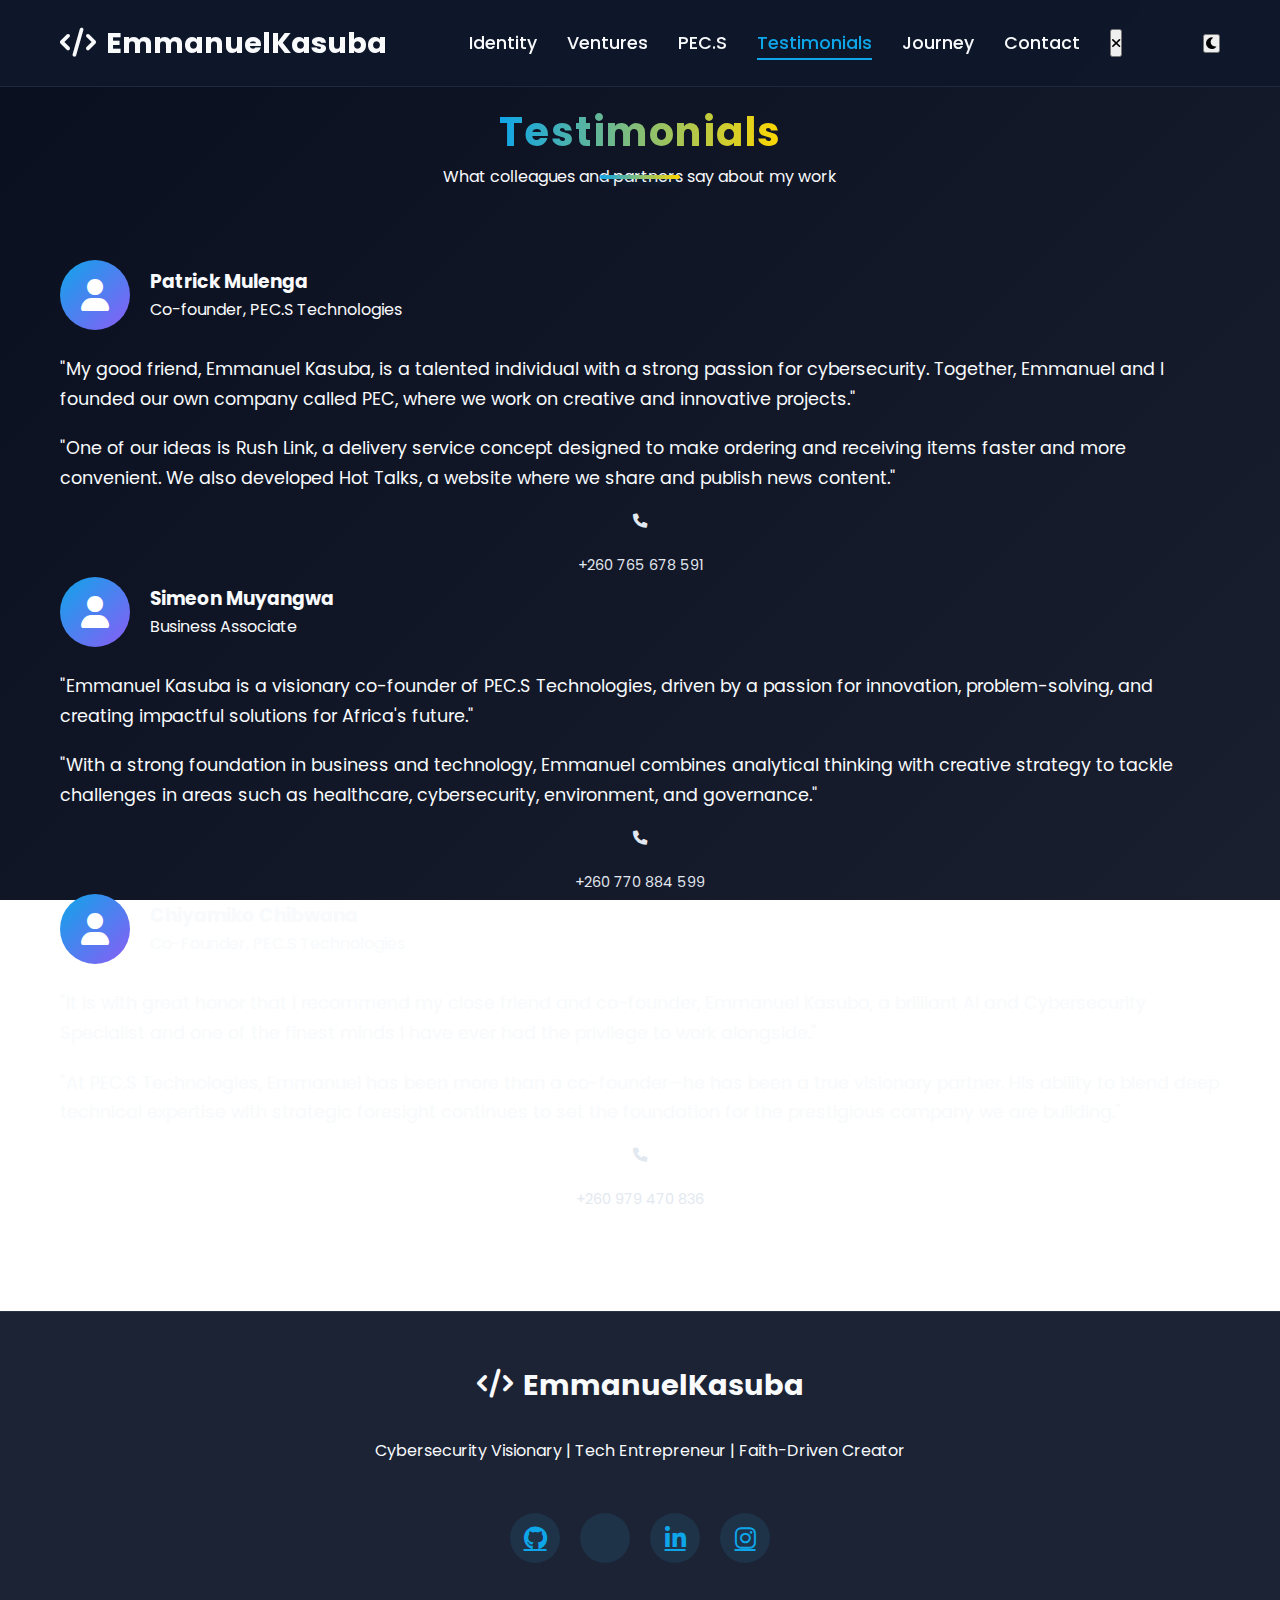
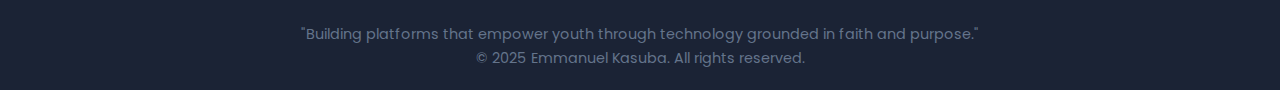
<file: testimonials.html>
<!DOCTYPE html>
<html lang="en">
<head>
    <meta charset="UTF-8">
    <meta name="viewport" content="width=device-width, initial-scale=1.0">
    <title>Testimonials | Emmanuel Kasuba</title>
    <link rel="stylesheet" href="styles.css">
    <link rel="stylesheet" href="https://fonts.googleapis.com/css2?family=Poppins:wght@300;400;500;600;700&display=swap">
    <link rel="stylesheet" href="https://cdnjs.cloudflare.com/ajax/libs/font-awesome/6.0.0/css/all.min.css">
</head>
<body>
    <!-- Header -->
    <header>
        <div class="container header-container">
            <a href="index.html" class="logo">
                <i class="fas fa-code"></i>
                EmmanuelKasuba
            </a>
            <nav>
                <button class="mobile-menu-btn">
                    <i class="fas fa-bars"></i>
                </button>
                <ul id="navMenu">
                    <li><a href="identity.html">Identity</a></li>
                    <li><a href="ventures.html">Ventures</a></li>
                    <li><a href="pec.s.html">PEC.S</a></li>
                    <li><a href="testimonials.html" class="active">Testimonials</a></li>
                    <li><a href="journey.html">Journey</a></li>
                    <li><a href="contact.html">Contact</a></li>
                    <button class="close-menu"><i class="fas fa-times"></i></button>
                </ul>
            </nav>
            <button id="darkModeToggle" class="dark-mode-toggle">
                <i class="fas fa-moon"></i>
            </button>
        </div>
    </header>

    <!-- Testimonials Section -->
    <section id="testimonials">
        <div class="container">
            <div class="section-title">
                <h2>Testimonials</h2>
                <p>What colleagues and partners say about my work</p>
            </div>
            
            <div class="grid grid-2">
                <div class="card">
                    <div class="testimonial-header">
                        <div class="avatar">
                            <i class="fas fa-user"></i>
                        </div>
                        <div>
                            <h3>Patrick Mulenga</h3>
                            <p>Co-founder, PEC.S Technologies</p>
                        </div>
                    </div>
                    <div class="testimonial-content">
                        <p>"My good friend, Emmanuel Kasuba, is a talented individual with a strong passion for cybersecurity. Together, Emmanuel and I founded our own company called PEC, where we work on creative and innovative projects."</p>
                        <p>"One of our ideas is Rush Link, a delivery service concept designed to make ordering and receiving items faster and more convenient. We also developed Hot Talks, a website where we share and publish news content."</p>
                        <div class="contact-info">
                            <i class="fas fa-phone"></i> +260 765 678 591
                        </div>
                    </div>
                </div>
                
                <div class="card">
                    <div class="testimonial-header">
                        <div class="avatar">
                            <i class="fas fa-user"></i>
                        </div>
                        <div>
                            <h3>Simeon Muyangwa</h3>
                            <p>Business Associate</p>
                        </div>
                    </div>
                    <div class="testimonial-content">
                        <p>"Emmanuel Kasuba is a visionary co-founder of PEC.S Technologies, driven by a passion for innovation, problem-solving, and creating impactful solutions for Africa's future."</p>
                        <p>"With a strong foundation in business and technology, Emmanuel combines analytical thinking with creative strategy to tackle challenges in areas such as healthcare, cybersecurity, environment, and governance."</p>
                        <div class="contact-info">
                            <i class="fas fa-phone"></i> +260 770 884 599
                        </div>
                    </div>
                </div>
                
                <div class="card">
                    <div class="testimonial-header">
                        <div class="avatar">
                            <i class="fas fa-user"></i>
                        </div>
                        <div>
                            <h3>Chiyamiko Chibwana</h3>
                            <p>Co-Founder, PEC.S Technologies</p>
                        </div>
                    </div>
                    <div class="testimonial-content">
                        <p>"It is with great honor that I recommend my close friend and co-founder, Emmanuel Kasuba, a brilliant AI and Cybersecurity Specialist and one of the finest minds I have ever had the privilege to work alongside."</p>
                        <p>"At PEC.S Technologies, Emmanuel has been more than a co-founder—he has been a true visionary partner. His ability to blend deep technical expertise with strategic foresight continues to set the foundation for the prestigious company we are building."</p>
                        <div class="contact-info">
                            <i class="fas fa-phone"></i> +260 979 470 836
                        </div>
                    </div>
                </div>
            </div>
        </div>
    </section>

    <!-- Footer -->
    <footer>
        <div class="container footer-content">
            <a href="index.html" class="logo">
                <i class="fas fa-code"></i>
                EmmanuelKasuba
            </a>
            <p>Cybersecurity Visionary | Tech Entrepreneur | Faith-Driven Creator</p>
            <div class="social-links">
                <a href="https://github.com/emmanuelkasuba" target="_blank"><i class="fab fa-github"></i></a>
                <a href="https://x.com/emmanuelka71332" target="_blank"><i class="fab fa-x-twitter"></i></a>
                <a href="https://www.linkedin.com/in/emmanuel-kasuba-706949353" target="_blank"><i class="fab fa-linkedin-in"></i></a>
                <a href="https://www.instagram.com/b.ig.e_/" target="_blank"><i class="fab fa-instagram"></i></a>
            </div>
            <div class="copyright">
                "Building platforms that empower youth through technology grounded in faith and purpose."<br>
                © 2025 Emmanuel Kasuba. All rights reserved.
            </div>
        </div>
    </footer>
    
    <script src="script.js"></script>
</body>
</html>
</file>
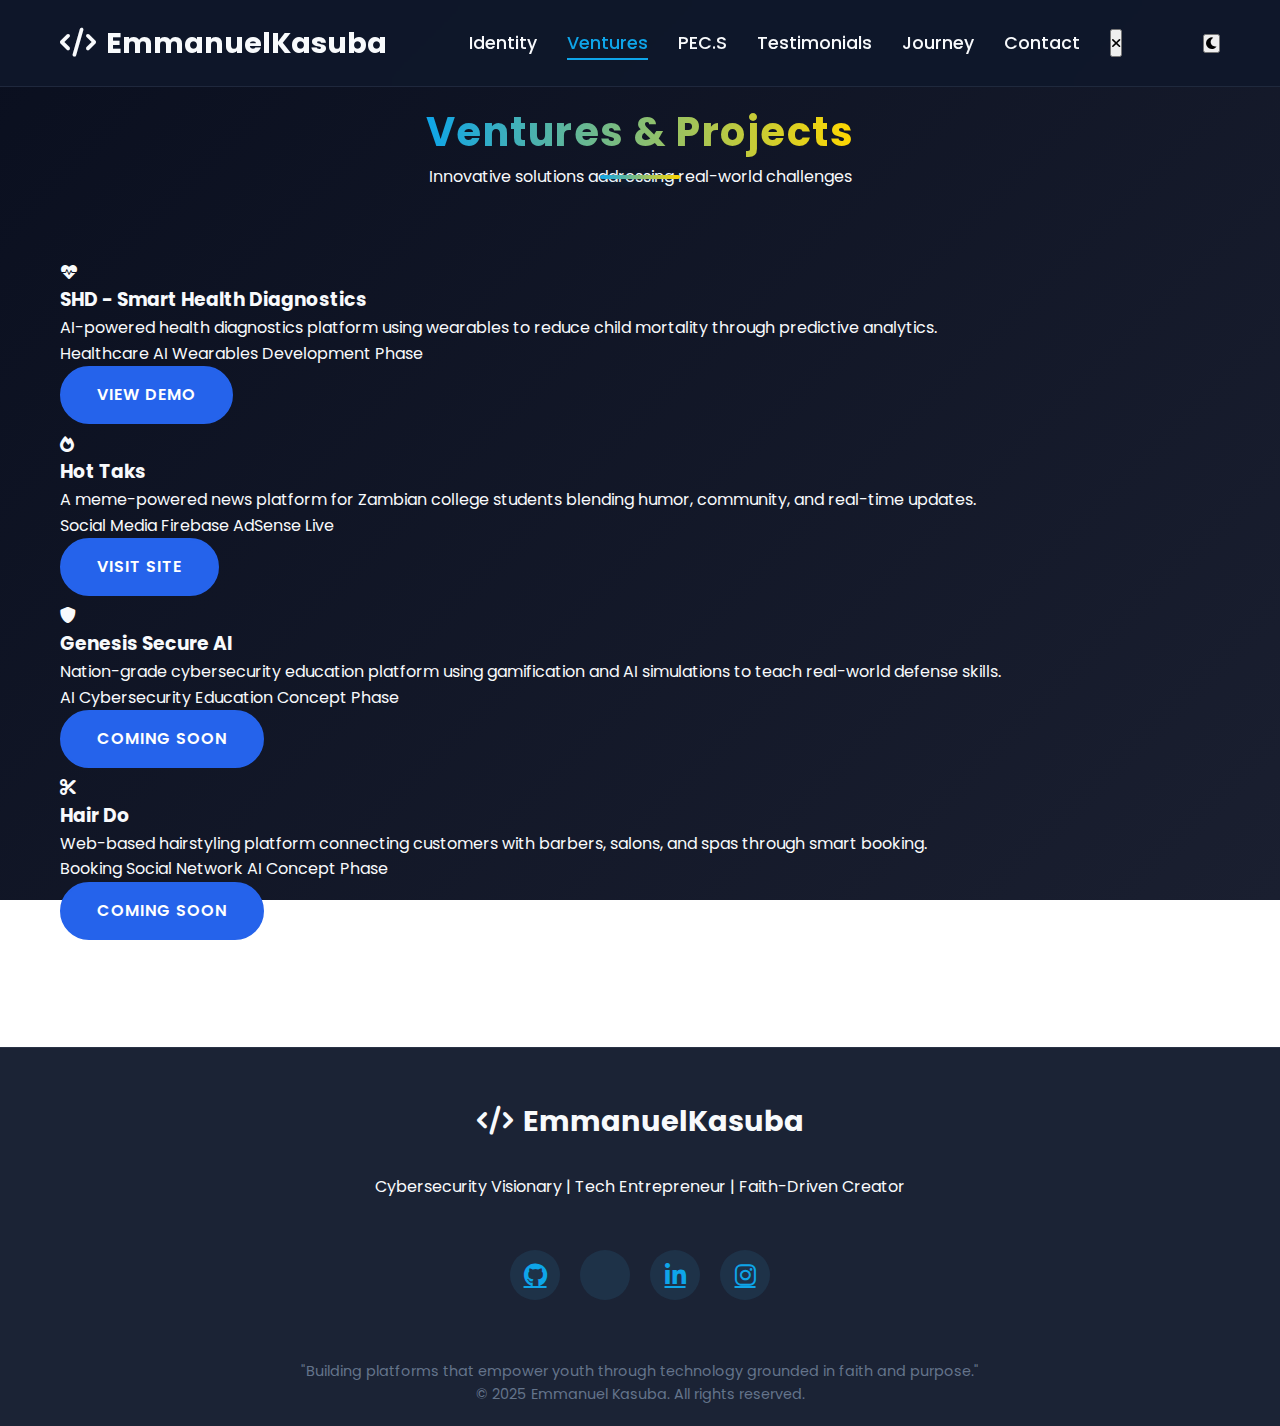
<file: ventures.html>
<!DOCTYPE html>
<html lang="en">
<head>
    <meta charset="UTF-8">
    <meta name="viewport" content="width=device-width, initial-scale=1.0">
    <title>Ventures | Emmanuel Kasuba</title>
    <link rel="stylesheet" href="styles.css">
    <link rel="stylesheet" href="https://fonts.googleapis.com/css2?family=Poppins:wght@300;400;500;600;700&display=swap">
    <link rel="stylesheet" href="https://cdnjs.cloudflare.com/ajax/libs/font-awesome/6.0.0/css/all.min.css">
</head>
<body>
    <!-- Header -->
    <header>
        <div class="container header-container">
            <a href="index.html" class="logo">
                <i class="fas fa-code"></i>
                EmmanuelKasuba
            </a>
            <nav>
                <button class="mobile-menu-btn">
                    <i class="fas fa-bars"></i>
                </button>
                <ul id="navMenu">
                    <li><a href="identity.html">Identity</a></li>
                    <li><a href="ventures.html" class="active">Ventures</a></li>
                    <li><a href="pec.s.html">PEC.S</a></li>
                    <li><a href="testimonials.html">Testimonials</a></li>
                    <li><a href="journey.html">Journey</a></li>
                    <li><a href="contact.html">Contact</a></li>
                    <button class="close-menu"><i class="fas fa-times"></i></button>
                </ul>
            </nav>
            <button id="darkModeToggle" class="dark-mode-toggle">
                <i class="fas fa-moon"></i>
            </button>
        </div>
    </header>

    <!-- Ventures Section -->
    <section id="ventures">
        <div class="container">
            <div class="section-title">
                <h2>Ventures & Projects</h2>
                <p>Innovative solutions addressing real-world challenges</p>
            </div>
            
            <div class="grid grid-2">
                <div class="card">
                    <div class="project-icon">
                        <i class="fas fa-heartbeat"></i>
                    </div>
                    <h3>SHD - Smart Health Diagnostics</h3>
                    <p>AI-powered health diagnostics platform using wearables to reduce child mortality through predictive analytics.</p>
                    <div class="tags">
                        <span class="tag">Healthcare</span>
                        <span class="tag">AI</span>
                        <span class="tag">Wearables</span>
                        <span class="tag">Development Phase</span>
                    </div>
                    <a href="https://shdai-child-health-insights.lovable.app/" target="_blank" class="btn">View Demo</a>
                </div>
                
                <div class="card">
                    <div class="project-icon">
                        <i class="fas fa-fire"></i>
                    </div>
                    <h3>Hot Taks</h3>
                    <p>A meme-powered news platform for Zambian college students blending humor, community, and real-time updates.</p>
                    <div class="tags">
                        <span class="tag">Social Media</span>
                        <span class="tag">Firebase</span>
                        <span class="tag">AdSense</span>
                        <span class="tag">Live</span>
                    </div>
                    <a href="https://hot-taks.web.app/" target="_blank" class="btn">Visit Site</a>
                </div>
                
                <div class="card">
                    <div class="project-icon">
                        <i class="fas fa-shield-alt"></i>
                    </div>
                    <h3>Genesis Secure AI</h3>
                    <p>Nation-grade cybersecurity education platform using gamification and AI simulations to teach real-world defense skills.</p>
                    <div class="tags">
                        <span class="tag">AI</span>
                        <span class="tag">Cybersecurity</span>
                        <span class="tag">Education</span>
                        <span class="tag">Concept Phase</span>
                    </div>
                    <a href="#" class="btn btn-outline">Coming Soon</a>
                </div>
                
                <div class="card">
                    <div class="project-icon">
                        <i class="fas fa-scissors"></i>
                    </div>
                    <h3>Hair Do</h3>
                    <p>Web-based hairstyling platform connecting customers with barbers, salons, and spas through smart booking.</p>
                    <div class="tags">
                        <span class="tag">Booking</span>
                        <span class="tag">Social Network</span>
                        <span class="tag">AI</span>
                        <span class="tag">Concept Phase</span>
                    </div>
                    <a href="#" class="btn btn-outline">Coming Soon</a>
                </div>
            </div>
        </div>
    </section>

    <!-- Footer -->
    <footer>
        <div class="container footer-content">
            <a href="index.html" class="logo">
                <i class="fas fa-code"></i>
                EmmanuelKasuba
            </a>
            <p>Cybersecurity Visionary | Tech Entrepreneur | Faith-Driven Creator</p>
            <div class="social-links">
                <a href="https://github.com/emmanuelkasuba" target="_blank"><i class="fab fa-github"></i></a>
                <a href="https://x.com/emmanuelka71332" target="_blank"><i class="fab fa-x-twitter"></i></a>
                <a href="https://www.linkedin.com/in/emmanuel-kasuba-706949353" target="_blank"><i class="fab fa-linkedin-in"></i></a>
                <a href="https://www.instagram.com/b.ig.e_/" target="_blank"><i class="fab fa-instagram"></i></a>
            </div>
            <div class="copyright">
                "Building platforms that empower youth through technology grounded in faith and purpose."<br>
                © 2025 Emmanuel Kasuba. All rights reserved.
            </div>
        </div>
    </footer>
    
    <script src="script.js"></script>
</body>
</html>
</file>
<file: styles.css>
/* styles.css */
:root {
    --primary: #2563eb;
    --primary-dark: #1d4ed8;
    --secondary: #8b5cf6;
    --dark: #0f172a;
    --light: #f8fafc;
    --accent: #0ea5e9;
    --success: #10b981;
    --warning: #f59e0b;
    --danger: #ef4444;
    --gray: #64748b;
    --light-gray: #e2e8f0;
    --gold: #FFD700;
    --purple: #7e22ce;
}

* {
    margin: 0;
    padding: 0;
    box-sizing: border-box;
}

body {
    font-family: 'Poppins', sans-serif;
    background: linear-gradient(135deg, #0a0f1f 0%, #1a1f30 100%);
    color: var(--light);
    line-height: 1.6;
    overflow-x: hidden;
    background-attachment: fixed;
    scroll-behavior: smooth;
    transition: filter 0.5s ease;
}

body.blurred {
    filter: blur(5px);
    overflow: hidden;
}

.container {
    max-width: 1200px;
    margin: 0 auto;
    padding: 0 20px;
}

section {
    padding: 100px 0;
}
@media (max-width: 768px) {
    section {
        padding: 60px 0;
    }
}

.section-title {
    text-align: center;
    margin-bottom: 70px;
    position: relative;
    max-width: 90vw;
    margin-left: auto;
    margin-right: auto;
}

.section-title h2 {
    font-size: 2.5rem;
    font-weight: 700;
    display: inline-block;
    position: relative;
    background: linear-gradient(to right, var(--accent), var(--gold));
    -webkit-background-clip: text;
    -webkit-text-fill-color: transparent;
    color: var(--accent);
    letter-spacing: 1.5px;
}

.section-title h2::after {
    content: '';
    position: absolute;
    bottom: -15px;
    left: 50%;
    transform: translateX(-50%);
    width: 80px;
    height: 4px;
    background: linear-gradient(to right, var(--accent), var(--gold));
    border-radius: 2px;
    box-shadow: 0 2px 8px rgba(14, 165, 233, 0.15);
}

header {
    background: rgba(15, 23, 42, 0.95);
    backdrop-filter: blur(10px);
    position: fixed;
    width: 100%;
    top: 0;
    z-index: 1000;
    padding: 20px 0;
    border-bottom: 1px solid rgba(100, 116, 139, 0.2);
    transition: all 0.3s ease;
}

header.sticky {
    padding: 15px 0;
    box-shadow: 0 5px 20px rgba(0, 0, 0, 0.1);
}

.header-container {
    display: flex;
    justify-content: space-between;
    align-items: center;
}

.logo {
    display: flex;
    align-items: center;
    gap: 10px;
    font-size: 1.8rem;
    font-weight: 700;
    color: var(--light);
    text-decoration: none;
}

.logo span {
    color: var(--accent);
}

nav ul {
    display: flex;
    list-style: none;
    gap: 30px;
}

nav a {
    color: var(--light);
    text-decoration: none;
    font-weight: 500;
    font-size: 1.1rem;
    transition: color 0.3s ease;
    position: relative;
}

nav a:hover {
    color: var(--accent);
}

nav a.active {
    color: var(--accent);
}

nav a.active::after {
    content: '';
    position: absolute;
    bottom: -5px;
    left: 0;
    width: 100%;
    height: 2px;
    background: var(--accent);
}

nav a::after {
    content: '';
    position: absolute;
    bottom: -5px;
    left: 0;
    width: 0;
    height: 2px;
    background: var(--accent);
    transition: width 0.3s ease;
}

nav a:hover::after {
    width: 100%;
}

.mobile-menu-btn {
    display: none;
    background: none;
    border: none;
    color: var(--light);
    font-size: 1.5rem;
    cursor: pointer;
    z-index: 1001;
}

.hero {
    min-height: 100vh;
    display: flex;
    align-items: center;
    position: relative;
    padding-top: 100px;
    background: radial-gradient(circle at top right, rgba(37, 99, 235, 0.1), transparent 40%),
                radial-gradient(circle at bottom left, rgba(139, 92, 246, 0.1), transparent 40%),
                radial-gradient(circle at center, rgba(14, 165, 233, 0.05), transparent 70%);
    overflow: hidden;
}

.hero::before {
    content: '';
    position: absolute;
    top: 0;
    left: 0;
    width: 100%;
    height: 100%;
    background: url('data:image/svg+xml;utf8,<svg xmlns="http://www.w3.org/2000/svg" viewBox="0 0 100 100" preserveAspectRatio="none"><rect fill="rgba(14, 165, 233, 0.03)" width="100" height="100"/><path d="M0,0 L100,100 M100,0 L0,100" stroke="rgba(14, 165, 233, 0.05)" stroke-width="0.5"/></svg>');
    background-size: 200px;
    opacity: 0.3;
    z-index: -1;
}

.hero-content {
    display: flex;
    align-items: center;
    gap: 50px;
    padding: 40px 0;
    position: relative;
    z-index: 2;
}

.hero-text {
    flex: 1;
    animation: fadeInUp 1s ease;
}
/* Add to CSS */
.header-container {
    display: flex;
    justify-content: space-between;
    align-items: center;
    width: 100%;
}

.hero-image {
    flex: 1;
    display: flex;
    justify-content: center;
    align-items: center;
    position: relative;
}

.hero-image img {
    width: 100%;
    max-width: 350px;
    height: auto;
    border-radius: 50%;
    border: 5px solid var(--primary);
    box-shadow: 0 10px 50px rgba(37, 99, 235, 0.5);
    animation: float 6s ease-in-out infinite;
}

@keyframes float {
    0% { transform: translateY(0px); }
    50% { transform: translateY(-20px); }
    100% { transform: translateY(0px); }
}

@media (max-width: 992px) {
    .hero-content {
        flex-direction: column;
        text-align: center;
    }
    
    .hero-image {
        margin-top: 40px;
    }
    
    .hero-image img {
        max-width: 280px;
    }
}
.hero-image {
    flex: 1;
    display: flex;
    justify-content: center;
    position: relative;
}

.hero-image::before {
    content: '';
    position: absolute;
    width: 100%;
    height: 100%;
    border-radius: 50%;
    background: radial-gradient(circle, var(--accent) 0%, transparent 70%);
    filter: blur(20px);
    z-index: -1;
    animation: pulse 4s infinite;
}

@keyframes pulse {
    0% { opacity: 0.3; transform: scale(0.95); }
    50% { opacity: 0.5; transform: scale(1); }
    100% { opacity: 0.3; transform: scale(0.95); }
}

.profile-placeholder {
    width: 350px;
    height: 350px;
    border-radius: 50%;
    background: linear-gradient(135deg, var(--accent), var(--secondary));
    display: flex;
    align-items: center;
    justify-content: center;
    font-size: 8rem;
    color: rgba(255, 255, 255, 0.8);
    border: 5px solid var(--primary);
    box-shadow: 0 10px 50px rgba(37, 99, 235, 0.5);
    animation: float 6s ease-in-out infinite;
}

@keyframes float {
    0% { transform: translateY(0px); }
    50% { transform: translateY(-20px); }
    100% { transform: translateY(0px); }
}

@keyframes fadeInUp {
    from {
        opacity: 0;
        transform: translateY(30px);
    }
    to {
        opacity: 1;
        transform: translateY(0);
    }
}

.tagline {
    font-size: 1.2rem;
    color: var(--accent);
    margin-bottom: 10px;
    text-transform: uppercase;
    letter-spacing: 2px;
    font-weight: 600;
}

h1 {
    font-size: 3.5rem;
    font-weight: 800;
    line-height: 1.2;
    margin-bottom: 20px;
    background: linear-gradient(to right, var(--light), var(--accent), var(--gold));
    -webkit-background-clip: text;
    -webkit-text-fill-color: transparent;
}

.hero p {
    font-size: 1.3rem;
    margin-bottom: 30px;
    max-width: 600px;
    color: var(--light-gray);
}

.btn {
    display: inline-block;
    padding: 14px 35px;
    background: var(--primary);
    color: white;
    border-radius: 30px;
    text-decoration: none;
    font-weight: 600;
    transition: all 0.3s ease;
    border: 2px solid var(--primary);
    text-transform: uppercase;
    letter-spacing: 1px;
    font-size: 1rem;
    position: relative;
    overflow: hidden;
    z-index: 1;
}

.btn::before {
    content: '';
    position: absolute;
    top: 0;
    left: -100%;
    width: 100%;
    height: 100%;
    background: linear-gradient(90deg, transparent, rgba(255, 255, 255, 0.2), transparent);
    transition: 0.5s;
    z-index: -1;
}

.btn:hover::before {
    left: 100%;
}

.btn:hover {
    background: transparent;
    color: var(--primary);
    transform: translateY(-3px);
    box-shadow: 0 10px 20px rgba(37, 99, 235, 0.3);
}

.btn-secondary {
    background: transparent;
    color: var(--light);
    border-color: var(--light);
    margin-left: 15px;
}

.btn-secondary:hover {
    background: var(--light);
    color: var(--dark);
}

.mission-statement {
    background: rgba(30, 41, 59, 0.7);
    border-radius: 20px;
    padding: 30px;
    margin-top: 50px;
    border-left: 4px solid var(--gold);
    position: relative;
    overflow: hidden;
    cursor: pointer;
    transition: all 0.3s ease;
}

.mission-statement:hover {
    transform: translateY(-5px);
    box-shadow: 0 10px 30px rgba(14, 165, 233, 0.2);
}

.mission-statement::before {
    content: '“';
    position: absolute;
    top: -30px;
    left: 10px;
    font-size: 8rem;
    color: rgba(255, 215, 0, 0.1);
    font-family: serif;
    line-height: 1;
}

.mission-statement p {
    font-size: 1.4rem;
    font-style: italic;
    line-height: 1.6;
    position: relative;
    z-index: 2;
}

.identity-section {
    background: url('data:image/svg+xml;utf8,<svg xmlns="http://www.w3.org/2000/svg" viewBox="0 0 100 100" preserveAspectRatio="none"><rect fill="rgba(30, 41, 59, 0.7)" width="100" height="100"/><path d="M0,0 Q50,20 100,0 Q80,50 100,100 Q50,80 0,100 Q20,50 0,0" fill="none" stroke="rgba(14, 165, 233, 0.1)" stroke-width="1"/></svg>');
    background-size: cover;
    border-radius: 20px;
    padding: 50px;
    margin: 50px 0;
    display: grid;
    grid-template-columns: repeat(auto-fit, minmax(300px, 1fr));
    gap: 40px;
    border: 1px solid rgba(100, 116, 139, 0.3);
}

.identity-card {
    background: rgba(15, 23, 42, 0.8);
    border-radius: 15px;
    padding: 30px;
    transition: transform 0.3s ease;
    border: 1px solid rgba(56, 189, 248, 0.2);
    box-shadow: 0 10px 30px rgba(0, 0, 0, 0.3);
    opacity: 0;
    transform: translateY(30px);
    animation: fadeInUp 0.6s ease forwards;
    cursor: pointer;
}

@keyframes fadeInUp {
    to {
        opacity: 1;
        transform: translateY(0);
    }
}

.identity-card:hover {
    transform: translateY(-10px);
    border-color: var(--accent);
}

.identity-card h3 {
    color: var(--accent);
    margin-bottom: 20px;
    font-size: 1.5rem;
    display: flex;
    align-items: center;
    gap: 10px;
}

.identity-card h3 i {
    font-size: 1.8rem;
}

.identity-card ul {
    list-style: none;
    padding-left: 20px;
}

.identity-card ul li {
    margin-bottom: 15px;
    position: relative;
    padding-left: 30px;
}

.identity-card ul li::before {
    content: '▹';
    position: absolute;
    left: 0;
    color: var(--gold);
}

.skills-badges {
    display: flex;
    flex-wrap: wrap;
    gap: 15px;
    margin-top: 20px;
}

.skill-badge {
    background: rgba(56, 189, 248, 0.2);
    color: var(--accent);
    padding: 8px 20px;
    border-radius: 30px;
    font-size: 0.9rem;
    display: flex;
    align-items: center;
    gap: 8px;
    cursor: pointer;
    transition: all 0.3s ease;
}

.skill-badge:hover {
    background: rgba(56, 189, 248, 0.3);
    transform: scale(1.05);
}

.projects-container {
    display: grid;
    grid-template-columns: repeat(auto-fill, minmax(350px, 1fr));
    gap: 40px;
}

.project-card {
    background: rgba(15, 23, 42, 0.8);
    border-radius: 20px;
    overflow: hidden;
    transition: transform 0.3s ease;
    border: 1px solid rgba(56, 189, 248, 0.2);
    box-shadow: 0 10px 30px rgba(0, 0, 0, 0.3);
    opacity: 0;
    transform: translateY(30px);
    animation: fadeInUp 0.6s ease forwards;
    cursor: pointer;
}

.project-card:nth-child(1) { animation-delay: 0.1s; }
.project-card:nth-child(2) { animation-delay: 0.2s; }
.project-card:nth-child(3) { animation-delay: 0.3s; }
.project-card:nth-child(4) { animation-delay: 0.4s; }
.project-card:nth-child(5) { animation-delay: 0.5s; }

.project-card:hover {
    transform: translateY(-10px);
    border-color: var(--accent);
}

.project-img {
    height: 200px;
    display: flex;
    align-items: center;
    justify-content: center;
    font-size: 4rem;
    color: white;
    position: relative;
    overflow: hidden;
    cursor: pointer;
}

.project-img.genesis {
    background: linear-gradient(45deg, #2563eb, #7e22ce);
}

.project-img.shd {
    background: linear-gradient(45deg, #10b981, #0ea5e9);
}

.project-img.hottaks {
    background: linear-gradient(45deg, #ec4899, #f59e0b);
}

.project-img.hairdo {
    background: linear-gradient(45deg, #8b5cf6, #ec4899);
}

.project-img::before {
    content: '';
    position: absolute;
    top: 0;
    left: 0;
    width: 100%;
    height: 100%;
    background: url('data:image/svg+xml;utf8,<svg xmlns="http://www.w3.org/2000/svg" viewBox="0 0 100 100" preserveAspectRatio="none"><rect fill="rgba(255,255,255,0.1)" width="100" height="100"/><path d="M0,0 L100,100 M100,0 L0,100" stroke="rgba(255,255,255,0.2)" stroke-width="1"/></svg>');
    background-size: 20px;
}

.project-content {
    padding: 25px;
}

.project-content h3 {
    font-size: 1.5rem;
    margin-bottom: 15px;
    color: var(--accent);
    cursor: pointer;
    transition: color 0.3s ease;
}

.project-content h3:hover {
    color: var(--gold);
}

.project-content p {
    margin-bottom: 20px;
    color: var(--light-gray);
    cursor: pointer;
}

.project-tags {
    display: flex;
    flex-wrap: wrap;
    gap: 10px;
    margin-bottom: 20px;
}

.project-tag {
    background: rgba(56, 189, 248, 0.2);
    color: var(--accent);
    padding: 5px 15px;
    border-radius: 20px;
    font-size: 0.9rem;
    cursor: pointer;
    transition: all 0.3s ease;
}

.project-tag:hover {
    background: rgba(56, 189, 248, 0.3);
    transform: translateY(-3px);
}

.project-status {
    background: var(--warning);
    color: var(--dark);
    font-weight: 600;
}

.project-links {
    display: flex;
    gap: 15px;
    margin-top: 20px;
}

.company-section {
    background: rgba(30, 41, 59, 0.7);
    border-radius: 20px;
    padding: 50px;
    margin: 50px 0;
    border: 1px solid rgba(100, 116, 139, 0.3);
}

.company-card {
    display: flex;
    gap: 40px;
    margin-bottom: 40px;
    align-items: center;
}

.company-logo {
    width: 150px;
    height: 150px;
    border-radius: 50%;
    background: linear-gradient(135deg, var(--accent), var(--secondary));
    display: flex;
    align-items: center;
    justify-content: center;
    font-size: 4rem;
    color: white;
}

.company-content h3 {
    font-size: 2rem;
    margin-bottom: 20px;
    color: var(--accent);
}

.company-content p {
    margin-bottom: 25px;
    font-size: 1.1rem;
    line-height: 1.7;
}

.company-highlights {
    display: flex;
    flex-wrap: wrap;
    gap: 20px;
    margin-top: 20px;
}

.highlight {
    display: flex;
    align-items: center;
    gap: 10px;
    background: rgba(56, 189, 248, 0.2);
    padding: 12px 20px;
    border-radius: 10px;
    font-size: 1rem;
    transition: all 0.3s ease;
}

.highlight:hover {
    transform: translateY(-5px);
    background: rgba(56, 189, 248, 0.3);
}

.highlight i {
    font-size: 1.5rem;
    color: var(--accent);
}

.company-projects h3 {
    font-size: 1.8rem;
    margin-bottom: 30px;
    color: var(--gold);
    text-align: center;
}

.initiatives {
    display: grid;
    grid-template-columns: repeat(auto-fit, minmax(300px, 1fr));
    gap: 30px;
}

.initiative {
    background: rgba(15, 23, 42, 0.8);
    border-radius: 15px;
    padding: 30px;
    text-align: center;
    transition: transform 0.3s ease;
    border: 1px solid rgba(56, 189, 248, 0.2);
}

.initiative:hover {
    transform: translateY(-10px);
    border-color: var(--accent);
}

.initiative i {
    font-size: 3rem;
    color: var(--accent);
    margin-bottom: 20px;
}

.initiative h4 {
    font-size: 1.5rem;
    margin-bottom: 15px;
    color: var(--gold);
}

.testimonials-container {
    display: grid;
    grid-template-columns: repeat(auto-fit, minmax(500px, 1fr));
    gap: 40px;
}

.testimonial-card {
    background: rgba(15, 23, 42, 0.8);
    border-radius: 20px;
    padding: 30px;
    transition: transform 0.3s ease;
    border: 1px solid rgba(56, 189, 248, 0.2);
    box-shadow: 0 10px 30px rgba(0, 0, 0, 0.3);
}

.testimonial-card:hover {
    transform: translateY(-10px);
    border-color: var(--accent);
}

.testimonial-header {
    display: flex;
    align-items: center;
    gap: 20px;
    margin-bottom: 25px;
}

.avatar {
    width: 70px;
    height: 70px;
    border-radius: 50%;
    background: linear-gradient(135deg, var(--accent), var(--secondary));
    display: flex;
    align-items: center;
    justify-content: center;
    font-size: 2rem;
    color: white;
}

.person h3 {
    font-size: 1.5rem;
    margin-bottom: 5px;
    color: var(--accent);
}

.person p {
    color: var(--light-gray);
    font-size: 0.9rem;
}

.testimonial-content p {
    margin-bottom: 20px;
    font-size: 1.1rem;
    line-height: 1.7;
}

.contact-info {
    display: flex;
    align-items: center;
    gap: 10px;
    margin-top: 15px;
    color: var(--light-gray);
    font-size: 0.9rem;
}

.journey-section {
    background: linear-gradient(135deg, rgba(15, 23, 42, 0.9) 0%, rgba(30, 41, 59, 0.9) 100%);
    border-radius: 20px;
    padding: 50px;
    margin: 50px 0;
    border: 1px solid rgba(56, 189, 248, 0.2);
    position: relative;
    overflow: hidden;
}

.journey-section::before {
    content: '';
    position: absolute;
    top: 0;
    left: 0;
    width: 100%;
    height: 100%;
    background: url('data:image/svg+xml;utf8,<svg xmlns="http://www.w3.org/2000/svg" viewBox="0 0 100 100" preserveAspectRatio="none"><rect fill="rgba(255,215,0,0.03)" width="100" height="100"/><circle cx="50" cy="50" r="40" fill="none" stroke="rgba(255,215,0,0.05)" stroke-width="1"/></svg>');
    background-size: 200px;
    opacity: 0.3;
    z-index: -1;
}

.timeline {
    position: relative;
    max-width: 800px;
    margin: 0 auto;
}

.timeline::before {
    content: '';
    position: absolute;
    top: 0;
    bottom: 0;
    left: 50%;
    width: 2px;
    background: linear-gradient(to bottom, var(--accent), var(--gold));
    margin-left: -1px;
}

.timeline-item {
    position: relative;
    margin-bottom: 50px;
    width: 100%;
    opacity: 0;
    transform: translateY(30px);
    animation: fadeInUp 0.6s ease forwards;
    cursor: pointer;
}

.timeline-item:nth-child(1) { animation-delay: 0.1s; }
.timeline-item:nth-child(2) { animation-delay: 0.2s; }
.timeline-item:nth-child(3) { animation-delay: 0.3s; }
.timeline-item:nth-child(4) { animation-delay: 0.4s; }
.timeline-item:nth-child(5) { animation-delay: 0.5s; }

.timeline-item:nth-child(odd) {
    padding-right: 50%;
}

.timeline-item:nth-child(even) {
    padding-left: 50%;
}

.timeline-content {
    background: rgba(15, 23, 42, 0.8);
    border-radius: 15px;
    padding: 25px;
    border: 1px solid rgba(56, 189, 248, 0.3);
    position: relative;
    box-shadow: 0 5px 15px rgba(0, 0, 0, 0.2);
    transition: all 0.3s ease;
}

.timeline-content:hover {
    transform: scale(1.02);
    border-color: var(--accent);
}

.timeline-content::before {
    content: '';
    position: absolute;
    top: 20px;
    width: 20px;
    height: 20px;
    background: var(--accent);
    border-radius: 50%;
}

.timeline-item:nth-child(odd) .timeline-content::before {
    right: -10px;
    transform: translateX(50%);
}

.timeline-item:nth-child(even) .timeline-content::before {
    left: -10px;
    transform: translateX(-50%);
}

.timeline-content h3 {
    color: var(--gold);
    margin-bottom: 10px;
    font-size: 1.4rem;
}

.timeline-content p {
    color: var(--light-gray);
}

.contact-container {
    display: grid;
    grid-template-columns: 1fr 1fr;
    gap: 50px;
}

.contact-info {
    display: flex;
    flex-direction: column;
    gap: 25px;
}

.contact-item {
    display: flex;
    align-items: flex-start;
    gap: 15px;
}

.contact-item i {
    font-size: 1.5rem;
    color: var(--accent);
}

.contact-form {
    background: rgba(30, 41, 59, 0.7);
    border-radius: 20px;
    padding: 30px;
    border: 1px solid rgba(100, 116, 139, 0.2);
}

.social-links {
    display: flex;
    gap: 20px;
    margin-top: 20px;
}

.social-link {
    display: flex;
    align-items: center;
    justify-content: center;
    width: 50px;
    height: 50px;
    border-radius: 50%;
    background: rgba(56, 189, 248, 0.1);
    color: var(--accent);
    font-size: 1.5rem;
    transition: all 0.3s ease;
}

.social-link:hover {
    background: var(--accent);
    color: white;
    transform: translateY(-5px);
}

.form-group {
    margin-bottom: 20px;
}

.form-group label {
    display: block;
    margin-bottom: 8px;
    font-weight: 500;
}

.form-group input,
.form-group textarea {
    width: 100%;
    padding: 12px 15px;
    border-radius: 10px;
    background: rgba(15, 23, 42, 0.5);
    border: 1px solid var(--gray);
    color: var(--light);
    font-family: 'Poppins', sans-serif;
}

.form-group textarea {
    min-height: 150px;
    resize: vertical;
}

footer {
    background: rgba(15, 23, 42, 0.95);
    padding: 50px 0 20px;
    text-align: center;
    border-top: 1px solid rgba(100, 116, 139, 0.2);
    position: relative;
}

.footer-content {
    display: flex;
    flex-direction: column;
    align-items: center;
    gap: 30px;
}

.social-links a {
    display: flex;
    align-items: center;
    justify-content: center;
    width: 50px;
    height: 50px;
    border-radius: 50%;
    background: rgba(56, 189, 248, 0.1);
    color: var(--accent);
    font-size: 1.5rem;
    transition: all 0.3s ease;
}

.social-links a:hover {
    background: var(--accent);
    color: white;
    transform: translateY(-5px);
}

.copyright {
    color: var(--gray);
    font-size: 0.9rem;
    margin-top: 30px;
}

.composition-modal {
    display: none;
    position: fixed;
    top: 0;
    left: 0;
    width: 100%;
    height: 100%;
    background: rgba(0, 0, 0, 0.7);
    z-index: 2000;
    align-items: center;
    justify-content: center;
    backdrop-filter: blur(5px);
    padding: 20px;
    box-sizing: border-box;
}

.composition-content {
    background: var(--dark);
    border-radius: 20px;
    padding: 40px;
    max-width: 800px;
    width: 90%;
    max-height: 90vh;
    overflow-y: auto;
    position: relative;
    border: 2px solid var(--accent);
    box-shadow: 0 0 50px rgba(14, 165, 233, 0.3);
    animation: modalFadeIn 0.5s ease;
}

@keyframes modalFadeIn {
    from {
        opacity: 0;
        transform: translateY(50px);
    }
    to {
        opacity: 1;
        transform: translateY(0);
    }
}

.close-composition {
    position: absolute;
    top: 20px;
    right: 20px;
    font-size: 2rem;
    color: var(--accent);
    cursor: pointer;
    transition: all 0.3s ease;
    background: rgba(15, 23, 42, 0.8);
    width: 40px;
    height: 40px;
    border-radius: 50%;
    display: flex;
    align-items: center;
    justify-content: center;
}

.close-composition:hover {
    color: var(--gold);
    transform: rotate(90deg);
}

.composition-header {
    margin-bottom: 30px;
    text-align: center;
}

.composition-header h2 {
    font-size: 2.5rem;
    margin-bottom: 10px;
    background: linear-gradient(to right, var(--accent), var(--gold));
    -webkit-background-clip: text;
    -webkit-text-fill-color: transparent;
}

.composition-header .tag {
    display: inline-block;
    background: rgba(56, 189, 248, 0.2);
    color: var(--accent);
    padding: 5px 15px;
    border-radius: 20px;
    font-size: 0.9rem;
}

.composition-body {
    font-size: 1.1rem;
    line-height: 1.8;
}

.composition-body p {
    margin-bottom: 20px;
}

.composition-section {
    background: rgba(30, 41, 59, 0.7);
    border-radius: 15px;
    padding: 25px;
    margin: 30px 0;
    border-left: 4px solid var(--gold);
}

.composition-section h3 {
    color: var(--gold);
    margin-bottom: 15px;
    font-size: 1.5rem;
}

.composition-highlights {
    display: grid;
    grid-template-columns: repeat(auto-fill, minmax(250px, 1fr));
    gap: 20px;
    margin: 30px 0;
}

.highlight-card {
    background: rgba(15, 23, 42, 0.8);
    border-radius: 15px;
    padding: 20px;
    border: 1px solid rgba(56, 189, 248, 0.2);
}

.highlight-card i {
    font-size: 2rem;
    color: var(--accent);
    margin-bottom: 15px;
}

@media (max-width: 992px) {
    .hero-content {
        flex-direction: column;
        text-align: center;
    }
    
    .hero-text {
        display: flex;
        flex-direction: column;
        align-items: center;
    }
    
    .timeline::before {
        left: 30px;
    }
    
    .timeline-item:nth-child(odd),
    .timeline-item:nth-child(even) {
        padding-left: 70px;
        padding-right: 0;
    }
    
    .timeline-item:nth-child(odd) .timeline-content::before,
    .timeline-item:nth-child(even) .timeline-content::before {
        left: 20px;
        transform: translateX(-50%);
    }
    
    nav ul {
        position: fixed;
        top: 0;
        right: -300px;
        width: 280px;
        height: 100vh;
        background: rgba(15, 23, 42, 0.98);
        flex-direction: column;
        padding: 100px 30px 30px;
        transition: right 0.4s ease;
        z-index: 1000;
        backdrop-filter: blur(10px);
    }
    
    nav ul.show-menu {
        right: 0;
    }
    
    .mobile-menu-btn {
        display: block;
    }
    
    .close-menu {
        position: absolute;
        top: 30px;
        right: 30px;
        background: none;
        border: none;
        color: var(--light);
        font-size: 1.5rem;
        cursor: pointer;
    }
    
    .contact-container {
        grid-template-columns: 1fr;
    }
    
    .testimonials-container {
        grid-template-columns: 1fr;
    }
    
    .company-card {
        flex-direction: column;
        text-align: center;
    }
    
    .company-highlights {
        justify-content: center;
    }
}

@media (max-width: 768px) {
    h1 {
        font-size: 2.8rem;
    }
    
    .projects-container {
        grid-template-columns: 1fr;
    }
    
    .identity-section {
        padding: 20px;
    }
    
    .composition-content {
        padding: 30px 20px;
    }
    
    .composition-header h2 {
        font-size: 2rem;
    }
    
    .testimonials-container {
        grid-template-columns: 1fr;
    }
    
    .testimonial-card {
        padding: 20px;
    }
    
    .company-section {
        padding: 30px;
    }
    
    .initiatives {
        grid-template-columns: 1fr;
    }
}
</file>
